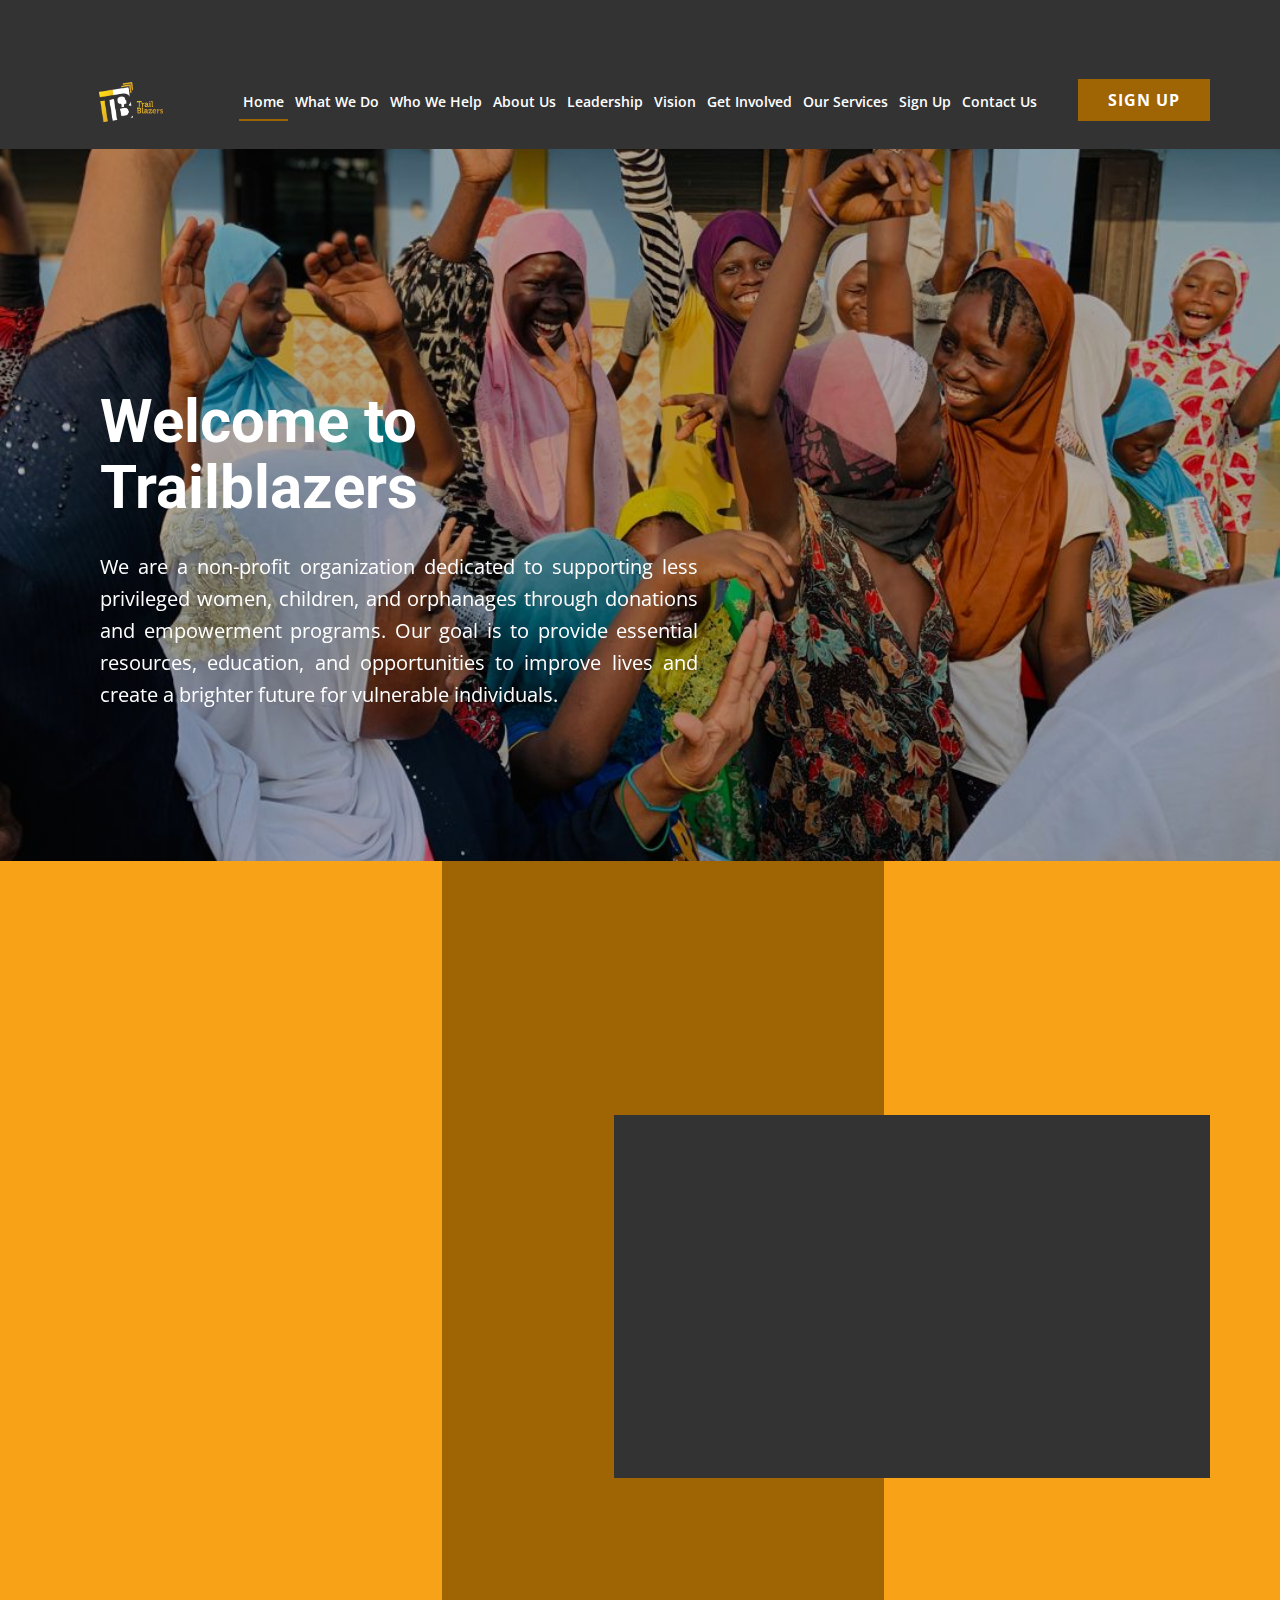
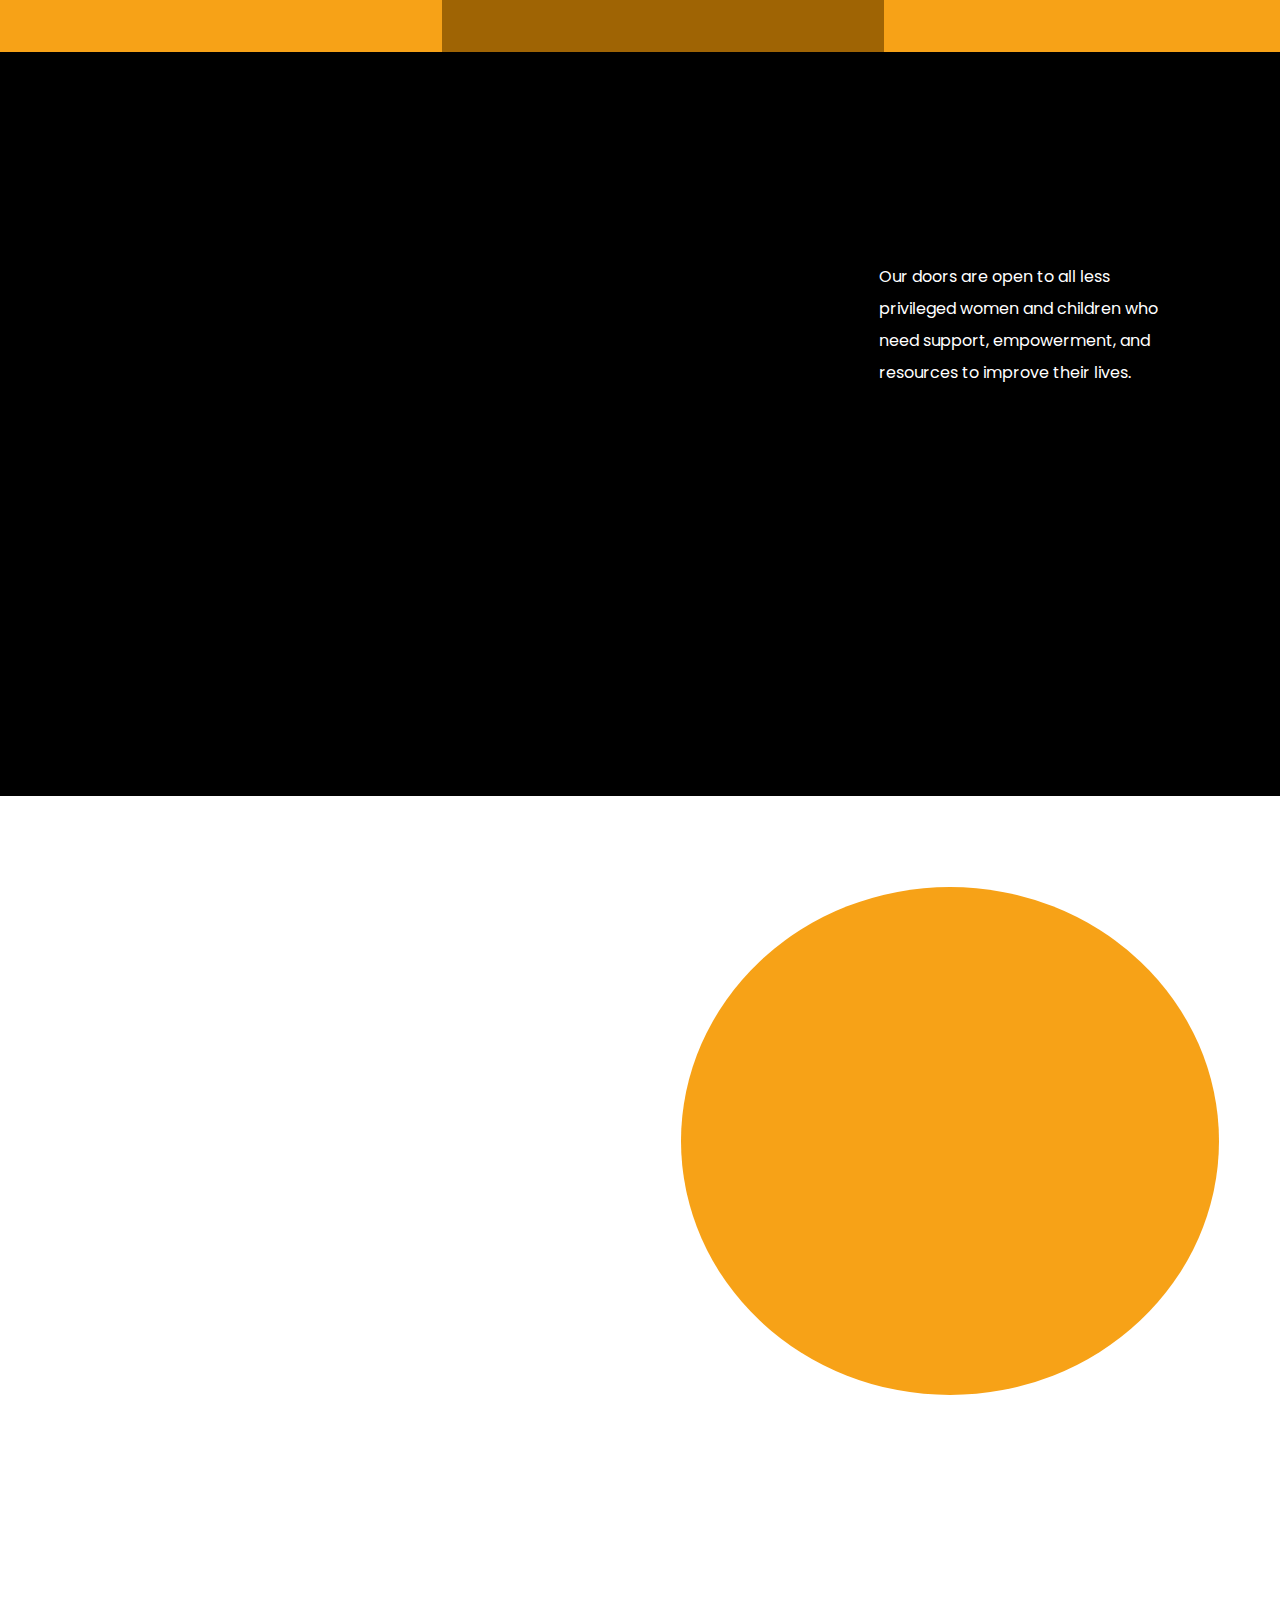
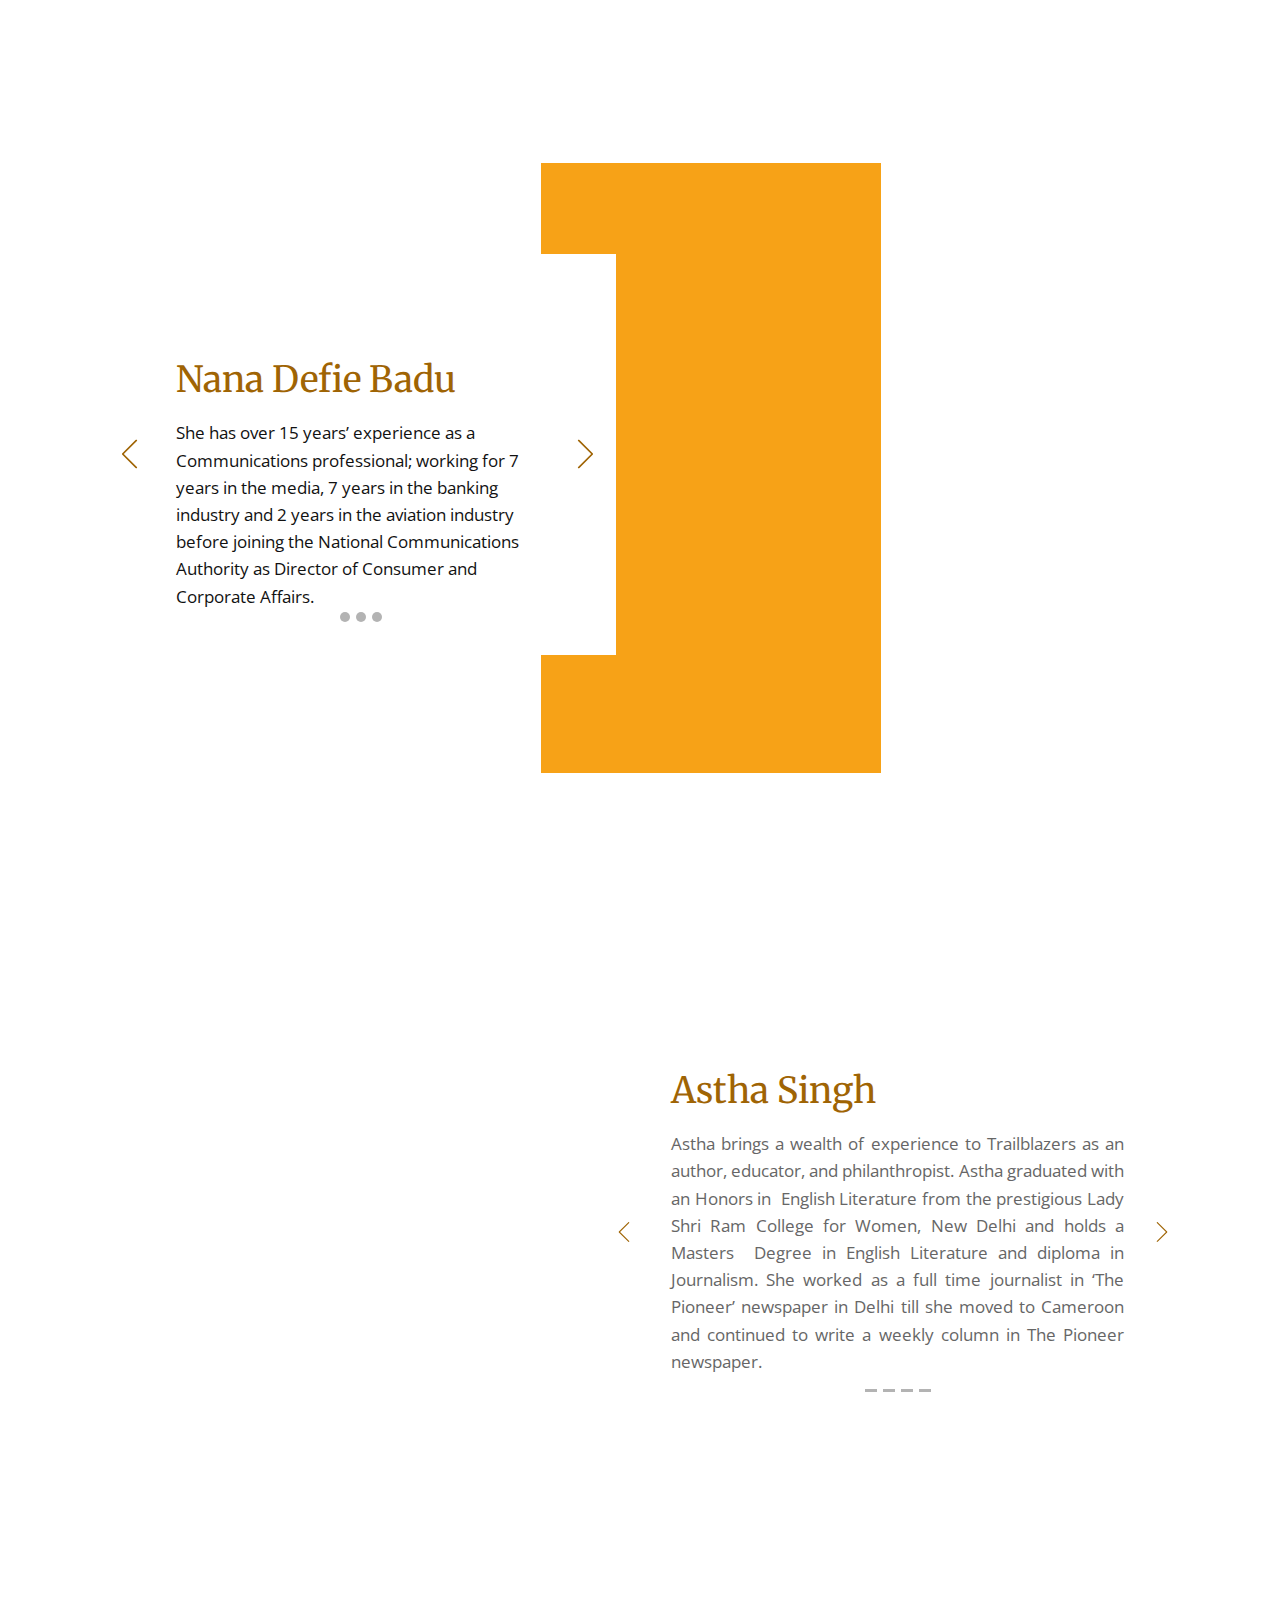
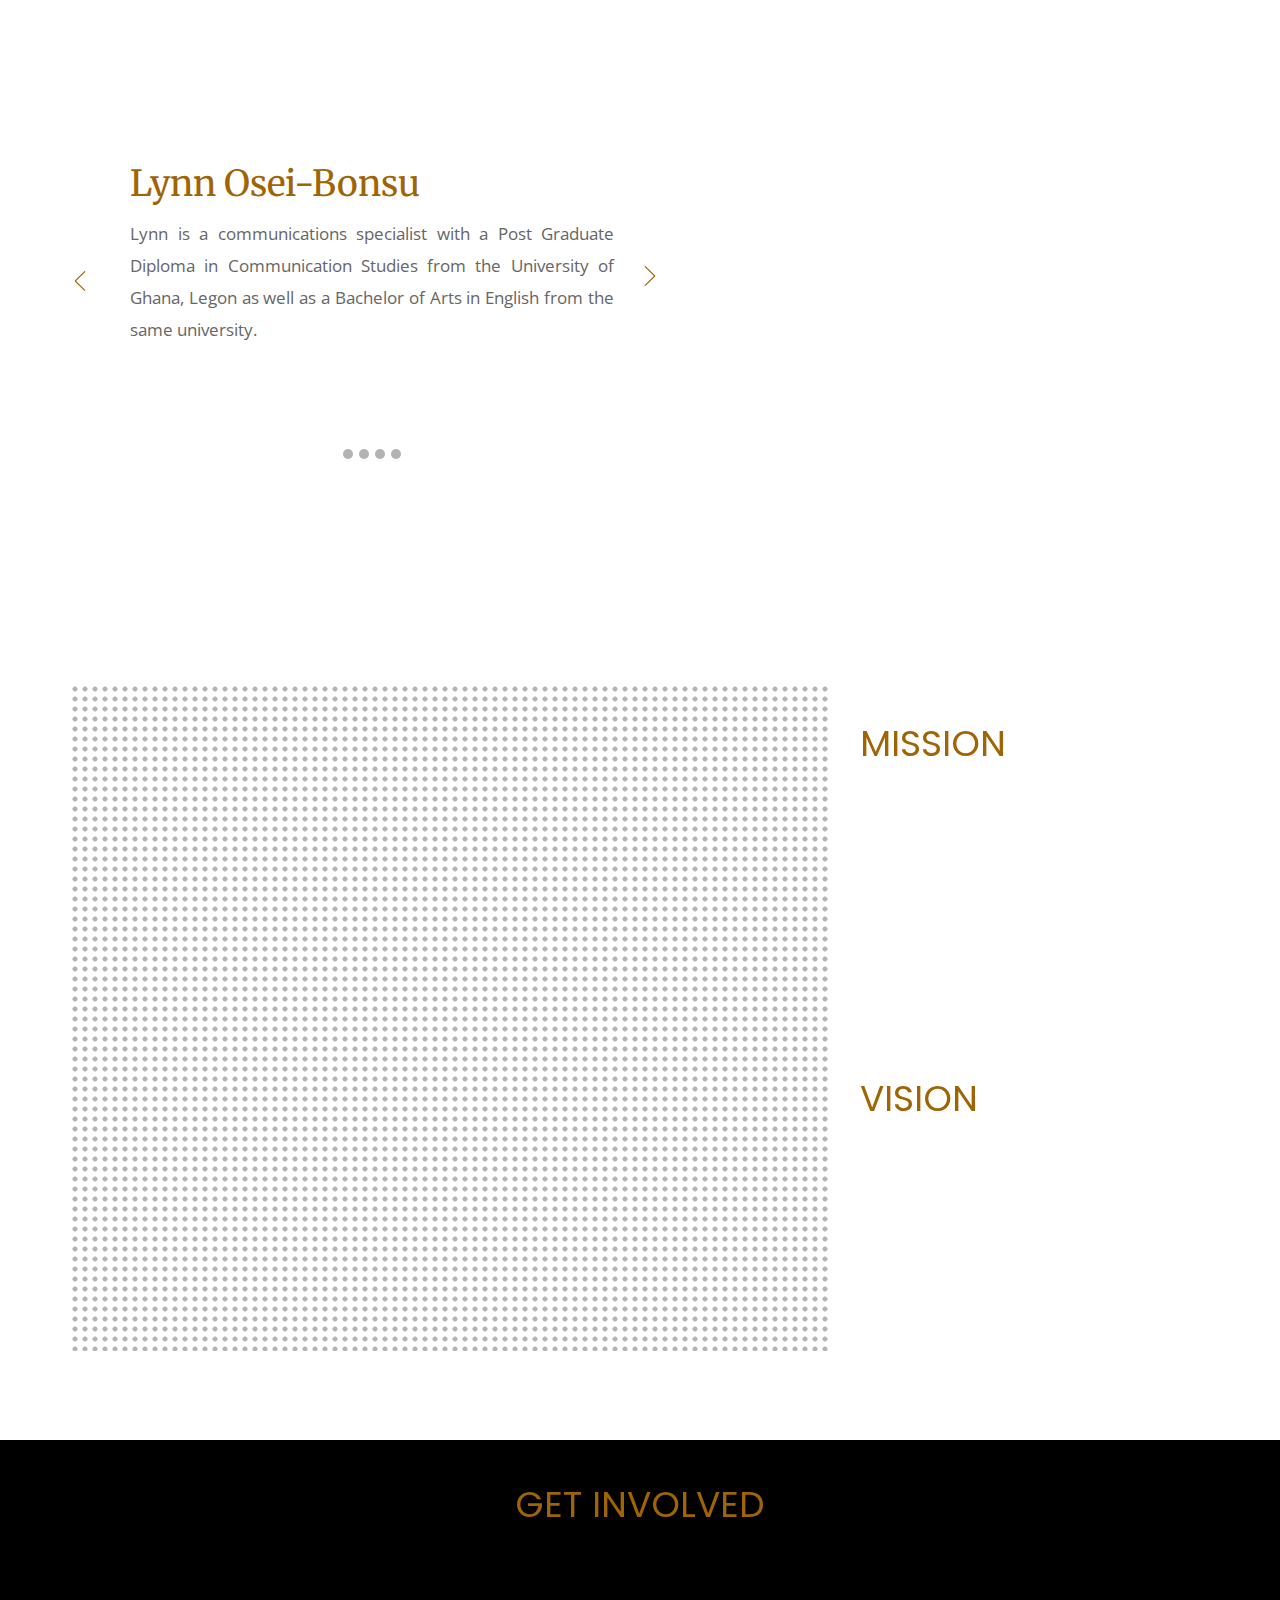
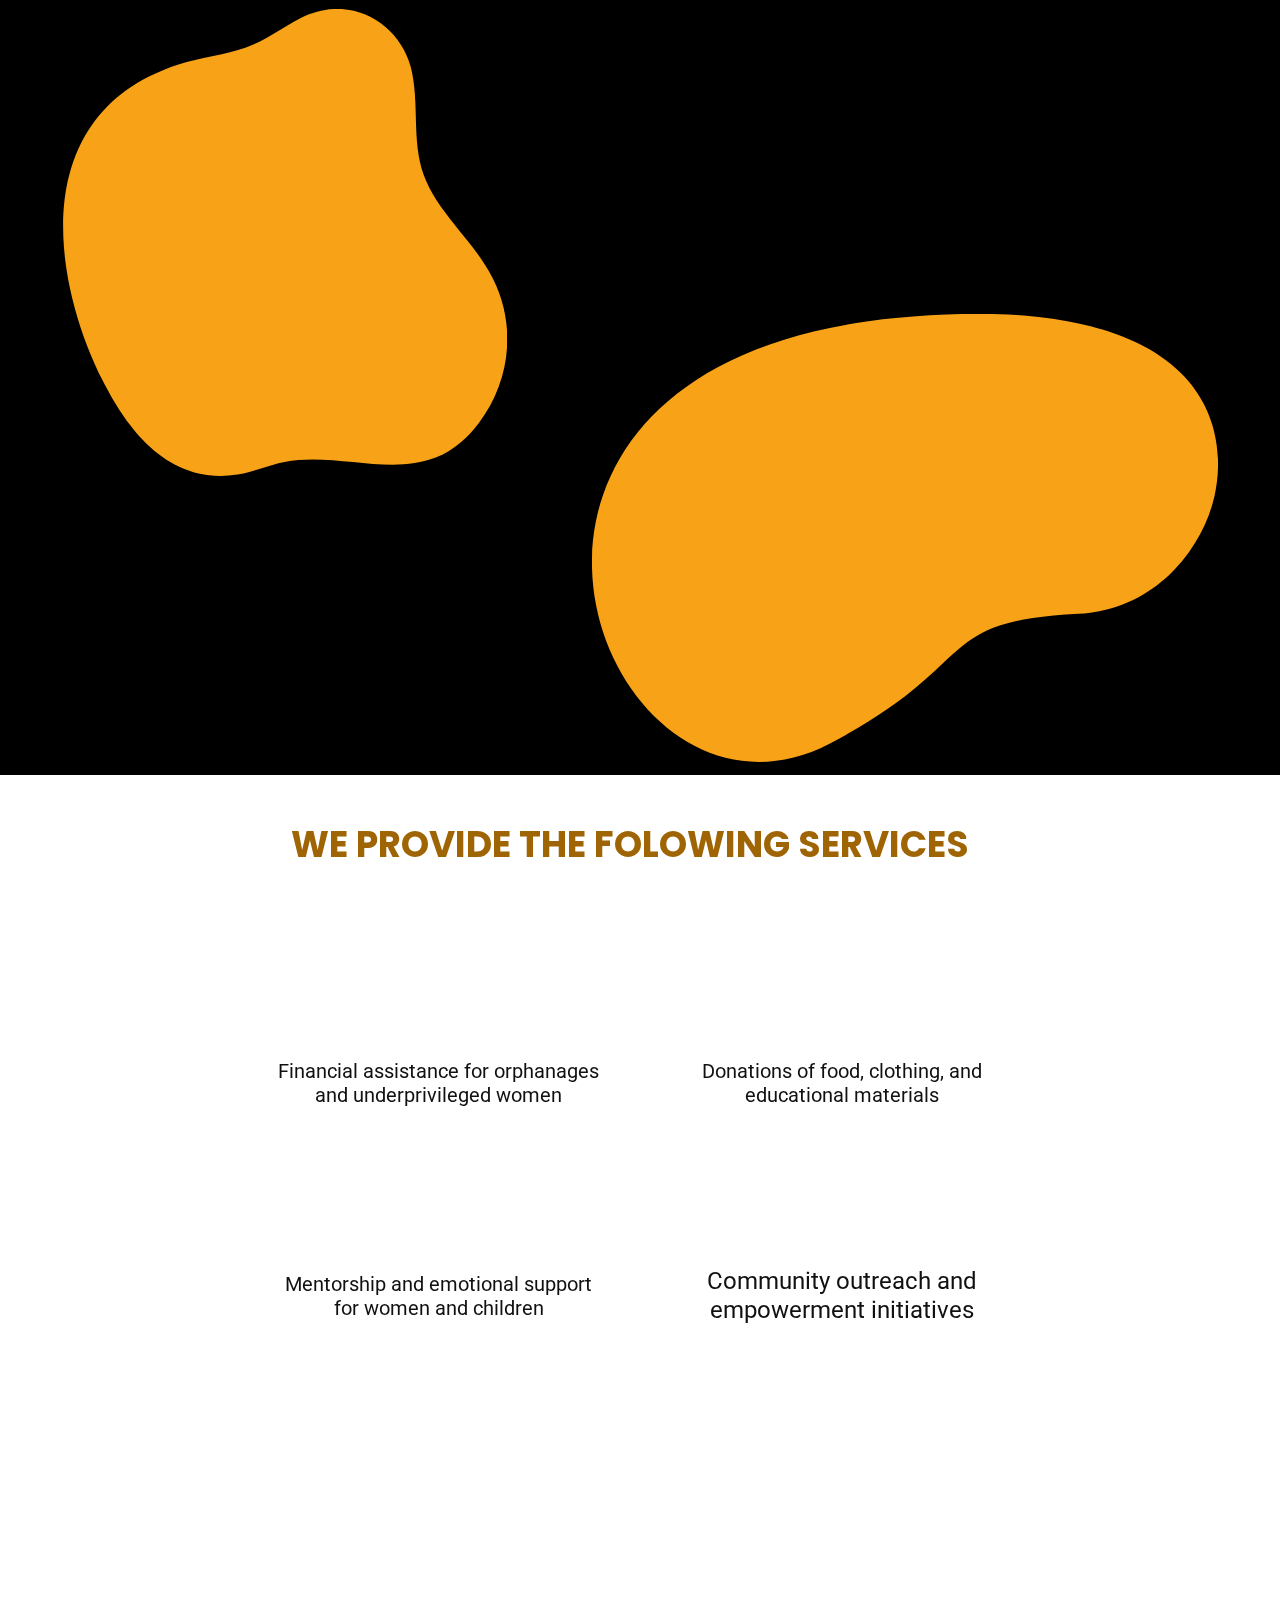
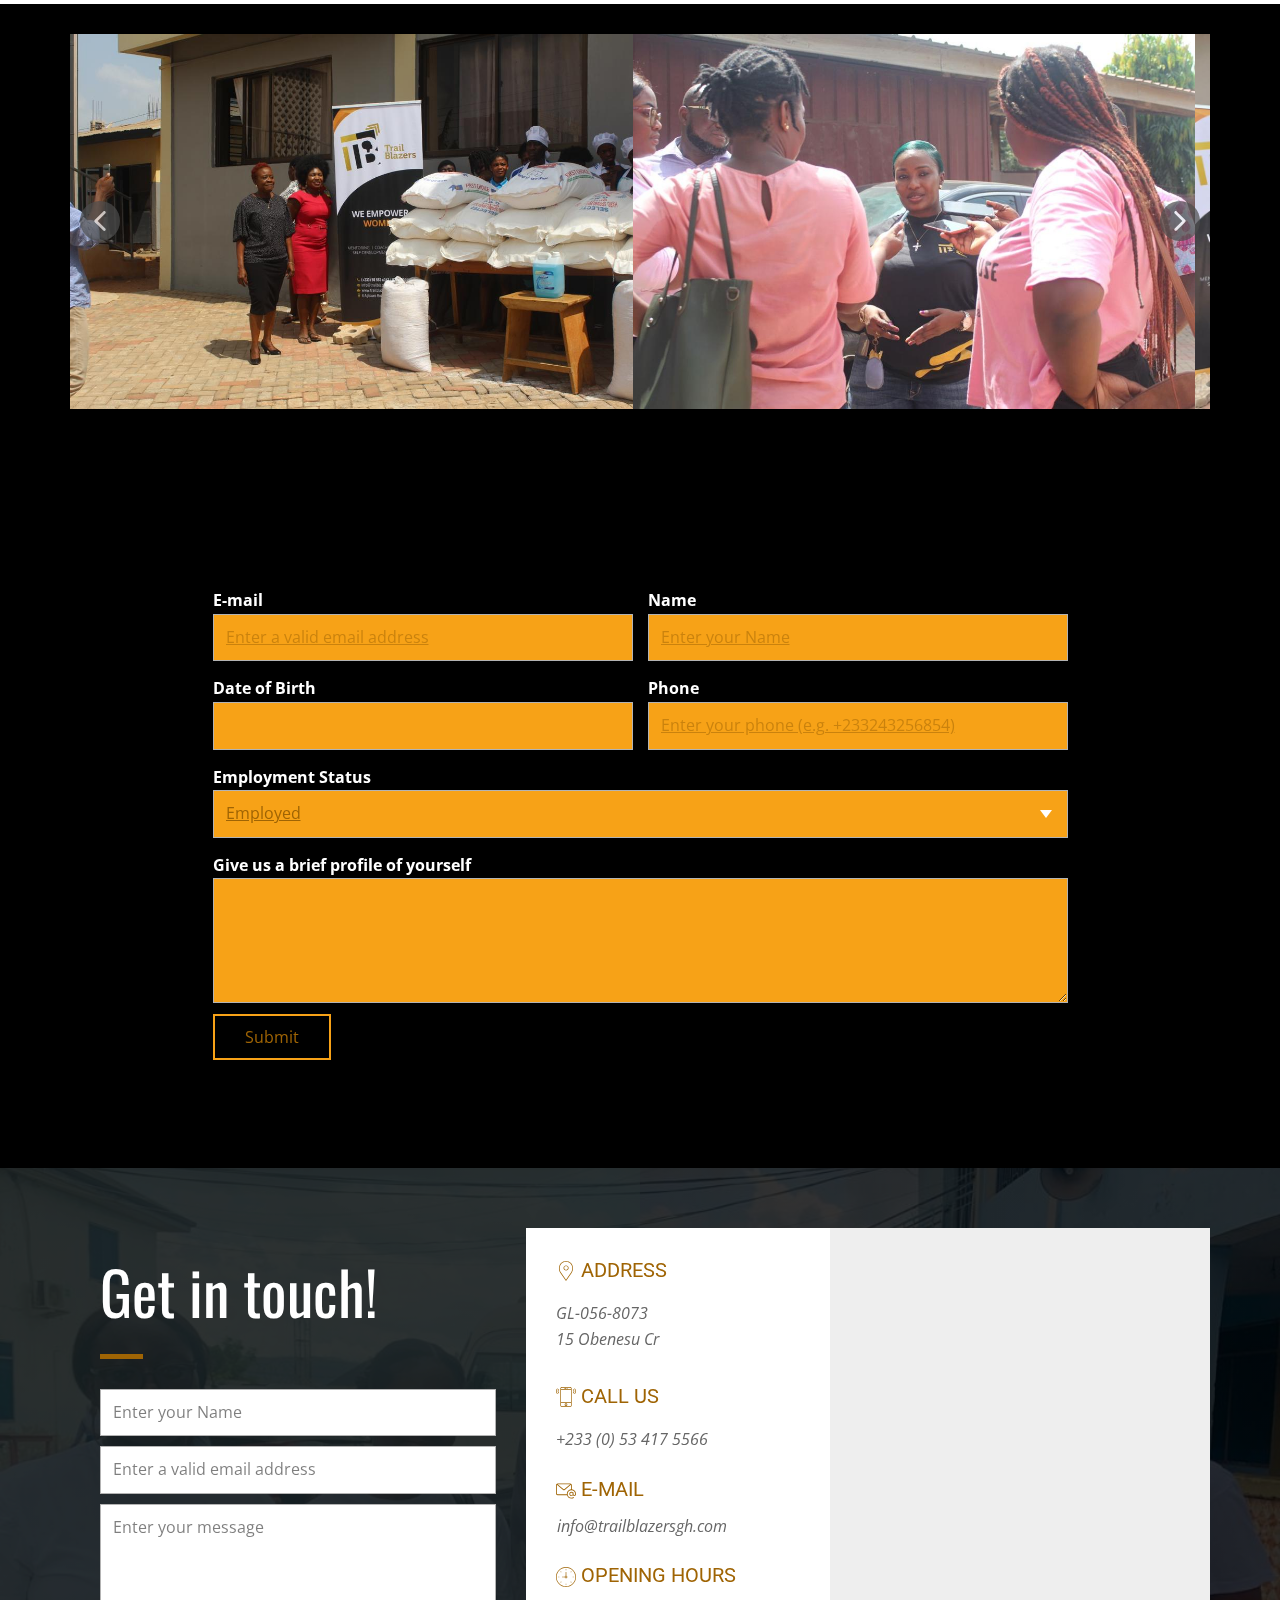
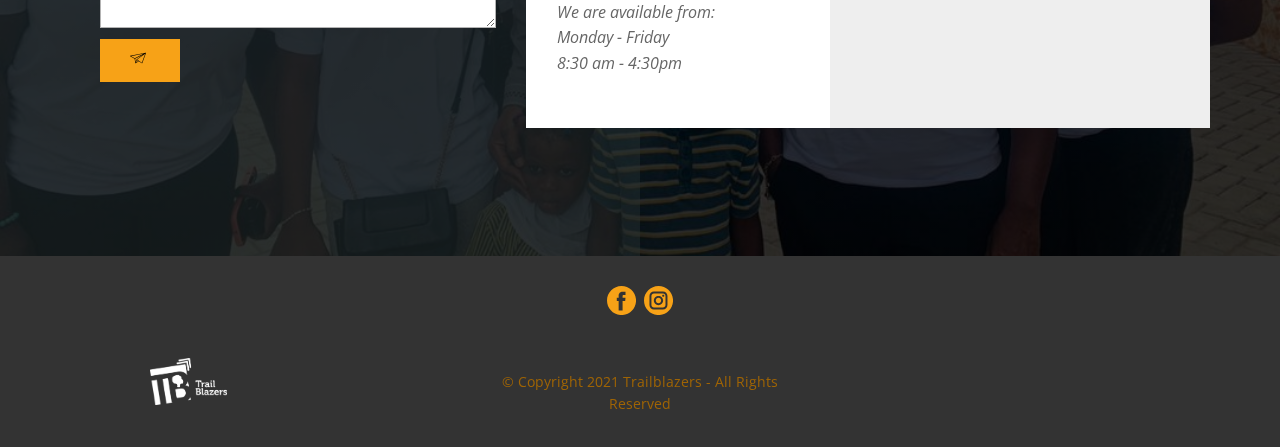
<file: index.html>
<!DOCTYPE html>
<html style="font-size: 16px;" lang="fr"><head>
    <meta name="viewport" content="width=device-width, initial-scale=1.0">
    <meta charset="utf-8">
    <meta name="keywords" content="Welcome toTrailblazers, What we do, Who we help">
    <meta name="description" content="We are a non-profit organization aimed at helping women of various ages join both formal and informal sectors of the workforce.">
    <title>Home</title>
    <link rel="stylesheet" href="nicepage.css" media="screen">
<link rel="stylesheet" href="index.css" media="screen">
    <script class="u-script" type="text/javascript" src="jquery.js" defer=""></script>
    <script class="u-script" type="text/javascript" src="nicepage.js" defer=""></script>
    <meta name="generator" content="Nicepage 7.4.4, nicepage.com">
    <meta name="disable-open-graph" data-value="false">
    <link rel="icon" href="images/favicon.png">
    
    
    
    
    
    
    
    
    
    
    
    
    
    
    
    
    <link id="u-theme-google-font" rel="stylesheet" href="https://fonts.googleapis.com/css?family=Roboto:100,100i,300,300i,400,400i,500,500i,700,700i,900,900i|Open+Sans:300,300i,400,400i,500,500i,600,600i,700,700i,800,800i">
    <link id="u-page-google-font" rel="stylesheet" href="https://fonts.googleapis.com/css?family=Merriweather:300,300i,400,400i,700,700i,900,900i|Oswald:200,300,400,500,600,700|Poppins:100,100i,200,200i,300,300i,400,400i,500,500i,600,600i,700,700i,800,800i,900,900i">
    <script type="application/ld+json">{
		"@context": "http://schema.org",
		"@type": "Organization",
		"name": "Trailblazers",
		"logo": "images/trailblazers-16.png"
}</script>
    <meta name="theme-color" content="#478ac9">
    <meta property="og:title" content="Home">
    <meta property="og:description" content="We are a non-profit organization aimed at helping women of various ages join both formal and informal sectors of the workforce.">
    <meta property="og:type" content="website">
  <script>
    function gdprConfirmed() {
        return true;
    }
    if (gdprConfirmed()) {
    document.write("\
    \
    <!-- Google Analytics -->\
    <gascript async src=\"https://www.googletagmanager.com/gtag/js?id=TrailBlazers Ghana\"></gascript>\
    <gascript>\
        window.dataLayer = window.dataLayer || [];\
        function gtag(){dataLayer.push(arguments);}\
        gtag('js', new Date());\
        gtag('config', 'TrailBlazers Ghana');\
    </gascript>\
    <!-- End Google Analytics -->\
    ".replace(/gascript/g, 'script'));
    }
    </script><meta data-intl-tel-input-cdn-path="intlTelInput/"></head>
  <body data-home-page="Home.html" data-home-page-title="Home" data-path-to-root="./" data-include-products="false" class="u-body u-overlap u-overlap-contrast u-xl-mode"><header class="u-clearfix u-grey-75 u-header u-sticky u-header" id="sec-cd11"><div class="u-clearfix u-sheet u-sheet-1">
        <a href="./#carousel_7601" data-page-id="893026574" class="u-btn u-button-style u-custom-color-2 u-hover-custom-color-1 u-btn-1">sign up</a>
        <a href="./#carousel_733c" data-page-id="893026574" class="u-image u-logo u-image-1" data-image-width="1646" data-image-height="1007" title="Home">
          <img src="images/trailblazers-16.png" class="u-logo-image u-logo-image-1" data-image-width="64">
        </a>
        <nav class="u-menu u-menu-dropdown u-offcanvas u-menu-1">
          <div class="menu-collapse" style="font-size: 0.875rem; letter-spacing: 0px; font-weight: 600;">
            <a class="u-button-style u-custom-active-border-color u-custom-border u-custom-border-color u-custom-borders u-custom-hover-border-color u-custom-left-right-menu-spacing u-custom-padding-bottom u-custom-text-active-color u-custom-text-color u-custom-text-hover-color u-custom-top-bottom-menu-spacing u-hamburger-link u-nav-link u-text-active-palette-1-base u-text-hover-palette-2-base" href="#">
              <svg class="u-svg-link" viewBox="0 0 24 24"><use xlink:href="#menu-hamburger"></use></svg>
              <svg class="u-svg-content" version="1.1" id="menu-hamburger" viewBox="0 0 16 16" x="0px" y="0px" xmlns:xlink="http://www.w3.org/1999/xlink" xmlns="http://www.w3.org/2000/svg"><g><rect y="1" width="16" height="2"></rect><rect y="7" width="16" height="2"></rect><rect y="13" width="16" height="2"></rect>
</g></svg>
            </a>
          </div>
          <div class="u-custom-menu u-nav-container">
            <ul class="u-nav u-spacing-3 u-unstyled u-nav-1"><li class="u-nav-item"><a class="u-border-2 u-border-active-custom-color-2 u-border-hover-custom-color-1 u-border-no-left u-border-no-right u-border-no-top u-button-style u-nav-link u-text-active-white u-text-hover-white u-text-white" href="./#carousel_733c" data-page-id="893026574" style="padding: 10px 4px;">Home</a>
</li><li class="u-nav-item"><a class="u-border-2 u-border-active-custom-color-2 u-border-hover-custom-color-1 u-border-no-left u-border-no-right u-border-no-top u-button-style u-nav-link u-text-active-white u-text-hover-white u-text-white" href="./#carousel_fbc9" data-page-id="893026574" style="padding: 10px 4px;">What We Do</a>
</li><li class="u-nav-item"><a class="u-border-2 u-border-active-custom-color-2 u-border-hover-custom-color-1 u-border-no-left u-border-no-right u-border-no-top u-button-style u-nav-link u-text-active-white u-text-hover-white u-text-white" href="./#carousel_e9ac" data-page-id="893026574" style="padding: 10px 4px;">Who We Help</a>
</li><li class="u-nav-item"><a class="u-border-2 u-border-active-custom-color-2 u-border-hover-custom-color-1 u-border-no-left u-border-no-right u-border-no-top u-button-style u-nav-link u-text-active-white u-text-hover-white u-text-white" href="./#carousel_d5a2" data-page-id="893026574" style="padding: 10px 4px;">About Us</a>
</li><li class="u-nav-item"><a class="u-border-2 u-border-active-custom-color-2 u-border-hover-custom-color-1 u-border-no-left u-border-no-right u-border-no-top u-button-style u-nav-link u-text-active-white u-text-hover-white u-text-white" href="./#carousel_fad0" data-page-id="893026574" style="padding: 10px 4px;">Leadership</a>
</li><li class="u-nav-item"><a class="u-border-2 u-border-active-custom-color-2 u-border-hover-custom-color-1 u-border-no-left u-border-no-right u-border-no-top u-button-style u-nav-link u-text-active-white u-text-hover-white u-text-white" href="./#carousel_6e7f" data-page-id="893026574" style="padding: 10px 4px;">Vision</a>
</li><li class="u-nav-item"><a class="u-border-2 u-border-active-custom-color-2 u-border-hover-custom-color-1 u-border-no-left u-border-no-right u-border-no-top u-button-style u-nav-link u-text-active-white u-text-hover-white u-text-white" href="./#carousel_5d02" data-page-id="893026574" style="padding: 10px 4px;">Get Involved</a>
</li><li class="u-nav-item"><a class="u-border-2 u-border-active-custom-color-2 u-border-hover-custom-color-1 u-border-no-left u-border-no-right u-border-no-top u-button-style u-nav-link u-text-active-white u-text-hover-white u-text-white" href="./#carousel_1b43" data-page-id="893026574" style="padding: 10px 4px;">Our Services</a>
</li><li class="u-nav-item"><a class="u-border-2 u-border-active-custom-color-2 u-border-hover-custom-color-1 u-border-no-left u-border-no-right u-border-no-top u-button-style u-nav-link u-text-active-white u-text-hover-white u-text-white" href="./#carousel_7601" data-page-id="893026574" style="padding: 10px 4px;">Sign Up</a>
</li><li class="u-nav-item"><a class="u-border-2 u-border-active-custom-color-2 u-border-hover-custom-color-1 u-border-no-left u-border-no-right u-border-no-top u-button-style u-nav-link u-text-active-white u-text-hover-white u-text-white" href="./#carousel_3b33" data-page-id="893026574" style="padding: 10px 4px;">Contact Us</a>
</li></ul>
          </div>
          <div class="u-custom-menu u-nav-container-collapse">
            <div class="u-black u-container-style u-inner-container-layout u-opacity u-opacity-95 u-sidenav">
              <div class="u-inner-container-layout u-sidenav-overflow">
                <div class="u-menu-close"></div>
                <ul class="u-align-center u-nav u-popupmenu-items u-unstyled u-nav-2"><li class="u-nav-item"><a class="u-button-style u-nav-link" href="./#carousel_733c" data-page-id="893026574" style="padding: 10px 0px;">Home</a>
</li><li class="u-nav-item"><a class="u-button-style u-nav-link" href="./#carousel_fbc9" data-page-id="893026574" style="padding: 10px 0px;">What We Do</a>
</li><li class="u-nav-item"><a class="u-button-style u-nav-link" href="./#carousel_e9ac" data-page-id="893026574" style="padding: 10px 0px;">Who We Help</a>
</li><li class="u-nav-item"><a class="u-button-style u-nav-link" href="./#carousel_d5a2" data-page-id="893026574" style="padding: 10px 0px;">About Us</a>
</li><li class="u-nav-item"><a class="u-button-style u-nav-link" href="./#carousel_fad0" data-page-id="893026574" style="padding: 10px 0px;">Leadership</a>
</li><li class="u-nav-item"><a class="u-button-style u-nav-link" href="./#carousel_6e7f" data-page-id="893026574" style="padding: 10px 0px;">Vision</a>
</li><li class="u-nav-item"><a class="u-button-style u-nav-link" href="./#carousel_5d02" data-page-id="893026574" style="padding: 10px 0px;">Get Involved</a>
</li><li class="u-nav-item"><a class="u-button-style u-nav-link" href="./#carousel_1b43" data-page-id="893026574" style="padding: 10px 0px;">Our Services</a>
</li><li class="u-nav-item"><a class="u-button-style u-nav-link" href="./#carousel_7601" data-page-id="893026574" style="padding: 10px 0px;">Sign Up</a>
</li><li class="u-nav-item"><a class="u-button-style u-nav-link" href="./#carousel_3b33" data-page-id="893026574" style="padding: 10px 0px;">Contact Us</a>
</li></ul>
              </div>
            </div>
            <div class="u-black u-menu-overlay u-opacity u-opacity-70"></div>
          </div>
        </nav>
      </div></header>
    <section class="skrollable u-clearfix u-image u-parallax u-shading u-section-1" id="carousel_733c" data-image-width="1080" data-image-height="810">
      <div class="u-clearfix u-sheet u-valign-bottom-xs u-sheet-1">
        <div class="data-layout-selected u-clearfix u-expanded-width-xs u-layout-wrap u-layout-wrap-1">
          <div class="u-layout">
            <div class="u-layout-row">
              <div class="u-align-center-sm u-align-left-xs u-container-style u-layout-cell u-left-cell u-size-60 u-layout-cell-1">
                <div class="u-container-layout u-container-layout-1">
                  <h1 class="u-align-left-lg u-align-left-md u-align-left-sm u-align-left-xl u-text u-text-1" data-animation-name="zoomIn" data-animation-duration="2250" data-animation-delay="0" data-animation-direction="">Welcome to<br>Trailblazers
                  </h1>
                  <p class="u-align-justify-lg u-align-justify-md u-align-justify-sm u-align-justify-xl u-large-text u-text u-text-variant u-text-2" data-animation-name="slideIn" data-animation-duration="2000" data-animation-delay="0" data-animation-direction="Down"> We are a non-profit organization dedicated to supporting less privileged women, children, and orphanages through donations and empowerment programs. Our goal is to provide essential resources, education, and opportunities to improve lives and create a brighter future for vulnerable individuals.</p>
                </div>
              </div>
            </div>
          </div>
        </div>
      </div>
    </section>
    <section class="u-clearfix u-custom-color-1 u-section-2" id="carousel_fbc9">
      <div class="u-clearfix u-sheet u-sheet-1">
        <div class="u-custom-color-2 u-expanded-height-lg u-expanded-height-sm u-expanded-height-xs u-shape u-shape-rectangle u-shape-1"></div>
        <img class="u-align-left u-image u-image-round u-image-1" alt="What we do Trail Blazers" data-animation-name="fadeIn" data-animation-duration="2000" data-animation-delay="0" data-animation-direction="" src="images/IMG-20250224-WA0101.jpg" data-image-width="1080" data-image-height="810">
        <div class="u-align-left u-container-align-left u-container-style u-grey-80 u-group u-group-1">
          <div class="u-container-layout u-container-layout-1">
            <h2 class="u-custom-font u-text u-text-custom-color-2 u-text-1" data-animation-name="slideIn" data-animation-duration="1000" data-animation-delay="0" data-animation-direction="Down">What we do</h2>
            <p class="u-custom-font u-text u-text-2" data-animation-name="bounceIn" data-animation-duration="1000" data-animation-delay="0" data-animation-direction="">We empower communities by :&nbsp;<!--[if !supportLists]-->
              <br>
              <span style="font-weight: 700;" class="u-text-custom-color-1"></span>Supplying food, clothing, and educational materials to orphanages and underprivileged women.
            </p>
          </div>
        </div>
      </div>
    </section>
    <section class="skrollable u-clearfix u-image u-shading u-section-3" id="carousel_e9ac" data-image-width="1080" data-image-height="810">
      <div class="u-clearfix u-sheet u-valign-middle-lg u-valign-middle-md u-valign-middle-xl u-sheet-1">
        <div class="data-layout-selected u-clearfix u-expanded-width u-gutter-0 u-layout-wrap u-layout-wrap-1">
          <div class="u-gutter-0 u-layout">
            <div class="u-layout-row">
              <div class="u-align-left u-container-align-left u-container-style u-effect-hover-zoom u-layout-cell u-size-41 u-layout-cell-1" data-animation-name="slideIn" data-animation-duration="1000" data-animation-delay="0" data-animation-direction="Left">
                <div class="u-background-effect u-expanded">
                  <div class="u-background-effect-image u-expanded u-image u-image-1" data-image-width="1080" data-image-height="810"></div>
                </div>
                <div class="u-container-layout u-container-layout-1"></div>
              </div>
              <div class="u-container-style u-layout-cell u-size-19 u-layout-cell-2">
                <div class="u-container-layout u-container-layout-2">
                  <h2 class="u-custom-font u-text u-text-custom-color-2 u-text-1" data-animation-name="slideIn" data-animation-duration="1000" data-animation-delay="0" data-animation-direction="Down">Who we help</h2>
                  <p class="u-custom-font u-text u-text-2"> Our doors are open to all less privileged women and children who need support, empowerment, and resources to improve their lives.</p>
                </div>
              </div>
            </div>
          </div>
        </div>
      </div>
    </section>
    <section class="skrollable u-align-center u-clearfix u-container-align-center u-image u-parallax u-shading u-section-4" id="carousel_d5a2" data-image-width="1080" data-image-height="810">
      <div class="u-clearfix u-sheet u-valign-bottom u-sheet-1">
        <div class="data-layout-selected u-clearfix u-expanded-width u-gutter-0 u-layout-wrap u-layout-wrap-1">
          <div class="u-gutter-0 u-layout">
            <div class="u-layout-row">
              <div class="u-size-30 u-size-60-md">
                <div class="u-layout-col">
                  <div class="u-container-style u-layout-cell u-left-cell u-shape-rectangle u-size-60 u-white u-layout-cell-1" data-animation-name="fadeIn" data-animation-duration="1000" data-animation-delay="0">
                    <div class="u-container-layout u-valign-top-md u-valign-top-sm u-valign-top-xs u-container-layout-1">
                      <h1 class="u-custom-font u-text u-text-custom-color-2 u-text-1">About Us</h1>
                      <p class="u-align-justify u-custom-font u-text u-text-grey-60 u-text-2"> Trailblazers is a non-profit organization dedicated to empowering women and children in underserved communities. We focus on resourcing schools and orphanages in need, ensuring access to education and essential support. Our mission extends to equipping women with the skills and tools necessary to reach their full potential, fostering independence and self-reliance. We believe that every woman, whether in the formal or informal sector, deserves the opportunity to grow, thrive, and contribute meaningfully to society. Through collaboration with like-minded individuals and organizations, Trailblazers creates an enabling environment where women can access the resources they need to build their capacity and make a lasting impact in their&nbsp;communities.</p>
                    </div>
                  </div>
                </div>
              </div>
              <div class="u-size-30 u-size-60-md">
                <div class="u-layout-row">
                  <div class="u-container-style u-layout-cell u-right-cell u-size-60 u-layout-cell-2">
                    <div class="u-container-layout u-container-layout-2">
                      <div class="u-align-center-sm u-align-center-xs u-custom-color-1 u-expanded-width-lg u-expanded-width-md u-shape u-shape-circle u-shape-1"></div>
                      <div class="u-align-center-sm u-align-center-xs u-expanded-width-lg u-expanded-width-md u-image u-image-circle u-image-1" data-animation-name="slideIn" data-animation-duration="1750" data-animation-delay="0" data-animation-direction="Up" data-image-width="1080" data-image-height="810"></div>
                    </div>
                  </div>
                </div>
              </div>
            </div>
          </div>
        </div>
      </div>
    </section>
    <section class="skrollable u-clearfix u-image u-parallax u-shading u-section-5" id="carousel_fad0" data-image-width="1080" data-image-height="720">
      <div class="u-clearfix u-sheet u-sheet-1">
        <h1 class="u-align-center-xs u-align-right-lg u-align-right-md u-align-right-sm u-align-right-xl u-custom-font u-font-merriweather u-text u-text-1">LEADERSHIP</h1>
        <h3 class="u-custom-font u-text u-text-custom-color-1 u-text-2" data-animation-name="fadeIn" data-animation-duration="1000" data-animation-delay="0" data-animation-direction=""> We proudly present the team behind Trailblazers</h3>
        <div class="u-custom-color-1 u-shape u-shape-rectangle u-shape-1" data-animation-name="zoomIn" data-animation-duration="1000" data-animation-delay="0" data-animation-direction="Left"></div>
        <img class="u-expanded-width-xs u-image u-image-1" src="images/WhatsAppImage2021-02-13at20.28.20.jpeg" data-animation-name="slideIn" data-animation-duration="2000" data-animation-delay="0" data-animation-direction="Right" data-image-width="678" data-image-height="1024">
        <div id="carousel-cba5" data-interval="5000" data-u-ride="carousel" class="u-carousel u-slider u-slider-1">
          <ol class="u-absolute-hcenter u-carousel-indicators u-carousel-indicators-1">
            <li data-u-target="#carousel-cba5" class="u-active u-grey-30 u-shape-circle" data-u-slide-to="0" style="width: 10px; height: 10px;"></li>
            <li data-u-target="#carousel-cba5" class="u-grey-30 u-shape-circle" data-u-slide-to="1" style="width: 10px; height: 10px;"></li>
            <li data-u-target="#carousel-cba5" class="u-grey-30 u-shape-circle" data-u-slide-to="2" style="width: 10px; height: 10px;"></li>
          </ol>
          <div class="u-carousel-inner" role="listbox">
            <div class="u-active u-align-left u-carousel-item u-container-align-left u-container-style u-slide u-white u-carousel-item-1">
              <div class="u-container-layout u-valign-middle-xl u-valign-top-md u-valign-top-sm u-valign-top-xs u-container-layout-1">
                <h2 class="u-custom-font u-font-merriweather u-text u-text-3">
                  <span class="u-text-custom-color-2">Nana Defie Badu</span>&nbsp;&nbsp;
                </h2>
                <p class="u-large-text u-text u-text-variant u-text-4">She has over 15 years’
experience as a Communications professional; working for 7 years in the media,
7 years in the banking industry and 2 years in the aviation industry before
joining the National Communications Authority as Director of Consumer and
Corporate Affairs.</p>
              </div>
            </div>
            <div class="custom-expanded u-align-left u-carousel-item u-container-align-left u-container-style u-slide u-white u-carousel-item-2">
              <div class="u-container-layout u-valign-top-sm u-valign-top-xs u-container-layout-2">
                <h2 class="u-custom-font u-font-merriweather u-text u-text-5">
                  <span class="u-text-custom-color-2">Nana Defie Badu&nbsp;</span>&nbsp;
                </h2>
                <p class="u-large-text u-text u-text-grey-60 u-text-variant u-text-6">Nana Defie graduated
from the Kwame Nkrumah University of Science and Technology, with a BA in Arts.
She gained post graduate qualifications in Communication Studies and Organizational
Development from the University of Ghana and University of Cape Coast
respectively.</p>
              </div>
            </div>
            <div class="test-slide u-carousel-item u-container-style u-slide u-white">
              <div class="u-container-layout u-container-layout-3">
                <h2 class="u-custom-font u-font-merriweather u-text u-text-7">
                  <span class="u-text-custom-color-2" style="">Nana Defie Badu&nbsp;</span>&nbsp;
                </h2>
                <p class="u-large-text u-text u-text-grey-60 u-text-variant u-text-8">Her extensive
professional experience in the fields of Communications and Organizational
Development places Mrs. Badu in a unique position to provide valuable input in
the areas of training, mentoring, and coaching of Trailblazer mentees.&nbsp;</p>
              </div>
            </div>
          </div>
          <a class="u-absolute-vcenter u-carousel-control u-carousel-control-prev u-icon-circle u-text-custom-color-2 u-text-hover-grey-70 u-carousel-control-1" href="#carousel-cba5" role="button" data-u-slide="prev">
            <span aria-hidden="true">
              <svg viewBox="0 0 477.175 477.175"><path d="M145.188,238.575l215.5-215.5c5.3-5.3,5.3-13.8,0-19.1s-13.8-5.3-19.1,0l-225.1,225.1c-5.3,5.3-5.3,13.8,0,19.1l225.1,225
		c2.6,2.6,6.1,4,9.5,4s6.9-1.3,9.5-4c5.3-5.3,5.3-13.8,0-19.1L145.188,238.575z"></path></svg>
            </span>
            <span class="sr-only">
              <svg viewBox="0 0 477.175 477.175"><path d="M145.188,238.575l215.5-215.5c5.3-5.3,5.3-13.8,0-19.1s-13.8-5.3-19.1,0l-225.1,225.1c-5.3,5.3-5.3,13.8,0,19.1l225.1,225
		c2.6,2.6,6.1,4,9.5,4s6.9-1.3,9.5-4c5.3-5.3,5.3-13.8,0-19.1L145.188,238.575z"></path></svg>
            </span>
          </a>
          <a class="u-absolute-vcenter u-carousel-control u-carousel-control-next u-icon-circle u-text-custom-color-2 u-text-hover-grey-70 u-carousel-control-2" href="#carousel-cba5" role="button" data-u-slide="next">
            <span aria-hidden="true">
              <svg viewBox="0 0 477.175 477.175"><path d="M360.731,229.075l-225.1-225.1c-5.3-5.3-13.8-5.3-19.1,0s-5.3,13.8,0,19.1l215.5,215.5l-215.5,215.5
		c-5.3,5.3-5.3,13.8,0,19.1c2.6,2.6,6.1,4,9.5,4c3.4,0,6.9-1.3,9.5-4l225.1-225.1C365.931,242.875,365.931,234.275,360.731,229.075z"></path></svg>
            </span>
            <span class="sr-only">
              <svg viewBox="0 0 477.175 477.175"><path d="M360.731,229.075l-225.1-225.1c-5.3-5.3-13.8-5.3-19.1,0s-5.3,13.8,0,19.1l215.5,215.5l-215.5,215.5
		c-5.3,5.3-5.3,13.8,0,19.1c2.6,2.6,6.1,4,9.5,4c3.4,0,6.9-1.3,9.5-4l225.1-225.1C365.931,242.875,365.931,234.275,360.731,229.075z"></path></svg>
            </span>
          </a>
        </div>
      </div>
    </section>
    <section class="skrollable u-clearfix u-image u-parallax u-shading u-section-6" id="carousel_a81d" data-image-width="1080" data-image-height="720">
      <div class="u-custom-color-1 u-expanded-width u-shape u-shape-rectangle u-shape-1" data-animation-name="slideIn" data-animation-duration="1000" data-animation-delay="0" data-animation-direction="Up"></div>
      <div alt="" class="u-align-center-sm u-align-center-xs u-image u-image-circle u-image-1" data-animation-name="fadeIn" data-animation-duration="2250" data-animation-delay="0" data-animation-direction="Right" data-image-width="849" data-image-height="1080"></div>
      <div id="carousel-0e3f" data-interval="5000" data-u-ride="carousel" class="u-carousel u-slider u-slider-1">
        <ol class="u-absolute-hcenter u-carousel-indicators u-carousel-indicators-1">
          <li data-u-target="#carousel-0e3f" class="u-active u-grey-30 u-shape-rectangle" data-u-slide-to="0" style="width: 30px; height: 3px;"></li>
          <li data-u-target="#carousel-0e3f" class="u-grey-30 u-shape-rectangle" data-u-slide-to="1" style="width: 30px; height: 3px;"></li>
          <li data-u-target="#carousel-0e3f" class="u-grey-30" data-u-slide-to="2"></li>
          <li data-u-target="#carousel-0e3f" class="u-grey-30" data-u-slide-to="3"></li>
        </ol>
        <div class="u-carousel-inner" role="listbox">
          <div class="u-active u-carousel-item u-container-style u-slide u-white u-carousel-item-1">
            <div class="u-container-layout u-valign-top u-container-layout-1">
              <h1 class="u-custom-font u-font-merriweather u-text u-text-custom-color-2 u-text-1">Astha Singh&nbsp;</h1>
              <p class="u-align-justify u-large-text u-text u-text-grey-60 u-text-variant u-text-2">Astha brings a wealth of experience to
Trailblazers as an author, educator,
and philanthropist.
Astha graduated with an Honors in&nbsp; English Literature from the prestigious Lady
Shri Ram College for Women, New Delhi and holds a Masters&nbsp; Degree in English Literature and diploma in
Journalism. She worked as a full time journalist in ‘The Pioneer’ newspaper in
Delhi till she moved to Cameroon and continued to write a weekly column in The
Pioneer newspaper.&nbsp;&nbsp;<br>
              </p>
            </div>
          </div>
          <div class="u-carousel-item u-container-style u-slide u-white u-carousel-item-2">
            <div class="u-container-layout u-valign-bottom-xs u-container-layout-2">
              <h1 class="u-custom-font u-font-merriweather u-text u-text-custom-color-2 u-text-3">Astha Singh&nbsp;</h1>
              <p class="u-large-text u-text u-text-grey-60 u-text-variant u-text-4">She is the author of bestselling
novel, <b><i>Congo - A journey</i></b>, and a former High School teacher at
JISK Kinshasa, American School, Abidjan and Lincoln Community School, Accra. Astha
has been the Parent-Teacher Organization President of Lincoln Community School
for the last five years, a testament to her love and continued involvement in
the education of others. &nbsp;
              </p>
            </div>
          </div>
          <div class="test-slide u-carousel-item u-container-style u-slide u-white u-carousel-item-3">
            <div class="u-container-layout u-container-layout-3">
              <h1 class="u-custom-font u-font-merriweather u-text u-text-custom-color-2 u-text-5">Astha Singh&nbsp;</h1>
              <p class="u-large-text u-text u-text-grey-60 u-text-variant u-text-6">An active advocate of women’s rights
and children’s rights to education, Astha is involved in many charities. She is
the founder of ‘City of Joy’ Charity in Kinshasa and one of the pioneers of
Operation Smile, Congo.<br>
                <br>Currently, she is the Regional Family Officer, Africa for Young Presidents Organization (YPO) and also part of the Executive Committee Parenting Network of YPO.<br>
              </p>
            </div>
          </div>
          <div class="test-slide u-carousel-item u-container-style u-slide u-white">
            <div class="u-container-layout u-container-layout-4">
              <h1 class="u-custom-font u-font-merriweather u-text u-text-custom-color-2 u-text-7">Astha Singh&nbsp;</h1>
              <p class="u-large-text u-text u-text-grey-60 u-text-variant u-text-8">Astha is committed to empowering and supporting women to find their place in today’s ever-changing world. Trailblazers is her commitment to provide professional tools and skills to help women enter mainstream workforce and contribute to their homes and economy.<br>
              </p>
            </div>
          </div>
        </div>
        <a class="u-absolute-vcenter-md u-absolute-vcenter-sm u-absolute-vcenter-xl u-absolute-vcenter-xs u-carousel-control u-carousel-control-prev u-icon-circle u-text-custom-color-2 u-text-hover-grey-80 u-carousel-control-1" href="#carousel-0e3f" role="button" data-u-slide="prev">
          <span aria-hidden="true">
            <svg viewBox="0 0 477.175 477.175"><path d="M145.188,238.575l215.5-215.5c5.3-5.3,5.3-13.8,0-19.1s-13.8-5.3-19.1,0l-225.1,225.1c-5.3,5.3-5.3,13.8,0,19.1l225.1,225
                    c2.6,2.6,6.1,4,9.5,4s6.9-1.3,9.5-4c5.3-5.3,5.3-13.8,0-19.1L145.188,238.575z"></path></svg>
          </span>
          <span class="sr-only">Previous</span>
        </a>
        <a class="u-absolute-vcenter-md u-absolute-vcenter-sm u-absolute-vcenter-xl u-absolute-vcenter-xs u-carousel-control u-carousel-control-next u-icon-circle u-text-custom-color-2 u-text-hover-grey-80 u-carousel-control-2" href="#carousel-0e3f" role="button" data-u-slide="next">
          <span aria-hidden="true">
            <svg viewBox="0 0 477.175 477.175"><path d="M360.731,229.075l-225.1-225.1c-5.3-5.3-13.8-5.3-19.1,0s-5.3,13.8,0,19.1l215.5,215.5l-215.5,215.5
                    c-5.3,5.3-5.3,13.8,0,19.1c2.6,2.6,6.1,4,9.5,4c3.4,0,6.9-1.3,9.5-4l225.1-225.1C365.931,242.875,365.931,234.275,360.731,229.075z"></path></svg>
          </span>
          <span class="sr-only">Next</span>
        </a>
      </div>
    </section>
    <section class="skrollable u-clearfix u-image u-parallax u-shading u-valign-middle-md u-valign-middle-sm u-section-7" id="carousel_82ff" data-image-width="1080" data-image-height="720">
      <div class="u-align-left u-custom-color-1 u-expanded-height-xs u-left-0 u-shape u-shape-1" data-animation-name="slideIn" data-animation-duration="2000" data-animation-delay="0" data-animation-direction="Left"></div>
      <img alt="" class="u-image u-image-default u-image-1" data-animation-name="fadeIn" data-animation-duration="2250" data-animation-delay="0" data-animation-direction="Right" data-image-width="881" data-image-height="1080" src="images/be2c753106f4443b8e65b5255147d6c2.jpg">
      <div id="carousel-8ad8" data-interval="5000" data-u-ride="carousel" class="u-carousel u-slider u-slider-1">
        <ol class="u-absolute-hcenter u-carousel-indicators u-carousel-indicators-1">
          <li data-u-target="#carousel-8ad8" class="u-active u-grey-30 u-shape-circle" data-u-slide-to="0" style="width: 10px; height: 10px;"></li>
          <li data-u-target="#carousel-8ad8" class="u-grey-30 u-shape-circle" data-u-slide-to="1" style="width: 10px; height: 10px;"></li>
          <li data-u-target="#carousel-8ad8" class="u-grey-30 u-shape-circle" data-u-slide-to="2" style="width: 10px; height: 10px;"></li>
          <li data-u-target="#carousel-8ad8" class="u-grey-30 u-shape-circle" data-u-slide-to="3" style="width: 10px; height: 10px;"></li>
        </ol>
        <div class="u-carousel-inner" role="listbox">
          <div class="u-active u-carousel-item u-container-style u-slide u-white u-carousel-item-1">
            <div class="u-container-layout u-container-layout-1">
              <h1 class="u-custom-font u-font-merriweather u-text u-text-custom-color-2 u-text-1">Lynn Osei-Bonsu</h1>
              <p class="u-align-justify-lg u-align-justify-md u-align-justify-sm u-align-justify-xl u-align-left-xs u-large-text u-text u-text-grey-60 u-text-variant u-text-2">
                <span style="font-size: 1.0625rem;">Lynn
is a communications specialist with a Post Graduate Diploma in Communication
Studies from the University of Ghana, Legon as well as a Bachelor of Arts in
English from the same university.&nbsp;</span>
                <br>
              </p>
            </div>
          </div>
          <div class="u-carousel-item u-container-style u-slide u-white u-carousel-item-2">
            <div class="u-container-layout u-container-layout-2">
              <h1 class="u-custom-font u-font-merriweather u-text u-text-custom-color-2 u-text-3">Lynn Osei-Bonsu</h1>
              <p class="u-large-text u-text u-text-grey-60 u-text-variant u-text-4">Lynn briefly held the position of Head of
Corporate Affairs at Guaranty Trust Bank Limited where she worked
collaboratively with senior management regarding product development, brand
awareness and strategic marketing. Her responsibilities included identifying
key selling propositions with the help of product and sales teams. Prior to
that, she worked for five years as Corporate Relations Manager for Societe
Generale where she developed project plans on communication in line with the bank’s
objectives.</p>
            </div>
          </div>
          <div class="test-slide u-carousel-item u-container-style u-slide u-white">
            <div class="u-container-layout u-container-layout-3">
              <h1 class="u-custom-font u-font-merriweather u-text u-text-custom-color-2 u-text-5">Lynn Osei-Bonsu</h1>
              <p class="u-large-text u-text u-text-grey-60 u-text-variant u-text-6">Her key skills are in the management of
public communication strategies for clients, training clients on communication
systems &amp; management and developing strategic communication materials. She
has a strong passion for mentoring young women in their social and professional
growth and over the years has been instrumental in providing such mentorship to
young women she has worked with.</p>
            </div>
          </div>
          <div class="test-slide u-carousel-item u-container-style u-slide u-white">
            <div class="u-container-layout u-container-layout-4">
              <h1 class="u-custom-font u-font-merriweather u-text u-text-custom-color-2 u-text-7">Lynn Osei-Bonsu</h1>
              <p class="u-large-text u-text u-text-grey-60 u-text-variant u-text-8">She is currently the Managing Director of
Statements Limited, a marketing communications firm in Accra, a position she
has held since 2007.</p>
            </div>
          </div>
        </div>
        <a class="u-absolute-vcenter-xl u-carousel-control u-carousel-control-prev u-icon-circle u-text-custom-color-2 u-text-hover-grey-80 u-carousel-control-1" href="#carousel-8ad8" role="button" data-u-slide="prev">
          <span aria-hidden="true">
            <svg viewBox="0 0 477.175 477.175"><path d="M145.188,238.575l215.5-215.5c5.3-5.3,5.3-13.8,0-19.1s-13.8-5.3-19.1,0l-225.1,225.1c-5.3,5.3-5.3,13.8,0,19.1l225.1,225
                    c2.6,2.6,6.1,4,9.5,4s6.9-1.3,9.5-4c5.3-5.3,5.3-13.8,0-19.1L145.188,238.575z"></path></svg>
          </span>
          <span class="sr-only">Previous</span>
        </a>
        <a class="u-carousel-control u-carousel-control-next u-icon-circle u-text-custom-color-2 u-text-hover-grey-80 u-carousel-control-2" href="#carousel-8ad8" role="button" data-u-slide="next">
          <span aria-hidden="true">
            <svg viewBox="0 0 477.175 477.175"><path d="M360.731,229.075l-225.1-225.1c-5.3-5.3-13.8-5.3-19.1,0s-5.3,13.8,0,19.1l215.5,215.5l-215.5,215.5
                    c-5.3,5.3-5.3,13.8,0,19.1c2.6,2.6,6.1,4,9.5,4c3.4,0,6.9-1.3,9.5-4l225.1-225.1C365.931,242.875,365.931,234.275,360.731,229.075z"></path></svg>
          </span>
          <span class="sr-only">Next</span>
        </a>
      </div>
    </section>
    <section class="skrollable u-clearfix u-image u-parallax u-shading u-valign-middle-xs u-section-8" id="carousel_6e7f" data-image-width="1080" data-image-height="720">
      <div class="u-clearfix u-sheet u-valign-middle u-sheet-1">
        <div class="u-custom-color-1 u-expanded-height-lg u-expanded-height-md u-expanded-height-xl u-shape u-shape-rectangle u-shape-1" data-animation-name="slideIn" data-animation-duration="2000" data-animation-delay="0" data-animation-direction="Left"></div>
        <div class="data-layout-selected u-clearfix u-expanded-width u-layout-wrap u-layout-wrap-1">
          <div class="u-layout">
            <div class="u-layout-row">
              <div class="u-align-center u-container-align-center u-container-style u-image u-image-tiles u-layout-cell u-left-cell u-size-30-md u-size-30-sm u-size-30-xs u-size-40-lg u-size-40-xl u-image-1" data-image-width="100" data-image-height="100">
                <div class="u-container-layout u-valign-bottom-md u-valign-bottom-sm u-valign-bottom-xs u-container-layout-1">
                  <img class="u-expanded-width u-image u-image-2" src="images/IMG-20250224-WA0244.jpg" data-animation-name="fadeIn" data-animation-duration="2000" data-animation-delay="1000" data-animation-direction="" data-image-width="810" data-image-height="1080">
                </div>
              </div>
              <div class="u-align-center-xs u-container-style u-layout-cell u-right-cell u-size-20-lg u-size-20-xl u-size-30-md u-size-30-sm u-size-30-xs u-layout-cell-2">
                <div class="u-container-layout u-container-layout-2">
                  <h1 class="u-align-left u-custom-font u-text u-text-custom-color-2 u-text-default u-text-1">MISSION<br>
                  </h1>
                  <p class="u-align-left u-text u-text-white u-text-2"> To empower women and children in underserved communities by providing access to education, essential resources, and skill development opportunities. We strive to create an environment where women can build their capacity, achieve independence, and contribute meaningfully to society.<br>
                  </p>
                  <h1 class="u-custom-font u-text u-text-custom-color-2 u-text-default u-text-3">VISION<br>
                  </h1>
                  <p class="u-align-left u-text u-text-white u-text-4"> A world where all women and children, regardless of their background, are empowered to reach their full potential, leading to stronger, self-sufficient communities and a more equitable&nbsp;society.</p>
                </div>
              </div>
            </div>
          </div>
        </div>
      </div>
    </section>
    <section class="skrollable u-align-center u-clearfix u-container-align-center u-image u-shading u-section-9" id="carousel_5d02" data-image-width="1600" data-image-height="1068">
      <div class="u-clearfix u-sheet u-sheet-1">
        <h1 class="u-align-center u-custom-font u-text u-text-custom-color-2 u-text-1">GET INVOLVED</h1>
        <div class="u-shape u-shape-svg u-text-custom-color-1 u-shape-1" data-animation-name="rotateIn" data-animation-duration="2000" data-animation-delay="0" data-animation-direction="">
          <svg class="u-svg-link" preserveAspectRatio="none" viewBox="0 0 160 160" style=""><use xmlns:xlink="http://www.w3.org/1999/xlink" xlink:href="#svg-7151"></use></svg>
          <svg xmlns="http://www.w3.org/2000/svg" xmlns:xlink="http://www.w3.org/1999/xlink" version="1.1" xml:space="preserve" class="u-svg-content" viewBox="0 0 160 160" x="0px" y="0px" id="svg-7151" style="enable-background:new 0 0 160 160;"><path d="M10.3,39.9c-18.2,24.9-9.2,62.5,4,87.4c8.2,15.4,23,36.1,48.6,32.2c5.8-0.9,11.1-3.2,16.9-4.3c17.8-3.4,37.9,4.7,54.5-1.5
	c6.6-2.5,11.6-6.9,15.5-11.8c12.2-15.3,13.7-35.6,3.8-51.9c-6.9-11.5-19-20.9-23.6-33.1c-4.5-11.9-1.4-24.9-4.7-37.1
	C121.1,5,103.7-5.6,85.7,3.1c-6.8,3.3-12.6,7.7-20,10.2C58,15.9,49.5,16.6,41.6,19C26.8,23.6,16.7,31,10.3,39.9z"></path></svg>
        </div>
        <div class="u-shape u-shape-svg u-text-custom-color-1 u-shape-2" data-animation-name="rotateIn" data-animation-duration="2000" data-animation-delay="0" data-animation-direction="">
          <svg class="u-svg-link" preserveAspectRatio="none" viewBox="0 0 160 120" style=""><use xmlns:xlink="http://www.w3.org/1999/xlink" xlink:href="#svg-a8bb"></use></svg>
          <svg class="u-svg-content" viewBox="0 0 160 120" x="0px" y="0px" id="svg-a8bb"><path d="M124.3,80.3c20.5-1.1,32-18.4,34.8-31.5c4.7-22.6-6.7-55.4-81.5-47.7c-124.8,12.7-75.1,145.7-16.9,114
	C99.9,93.7,86.4,82.3,124.3,80.3z"></path></svg>
        </div>
        <div class="data-layout-selected u-clearfix u-expanded-width-md u-expanded-width-sm u-expanded-width-xs u-gutter-0 u-layout-wrap u-layout-wrap-1">
          <div class="u-gutter-0 u-layout">
            <div class="u-layout-col">
              <div class="u-size-30">
                <div class="u-layout-row">
                  <div class="u-align-center u-container-align-center u-container-style u-effect-hover-zoom u-layout-cell u-left-cell u-size-20 u-layout-cell-1" data-animation-name="fadeIn" data-animation-duration="2000" data-animation-delay="250" data-animation-direction="Left">
                    <div class="u-background-effect u-expanded">
                      <div class="u-background-effect-image u-expanded u-image u-image-1" data-image-width="810" data-image-height="1080"></div>
                    </div>
                    <div class="u-container-layout u-valign-middle u-container-layout-1"></div>
                  </div>
                  <div class="u-align-center u-container-align-center u-container-style u-layout-cell u-size-20 u-white u-layout-cell-2" data-animation-name="fadeIn" data-animation-duration="2000" data-animation-delay="500" data-animation-direction="Left">
                    <div class="u-container-layout u-container-layout-2">
                      <h4 class="u-align-center u-text u-text-custom-color-2 u-text-2">Volunteer </h4>
                      <p class="u-align-center u-text u-text-3"> Join us in making a difference!&nbsp; Your contribution can bring hope and transform lives.</p>
                    </div>
                  </div>
                  <div class="u-align-center u-container-align-center u-container-style u-effect-hover-zoom u-layout-cell u-right-cell u-size-20 u-layout-cell-3" data-animation-name="fadeIn" data-animation-duration="2000" data-animation-delay="750" data-animation-direction="Left">
                    <div class="u-background-effect u-expanded">
                      <div class="u-background-effect-image u-expanded u-image u-shading u-image-2" data-image-width="1080" data-image-height="810"></div>
                    </div>
                    <div class="u-container-layout u-valign-middle u-container-layout-3"></div>
                  </div>
                </div>
              </div>
              <div class="u-size-30">
                <div class="u-layout-row">
                  <div class="u-align-center u-container-align-center u-container-style u-layout-cell u-left-cell u-size-20 u-white u-layout-cell-4" data-animation-name="fadeIn" data-animation-duration="2000" data-animation-delay="1000" data-animation-direction="Right">
                    <div class="u-container-layout u-container-layout-4">
                      <h4 class="u-align-center u-text u-text-custom-color-2 u-text-4">Donate</h4>
                      <p class="u-align-center u-text u-text-5"> Donate your time, money, clothing, food, or educational materials to support less privileged .Your generosity helps provide essential resources, education, and opportunities for those in need.</p>
                    </div>
                  </div>
                  <div class="u-align-center u-container-align-center u-container-style u-effect-hover-zoom u-layout-cell u-size-20 u-layout-cell-5" data-animation-name="fadeIn" data-animation-duration="2000" data-animation-delay="1250" data-animation-direction="Right">
                    <div class="u-background-effect u-expanded">
                      <div class="u-background-effect-image u-expanded u-image u-image-3" data-image-width="810" data-image-height="1080"></div>
                    </div>
                    <div class="u-container-layout u-valign-middle u-container-layout-5"></div>
                  </div>
                  <div class="u-align-center u-container-align-center u-container-style u-layout-cell u-right-cell u-size-20 u-white u-layout-cell-6" data-animation-name="fadeIn" data-animation-duration="2000" data-animation-delay="1500" data-animation-direction="Right">
                    <div class="u-container-layout u-container-layout-6">
                      <h4 class="u-align-center u-text u-text-custom-color-2 u-text-6">Partner with Us</h4>
                      <p class="u-align-center u-text u-text-7"> Our doors are open to individuals, organizations, and corporate institutions looking to make a meaningful impact. Partner with us through sponsorships, donations, and collaborative programs. Together, we can create lasting change.</p>
                    </div>
                  </div>
                </div>
              </div>
            </div>
          </div>
        </div>
      </div>
    </section>
    <section class="skrollable u-clearfix u-image u-parallax u-shading u-section-10" id="carousel_1b43" data-image-width="1080" data-image-height="810">
      <div class="u-clearfix u-sheet u-sheet-1">
        <h1 class="u-align-center u-custom-font u-text u-text-custom-color-2 u-text-1"><b>WE PROVIDE THE FOLOWING SERVICES</b>&nbsp;&nbsp;
        </h1>
        <p class="u-align-center u-custom-font u-hidden-lg u-hidden-md u-hidden-xl u-hidden-xs u-text u-text-2">We provide coaching, mentoring and training in the following:</p>
        <div class="custom-expanded data-layout-selected u-align-center u-clearfix u-gutter-8 u-layout-wrap u-layout-wrap-1">
          <div class="u-gutter-0 u-layout">
            <div class="u-layout-col">
              <div class="u-size-30">
                <div class="u-layout-row">
                  <div class="u-align-center-md u-align-center-sm u-align-center-xs u-container-style u-layout-cell u-size-30 u-size-30-md u-white u-layout-cell-1">
                    <div class="u-container-layout u-valign-middle u-container-layout-1">
                      <h4 class="u-custom-font u-heading-font u-text u-text-3"> Financial assistance for orphanages and underprivileged women</h4>
                    </div>
                  </div>
                  <div class="u-align-center-md u-align-center-sm u-align-center-xs u-container-style u-layout-cell u-size-30 u-size-30-md u-white u-layout-cell-2">
                    <div class="u-container-layout u-valign-middle u-container-layout-2">
                      <h4 class="u-custom-font u-heading-font u-text u-text-4"> Donations of food, clothing, and educational materials</h4>
                    </div>
                  </div>
                </div>
              </div>
              <div class="u-size-30">
                <div class="u-layout-row">
                  <div class="u-align-center-md u-align-center-sm u-align-center-xs u-container-style u-layout-cell u-size-30 u-size-30-md u-white u-layout-cell-3">
                    <div class="u-container-layout u-valign-middle u-container-layout-3">
                      <h4 class="u-align-center-lg u-custom-font u-heading-font u-text u-text-5"> Mentorship and emotional support for women and children</h4>
                    </div>
                  </div>
                  <div class="u-align-center-md u-align-center-sm u-align-center-xs u-container-style u-layout-cell u-size-30 u-size-30-md u-white u-layout-cell-4">
                    <div class="u-container-layout u-valign-middle u-container-layout-4">
                      <h4 class="u-custom-font u-heading-font u-text u-text-6"> Community outreach and empowerment initiatives</h4>
                    </div>
                  </div>
                </div>
              </div>
            </div>
          </div>
        </div>
      </div>
    </section>
    <section class="u-black u-clearfix u-section-11" id="block-2">
      <div class="u-clearfix u-sheet u-sheet-1">
        <div class="u-expanded-width u-gallery u-layout-horizontal u-lightbox u-no-transition u-show-text-on-hover u-gallery-1" id="carousel-5e6a">
          <div class="u-gallery-inner u-gallery-inner-1" role="listbox"><div class="u-effect-fade u-gallery-item u-gallery-item-1" data-image-width="1080" data-image-height="720"><div class="u-back-slide"><img class="u-back-image" src="images/IMG-20250224-WA0116.jpg">
</div><div class="u-over-slide u-shading u-over-slide-1"></div>
</div><div class="u-effect-fade u-gallery-item u-gallery-item-2" data-image-width="1080" data-image-height="810"><div class="u-back-slide" data-image-width="1080" data-image-height="720"><img class="u-back-image" src="images/IMG-20250224-WA0113.jpg">
</div><div class="u-over-slide u-shading u-over-slide-2"></div>
</div><div class="u-effect-fade u-gallery-item u-gallery-item-3" data-image-width="1080" data-image-height="810"><div class="u-back-slide"><img class="u-back-image" src="images/IMG-20250224-WA0139.jpg">
</div><div class="u-over-slide u-shading u-over-slide-3"></div>
</div><div class="u-effect-fade u-gallery-item u-gallery-item-4" data-image-width="1080" data-image-height="720"><div class="u-back-slide"><img class="u-back-image" src="images/IMG-20250224-WA0120.jpg">
</div><div class="u-over-slide u-shading u-over-slide-4"></div>
</div><div class="u-effect-fade u-gallery-item u-gallery-item-5" data-image-width="1080" data-image-height="720"><div class="u-back-slide"><img class="u-back-image" src="images/IMG-20250224-WA0118.jpg">
</div><div class="u-over-slide u-shading u-over-slide-5"></div>
</div><div class="u-effect-fade u-gallery-item u-gallery-item-6" data-image-width="1080" data-image-height="720"><div class="u-back-slide"><img class="u-back-image" src="images/IMG-20250224-WA0121.jpg">
</div><div class="u-over-slide u-shading u-over-slide-6"></div>
</div><div class="u-effect-fade u-gallery-item u-gallery-item-7"><div class="u-back-slide" data-image-width="810" data-image-height="1080"><img class="u-back-image" src="images/IMG-20250224-WA0145.jpg">
</div><div class="u-over-slide u-shading u-over-slide-7"></div>
</div><div class="u-effect-fade u-gallery-item u-gallery-item-8"><div class="u-back-slide" data-image-width="1080" data-image-height="810"><img class="u-back-image" src="images/IMG-20250224-WA0175.jpg">
</div><div class="u-over-slide u-shading u-over-slide-8"></div>
</div><div class="u-effect-fade u-gallery-item u-gallery-item-9"><div class="u-back-slide" data-image-width="1080" data-image-height="810"><img class="u-back-image" src="images/IMG-20250224-WA0164.jpg">
</div><div class="u-over-slide u-shading u-over-slide-9"></div>
</div><div class="u-effect-fade u-gallery-item u-gallery-item-10"><div class="u-back-slide" data-image-width="810" data-image-height="1080"><img class="u-back-image" src="images/IMG-20250224-WA0150.jpg">
</div><div class="u-over-slide u-shading u-over-slide-10"></div>
</div><div class="u-effect-fade u-gallery-item u-gallery-item-11"><div class="u-back-slide" data-image-width="810" data-image-height="1080"><img class="u-back-image" src="images/IMG-20250224-WA0149.jpg">
</div><div class="u-over-slide u-shading u-over-slide-11"></div>
</div><div class="u-effect-fade u-gallery-item u-gallery-item-12"><div class="u-back-slide" data-image-width="1080" data-image-height="810"><img class="u-back-image" src="images/IMG-20250224-WA0182.jpg">
</div><div class="u-over-slide u-shading u-over-slide-12"></div>
</div><div class="u-effect-fade u-gallery-item u-gallery-item-13" data-image-width="1080" data-image-height="810"><div class="u-back-slide"><img class="u-back-image" src="images/IMG-20250224-WA0171.jpg">
</div><div class="u-over-slide u-shading u-over-slide-13"></div>
</div><div class="u-effect-fade u-gallery-item u-gallery-item-14" data-image-width="1080" data-image-height="810"><div class="u-back-slide"><img class="u-back-image" src="images/IMG-20250224-WA0192.jpg">
</div><div class="u-over-slide u-shading u-over-slide-14"></div>
</div><div class="u-effect-fade u-gallery-item u-gallery-item-15" data-image-width="1080" data-image-height="810"><div class="u-back-slide"><img class="u-back-image" src="images/IMG-20250224-WA0202.jpg">
</div><div class="u-over-slide u-shading u-over-slide-15"></div>
</div><div class="u-effect-fade u-gallery-item u-gallery-item-16" data-image-width="1080" data-image-height="810"><div class="u-back-slide"><img class="u-back-image" src="images/IMG-20250224-WA0195.jpg">
</div><div class="u-over-slide u-shading u-over-slide-16"></div>
</div><div class="u-effect-fade u-gallery-item u-gallery-item-17" data-image-width="1080" data-image-height="810"><div class="u-back-slide"><img class="u-back-image" src="images/IMG-20250224-WA0167.jpg">
</div><div class="u-over-slide u-shading u-over-slide-17"></div>
</div><div class="u-effect-fade u-gallery-item u-gallery-item-18" data-image-width="810" data-image-height="1080"><div class="u-back-slide"><img class="u-back-image" src="images/IMG-20250224-WA0185.jpg">
</div><div class="u-over-slide u-shading u-over-slide-18"></div>
</div><div class="u-effect-fade u-gallery-item u-gallery-item-19" data-image-width="1080" data-image-height="607"><div class="u-back-slide"><img class="u-back-image" src="images/IMG-20250224-WA0189.jpg">
</div><div class="u-over-slide u-shading u-over-slide-19"></div>
</div><div class="u-effect-fade u-gallery-item u-gallery-item-20" data-image-width="1080" data-image-height="810"><div class="u-back-slide"><img class="u-back-image" src="images/IMG-20250224-WA0198.jpg">
</div><div class="u-over-slide u-shading u-over-slide-20"></div>
</div><div class="u-effect-fade u-gallery-item u-gallery-item-21" data-image-width="1080" data-image-height="810"><div class="u-back-slide"><img class="u-back-image" src="images/IMG-20250224-WA0211.jpg">
</div><div class="u-over-slide u-shading u-over-slide-21"></div>
</div><div class="u-effect-fade u-gallery-item u-gallery-item-22" data-image-width="1080" data-image-height="810"><div class="u-back-slide"><img class="u-back-image" src="images/IMG-20250224-WA0209.jpg">
</div><div class="u-over-slide u-shading u-over-slide-22"></div>
</div><div class="u-effect-fade u-gallery-item u-gallery-item-23" data-image-width="1080" data-image-height="810"><div class="u-back-slide"><img class="u-back-image" src="images/IMG-20250224-WA0201.jpg">
</div><div class="u-over-slide u-shading u-over-slide-23"></div>
</div><div class="u-effect-fade u-gallery-item u-gallery-item-24" data-image-width="1080" data-image-height="810"><div class="u-back-slide"><img class="u-back-image" src="images/IMG-20250224-WA0213.jpg">
</div><div class="u-over-slide u-shading u-over-slide-24"></div>
</div><div class="u-effect-fade u-gallery-item u-gallery-item-25" data-image-width="1080" data-image-height="810"><div class="u-back-slide"><img class="u-back-image" src="images/IMG-20250224-WA0217.jpg">
</div><div class="u-over-slide u-shading u-over-slide-25"></div>
</div></div>
          <a class="u-absolute-vcenter u-gallery-nav u-gallery-nav-prev u-grey-70 u-icon-circle u-opacity u-opacity-70 u-spacing-10 u-text-white u-gallery-nav-1" href="#" role="button">
            <span aria-hidden="true">
              <svg viewBox="0 0 451.847 451.847"><path d="M97.141,225.92c0-8.095,3.091-16.192,9.259-22.366L300.689,9.27c12.359-12.359,32.397-12.359,44.751,0
c12.354,12.354,12.354,32.388,0,44.748L173.525,225.92l171.903,171.909c12.354,12.354,12.354,32.391,0,44.744
c-12.354,12.365-32.386,12.365-44.745,0l-194.29-194.281C100.226,242.115,97.141,234.018,97.141,225.92z"></path></svg>
            </span>
            <span class="sr-only">
              <svg viewBox="0 0 451.847 451.847"><path d="M97.141,225.92c0-8.095,3.091-16.192,9.259-22.366L300.689,9.27c12.359-12.359,32.397-12.359,44.751,0
c12.354,12.354,12.354,32.388,0,44.748L173.525,225.92l171.903,171.909c12.354,12.354,12.354,32.391,0,44.744
c-12.354,12.365-32.386,12.365-44.745,0l-194.29-194.281C100.226,242.115,97.141,234.018,97.141,225.92z"></path></svg>
            </span>
          </a>
          <a class="u-absolute-vcenter u-gallery-nav u-gallery-nav-next u-grey-70 u-icon-circle u-opacity u-opacity-70 u-spacing-10 u-text-white u-gallery-nav-2" href="#" role="button">
            <span aria-hidden="true">
              <svg viewBox="0 0 451.846 451.847"><path d="M345.441,248.292L151.154,442.573c-12.359,12.365-32.397,12.365-44.75,0c-12.354-12.354-12.354-32.391,0-44.744
L278.318,225.92L106.409,54.017c-12.354-12.359-12.354-32.394,0-44.748c12.354-12.359,32.391-12.359,44.75,0l194.287,194.284
c6.177,6.18,9.262,14.271,9.262,22.366C354.708,234.018,351.617,242.115,345.441,248.292z"></path></svg>
            </span>
            <span class="sr-only">
              <svg viewBox="0 0 451.846 451.847"><path d="M345.441,248.292L151.154,442.573c-12.359,12.365-32.397,12.365-44.75,0c-12.354-12.354-12.354-32.391,0-44.744
L278.318,225.92L106.409,54.017c-12.354-12.359-12.354-32.394,0-44.748c12.354-12.359,32.391-12.359,44.75,0l194.287,194.284
c6.177,6.18,9.262,14.271,9.262,22.366C354.708,234.018,351.617,242.115,345.441,248.292z"></path></svg>
            </span>
          </a>
        </div>
      </div>
    </section>
    <section class="u-align-right u-black u-clearfix u-container-align-right u-section-12" id="carousel_7601">
      <div class="u-clearfix u-sheet u-sheet-1">
        <h2 class="u-align-center-xs u-text u-text-custom-color-2 u-text-1" data-animation-name="fadeIn" data-animation-duration="1000" data-animation-delay="0" data-animation-direction="">Sign Up To Our Program</h2>
        <div class="u-form u-form-1">
          <form action="./scripts/form-3b72-carousel_7601.php" class="u-clearfix u-form-spacing-15 u-form-vertical u-inner-form" style="padding: 0;" source="customphp" name="form">
            <div class="u-form-email u-form-group u-form-partition-factor-2">
              <label for="email-f2a8" class="u-label u-text-white u-label-1">E-mail</label>
              <input type="email" placeholder="Enter a valid email address" id="email-f2a8" name="email" class="u-custom-color-1 u-input u-input-rectangle u-text-custom-color-2 u-input-1" required="">
            </div>
            <div class="u-form-group u-form-name u-form-partition-factor-2">
              <label for="name-f2a8" class="u-label u-text-white u-label-2">Name</label>
              <input type="text" placeholder="Enter your Name" id="name-f2a8" name="name" class="u-custom-color-1 u-input u-input-rectangle u-text-custom-color-2 u-input-2" required="">
            </div>
            <div class="u-form-date u-form-group u-form-partition-factor-2 u-form-group-3">
              <label for="date-4441" class="u-label u-text-white u-label-3">Date of Birth</label>
              <input type="text" id="date-4441" name="date" class="u-custom-color-1 u-input u-input-rectangle u-text-custom-color-2 u-input-3" required="" data-date-format="mm/dd/yyyy">
            </div>
            <div class="u-form-group u-form-partition-factor-2 u-form-phone u-form-group-4">
              <label for="phone-447e" class="u-label u-text-white u-label-4">Phone</label>
              <input type="tel" pattern="\+?\d{0,2}[\s\(\-]?([0-9]{3})[\s\)\-]?([\s\-]?)([0-9]{3})[\s\-]?([0-9]{2})[\s\-]?([0-9]{2})" placeholder="Enter your phone (e.g. +233243256854)" id="phone-447e" name="phone" class="u-custom-color-1 u-input u-input-rectangle u-text-custom-color-2 u-input-4" required="">
            </div>
            <div class="u-form-group u-form-select u-form-group-5">
              <label for="select-8e9d" class="u-label u-text-white u-label-5">Employment Status</label>
              <div class="u-form-select-wrapper">
                <select id="select-8e9d" name="Employment Status" class="u-custom-color-1 u-input u-input-rectangle u-text-custom-color-2 u-input-5">
                  <option value="Employed" data-calc="">Employed</option>
                  <option value="Unemployed" data-calc="">Unemployed</option>
                  <option value="Student" data-calc="">Student</option>
                </select>
                <svg class="u-caret u-caret-svg" version="1.1" id="Layer_1" xmlns="http://www.w3.org/2000/svg" xmlns:xlink="http://www.w3.org/1999/xlink" x="0px" y="0px" width="16px" height="16px" viewBox="0 0 16 16" style="fill:currentColor;" xml:space="preserve"><polygon class="st0" points="8,12 2,4 14,4 "></polygon></svg>
              </div>
            </div>
            <div class="u-form-group u-form-message u-form-group-6">
              <label for="message-f2a8" class="u-label u-text-white u-label-6">Give us a brief profile of yourself</label>
              <textarea rows="4" cols="50" id="message-f2a8" name="message" class="u-custom-color-1 u-input u-input-rectangle u-text-custom-color-2 u-input-6" required=""></textarea>
            </div>
            <div class="u-align-left u-form-group u-form-submit">
              <a href="#" class="u-border-2 u-border-custom-color-1 u-btn u-btn-rectangle u-btn-submit u-button-style u-none u-text-custom-color-2 u-text-hover-white u-btn-1">Submit</a>
              <input type="submit" value="submit" class="u-form-control-hidden">
            </div>
            <div class="u-form-send-message u-form-send-success"> Thank you! Your message has been sent. </div>
            <div class="u-form-send-error u-form-send-message"> Unable to send your message. Please fix errors then try again. </div>
            <input type="hidden" value="" name="recaptchaResponse">
          </form>
        </div>
      </div>
    </section>
    <section class="u-clearfix u-image u-shading u-section-13" id="carousel_3b33" data-image-width="1080" data-image-height="810">
      <div class="u-expanded-height-lg u-expanded-height-md u-expanded-height-xl u-expanded-width-sm u-expanded-width-xs u-opacity u-opacity-45 u-palette-4-dark-3 u-shape u-shape-rectangle u-shape-1"></div>
      <div class="data-layout-selected u-clearfix u-layout-wrap u-layout-wrap-1">
        <div class="u-gutter-0 u-layout">
          <div class="u-layout-row">
            <div class="u-align-left u-container-align-left u-container-style u-layout-cell u-left-cell u-size-24 u-size-60-md u-layout-cell-1">
              <div class="u-container-layout u-valign-top u-container-layout-1">
                <h2 class="u-custom-font u-font-oswald u-text u-text-body-alt-color u-text-1">Get in touch!</h2>
                <div class="u-border-5 u-border-custom-color-2 u-line u-line-horizontal u-line-1"></div>
                <div class="u-form u-form-1">
                  <form action="./scripts/form-04ef-carousel_3b33.php" class="u-clearfix u-form-spacing-10 u-form-vertical u-inner-form" style="padding: 0;" source="customphp" name="form">
                    <div class="u-form-group u-form-name">
                      <label for="name-8db6" class="u-form-control-hidden u-label">Name</label>
                      <input type="text" placeholder="Enter your Name" id="name-8db6" name="name" class="u-input u-input-rectangle" required="">
                    </div>
                    <div class="u-form-email u-form-group">
                      <label for="email-8db6" class="u-form-control-hidden u-label">Email</label>
                      <input type="email" placeholder="Enter a valid email address" id="email-8db6" name="email" class="u-input u-input-rectangle" required="">
                    </div>
                    <div class="u-form-group u-form-message">
                      <label for="message-8db6" class="u-form-control-hidden u-label">Message</label>
                      <textarea placeholder="Enter your message" rows="4" cols="50" id="message-8db6" name="message" class="u-input u-input-rectangle" required=""></textarea>
                    </div>
                    <div class="u-form-group u-form-submit">
                      <a href="#" class="u-active-custom-color-1 u-btn u-btn-rectangle u-btn-submit u-button-style u-custom-color-1 u-hover-custom-color-2 u-btn-1">
                        <svg xmlns="http://www.w3.org/2000/svg" xmlns:xlink="http://www.w3.org/1999/xlink" version="1.1" xml:space="preserve" class="u-svg-content" viewBox="0 0 60.062 60.062" x="0px" y="0px" style="width: 1em; height: 1em;"><path d="M60.046,11.196c0.004-0.024,0.011-0.048,0.013-0.072c0.007-0.074-0.001-0.149-0.01-0.224  c-0.002-0.019,0.001-0.037-0.002-0.056c-0.018-0.099-0.051-0.196-0.1-0.289c-0.008-0.016-0.019-0.031-0.028-0.047  c-0.002-0.002-0.002-0.005-0.003-0.008c-0.001-0.002-0.004-0.003-0.005-0.006c-0.007-0.011-0.013-0.023-0.02-0.033  c-0.062-0.091-0.137-0.166-0.221-0.23c-0.019-0.014-0.041-0.022-0.061-0.035c-0.074-0.049-0.152-0.089-0.236-0.116  c-0.037-0.012-0.074-0.018-0.112-0.025c-0.073-0.015-0.146-0.022-0.222-0.02c-0.04,0.001-0.078,0.003-0.118,0.009  c-0.026,0.004-0.051,0-0.077,0.006L0.798,22.046c-0.413,0.086-0.729,0.421-0.788,0.839s0.15,0.828,0.523,1.025l16.632,8.773  l2.917,16.187c-0.002,0.012,0.001,0.025,0,0.037c-0.01,0.08-0.011,0.158-0.001,0.237c0.005,0.04,0.01,0.078,0.02,0.117  c0.023,0.095,0.06,0.184,0.11,0.268c0.01,0.016,0.01,0.035,0.021,0.051c0.003,0.005,0.008,0.009,0.012,0.013  c0.013,0.019,0.031,0.034,0.046,0.053c0.047,0.058,0.096,0.111,0.152,0.156c0.009,0.007,0.015,0.018,0.025,0.025  c0.015,0.011,0.032,0.014,0.047,0.024c0.061,0.04,0.124,0.073,0.191,0.099c0.027,0.01,0.052,0.022,0.08,0.03  c0.09,0.026,0.183,0.044,0.277,0.044c0.001,0,0.002,0,0.003,0h0c0,0,0,0,0,0c0.004,0,0.008-0.002,0.012-0.002  c0.017,0.001,0.034,0.002,0.051,0.002c0.277,0,0.527-0.124,0.712-0.315l11.079-7.386l11.6,7.54c0.164,0.106,0.354,0.161,0.545,0.161  c0.105,0,0.212-0.017,0.315-0.051c0.288-0.096,0.518-0.318,0.623-0.604l13.996-37.989c0.013-0.034,0.024-0.069,0.033-0.105  c0.004-0.015,0.005-0.03,0.008-0.044C60.042,11.22,60.044,11.208,60.046,11.196z M48.464,17.579L24.471,35.22  c-0.039,0.029-0.07,0.065-0.104,0.099c-0.013,0.012-0.026,0.022-0.037,0.035c-0.021,0.023-0.04,0.046-0.059,0.071  c-0.018,0.024-0.032,0.049-0.048,0.074c-0.037,0.06-0.068,0.122-0.092,0.188c-0.005,0.013-0.013,0.023-0.017,0.036  c-0.001,0.004-0.005,0.006-0.006,0.01l-2.75,8.937l-2.179-12.091L48.464,17.579z M22.908,46.594l2.726-9.004l4.244,2.759  l1.214,0.789l-4.124,2.749L22.908,46.594z M52.044,13.498L18.071,30.899l-14.14-7.458L52.044,13.498z M44.559,47.504L29.154,37.492  l-2.333-1.517l30.154-22.172L44.559,47.504z"></path></svg>
                        <img>
                      </a>
                      <input type="submit" value="submit" class="u-form-control-hidden">
                    </div>
                    <div class="u-form-send-message u-form-send-success"> Thank you! Your message has been sent. </div>
                    <div class="u-form-send-error u-form-send-message"> Unable to send your message. Please fix errors then try again. </div>
                    <input type="hidden" value="" name="recaptchaResponse">
                  </form>
                </div>
              </div>
            </div>
            <div class="u-align-left u-container-align-left u-container-style u-layout-cell u-size-16-xl u-size-19-lg u-size-19-sm u-size-19-xs u-size-60-md u-white u-layout-cell-2">
              <div class="u-container-layout u-container-layout-2">
                <h5 class="u-text u-text-custom-color-2 u-text-2">
                  <span class="u-icon"><svg class="u-svg-content" viewBox="0 0 54.757 54.757" x="0px" y="0px" style="width: 1em; height: 1em;"><g><path d="M27.557,12c-3.859,0-7,3.141-7,7s3.141,7,7,7s7-3.141,7-7S31.416,12,27.557,12z M27.557,24c-2.757,0-5-2.243-5-5
		s2.243-5,5-5s5,2.243,5,5S30.314,24,27.557,24z"></path><path d="M40.94,5.617C37.318,1.995,32.502,0,27.38,0c-5.123,0-9.938,1.995-13.56,5.617c-6.703,6.702-7.536,19.312-1.804,26.952
		L27.38,54.757L42.721,32.6C48.476,24.929,47.643,12.319,40.94,5.617z M41.099,31.431L27.38,51.243L13.639,31.4
		C8.44,24.468,9.185,13.08,15.235,7.031C18.479,3.787,22.792,2,27.38,2s8.901,1.787,12.146,5.031
		C45.576,13.08,46.321,24.468,41.099,31.431z"></path>
</g></svg></span>&nbsp;Address
                </h5>
                <p class="u-text u-text-grey-60 u-text-3"> GL-056-8073<br>15 Obenesu Cr
                </p>
                <h5 class="u-text u-text-custom-color-2 u-text-4">
                  <span class="u-icon"><svg class="u-svg-content" viewBox="0 0 60 60" x="0px" y="0px" style="width: 1em; height: 1em;"><g><path d="M42.595,0H17.405C14.977,0,13,1.977,13,4.405v51.189C13,58.023,14.977,60,17.405,60h25.189C45.023,60,47,58.023,47,55.595
		V4.405C47,1.977,45.023,0,42.595,0z M15,8h30v38H15V8z M17.405,2h25.189C43.921,2,45,3.079,45,4.405V6H15V4.405
		C15,3.079,16.079,2,17.405,2z M42.595,58H17.405C16.079,58,15,56.921,15,55.595V48h30v7.595C45,56.921,43.921,58,42.595,58z"></path><path d="M30,49c-2.206,0-4,1.794-4,4s1.794,4,4,4s4-1.794,4-4S32.206,49,30,49z M30,55c-1.103,0-2-0.897-2-2s0.897-2,2-2
		s2,0.897,2,2S31.103,55,30,55z"></path><path d="M26,5h4c0.553,0,1-0.447,1-1s-0.447-1-1-1h-4c-0.553,0-1,0.447-1,1S25.447,5,26,5z"></path><path d="M33,5h1c0.553,0,1-0.447,1-1s-0.447-1-1-1h-1c-0.553,0-1,0.447-1,1S32.447,5,33,5z"></path><path d="M56.612,4.569c-0.391-0.391-1.023-0.391-1.414,0s-0.391,1.023,0,1.414c3.736,3.736,3.736,9.815,0,13.552
		c-0.391,0.391-0.391,1.023,0,1.414c0.195,0.195,0.451,0.293,0.707,0.293s0.512-0.098,0.707-0.293
		C61.128,16.434,61.128,9.085,56.612,4.569z"></path><path d="M52.401,6.845c-0.391-0.391-1.023-0.391-1.414,0s-0.391,1.023,0,1.414c1.237,1.237,1.918,2.885,1.918,4.639
		s-0.681,3.401-1.918,4.638c-0.391,0.391-0.391,1.023,0,1.414c0.195,0.195,0.451,0.293,0.707,0.293s0.512-0.098,0.707-0.293
		c1.615-1.614,2.504-3.764,2.504-6.052S54.017,8.459,52.401,6.845z"></path><path d="M4.802,5.983c0.391-0.391,0.391-1.023,0-1.414s-1.023-0.391-1.414,0c-4.516,4.516-4.516,11.864,0,16.38
		c0.195,0.195,0.451,0.293,0.707,0.293s0.512-0.098,0.707-0.293c0.391-0.391,0.391-1.023,0-1.414
		C1.065,15.799,1.065,9.72,4.802,5.983z"></path><path d="M9.013,6.569c-0.391-0.391-1.023-0.391-1.414,0c-1.615,1.614-2.504,3.764-2.504,6.052s0.889,4.438,2.504,6.053
		c0.195,0.195,0.451,0.293,0.707,0.293s0.512-0.098,0.707-0.293c0.391-0.391,0.391-1.023,0-1.414
		c-1.237-1.237-1.918-2.885-1.918-4.639S7.775,9.22,9.013,7.983C9.403,7.593,9.403,6.96,9.013,6.569z"></path>
</g></svg></span>&nbsp;Call Us
                </h5>
                <p class="u-text u-text-grey-60 u-text-5">+233 (0) 5​3 417 5566</p>
                <h5 class="u-text u-text-custom-color-2 u-text-6">
                  <span class="u-icon"><svg class="u-svg-content" viewBox="0 0 512 512" x="0px" y="0px" style="width: 1em; height: 1em;"><g><g><path d="M405.333,213.874V106.667c0-23.531-19.135-42.667-42.667-42.667h-320C19.135,64,0,83.135,0,106.667V320    c0,23.531,19.135,42.667,42.667,42.667h239.215C295.858,411.84,341.073,448,394.667,448c20.625,0,40.906-5.427,58.677-15.708    c5.094-2.948,6.844-9.469,3.885-14.573c-2.948-5.104-9.479-6.865-14.573-3.885c-14.521,8.396-31.115,12.833-47.99,12.833    c-52.938,0-96-43.063-96-96s43.063-96,96-96s96,43.063,96,96v10.667c0,11.76-9.573,21.333-21.333,21.333    c-11.76,0-21.333-9.573-21.333-21.333v-42.667c0-5.896-4.771-10.667-10.667-10.667c-2.869,0-5.447,1.161-7.362,3    c-9.428-8.401-21.714-13.667-35.305-13.667c-29.406,0-53.333,23.927-53.333,53.333S365.26,384,394.667,384    c15.896,0,30.03-7.131,39.81-18.202c7.727,10.977,20.44,18.202,34.857,18.202C492.865,384,512,364.865,512,341.333v-10.667    C512,269.569,465.044,219.288,405.333,213.874z M42.667,85.333h320c0.444,0,0.816,0.227,1.254,0.254L211.438,210.75    c-5.427,3.417-13.292,2.708-16.823,0.542L41.426,85.585C41.859,85.559,42.227,85.333,42.667,85.333z M384,213.874    c-59.711,5.414-106.667,55.695-106.667,116.793c0,3.6,0.221,7.148,0.54,10.667H42.667c-11.76,0-21.333-9.573-21.333-21.333    V106.667c0-3.021,0.667-5.874,1.805-8.48l158.883,130.293c6.208,4.052,13.344,6.188,20.646,6.188    c7.021,0,13.885-1.979,19.927-5.729c0.604-0.323,1.177-0.708,1.719-1.156l157.88-129.598c1.139,2.608,1.807,5.461,1.807,8.483    V213.874z M394.667,362.667c-17.646,0-32-14.354-32-32c0-17.646,14.354-32,32-32s32,14.354,32,32    C426.667,348.313,412.313,362.667,394.667,362.667z"></path>
</g>
</g></svg></span>&nbsp;E-mail
                </h5>
                <p class="u-text u-text-grey-60 u-text-7">info@trailblazersgh.com</p>
                <h5 class="u-text u-text-custom-color-2 u-text-8">
                  <span class="u-icon"><svg class="u-svg-content" viewBox="0 0 60 60" x="0px" y="0px" style="width: 1em; height: 1em;"><g><path d="M30,0C13.458,0,0,13.458,0,30s13.458,30,30,30s30-13.458,30-30S46.542,0,30,0z M30,58C14.561,58,2,45.439,2,30
		S14.561,2,30,2s28,12.561,28,28S45.439,58,30,58z"></path><path d="M31,26.021V15.879c0-0.553-0.448-1-1-1s-1,0.447-1,1v10.142c-1.399,0.364-2.494,1.459-2.858,2.858H19c-0.552,0-1,0.447-1,1
		s0.448,1,1,1h7.142c0.447,1.72,2,3,3.858,3c2.206,0,4-1.794,4-4C34,28.02,32.72,26.468,31,26.021z M30,31.879c-1.103,0-2-0.897-2-2
		s0.897-2,2-2s2,0.897,2,2S31.103,31.879,30,31.879z"></path><path d="M30,9.879c0.552,0,1-0.447,1-1v-1c0-0.553-0.448-1-1-1s-1,0.447-1,1v1C29,9.432,29.448,9.879,30,9.879z"></path><path d="M30,49.879c-0.552,0-1,0.447-1,1v1c0,0.553,0.448,1,1,1s1-0.447,1-1v-1C31,50.326,30.552,49.879,30,49.879z"></path><path d="M52,28.879h-1c-0.552,0-1,0.447-1,1s0.448,1,1,1h1c0.552,0,1-0.447,1-1S52.552,28.879,52,28.879z"></path><path d="M9,28.879H8c-0.552,0-1,0.447-1,1s0.448,1,1,1h1c0.552,0,1-0.447,1-1S9.552,28.879,9,28.879z"></path><path d="M44.849,13.615l-0.707,0.707c-0.391,0.391-0.391,1.023,0,1.414c0.195,0.195,0.451,0.293,0.707,0.293
		s0.512-0.098,0.707-0.293l0.707-0.707c0.391-0.391,0.391-1.023,0-1.414S45.24,13.225,44.849,13.615z"></path><path d="M14.444,44.021l-0.707,0.707c-0.391,0.391-0.391,1.023,0,1.414c0.195,0.195,0.451,0.293,0.707,0.293
		s0.512-0.098,0.707-0.293l0.707-0.707c0.391-0.391,0.391-1.023,0-1.414S14.834,43.631,14.444,44.021z"></path><path d="M45.556,44.021c-0.391-0.391-1.023-0.391-1.414,0s-0.391,1.023,0,1.414l0.707,0.707c0.195,0.195,0.451,0.293,0.707,0.293
		s0.512-0.098,0.707-0.293c0.391-0.391,0.391-1.023,0-1.414L45.556,44.021z"></path><path d="M15.151,13.615c-0.391-0.391-1.023-0.391-1.414,0s-0.391,1.023,0,1.414l0.707,0.707c0.195,0.195,0.451,0.293,0.707,0.293
		s0.512-0.098,0.707-0.293c0.391-0.391,0.391-1.023,0-1.414L15.151,13.615z"></path>
</g></svg></span>&nbsp;Opening Hours
                </h5>
                <p class="u-text u-text-grey-60 u-text-9">We are available from:<br>Monday - Friday<br>8:30 am - 4:30pm
                </p>
              </div>
            </div>
            <div class="u-align-left u-container-align-left u-container-style u-layout-cell u-right-cell u-size-17-lg u-size-17-sm u-size-17-xs u-size-20-xl u-size-60-md u-white u-layout-cell-3">
              <div class="u-container-layout u-valign-top u-container-layout-3">
                <div class="u-expanded u-grey-light-2 u-map">
                  <div class="embed-responsive">
                    <iframe class="embed-responsive-item" src="//maps.google.com/maps?output=embed&amp;key=5.555935033029459, -0.1733040320605222&amp;q=Agbawe%20St&amp;z=16&amp;t=m" data-map="[base64]"></iframe>
                  </div>
                </div>
              </div>
            </div>
          </div>
        </div>
      </div>
    </section>
    <section class="u-clearfix u-grey-80 u-section-14" id="carousel_34d5">
      <div class="u-clearfix u-sheet u-valign-middle u-sheet-1">
        <div class="u-align-center u-social-icons u-spacing-8 u-social-icons-1">
          <a class="u-social-url" target="_blank" href="https://www.instagram.com/trailblazers_gh/" title="trailblazers_gh">
            <span class="u-icon u-icon-circle u-social-facebook u-social-icon u-text-custom-color-1 u-icon-1"><svg class="u-svg-link" preserveAspectRatio="xMidYMin slice" viewBox="0 0 112 112" style=""><use xmlns:xlink="http://www.w3.org/1999/xlink" xlink:href="#svg-0fe5"></use></svg><svg class="u-svg-content" viewBox="0 0 112 112" x="0px" y="0px" id="svg-0fe5" style=""><path d="M56.1,0C25.1,0,0,25.1,0,56.1c0,31,25.1,56.1,56.1,56.1c31,0,56.1-25.1,56.1-56.1C112.2,25.1,87.1,0,56.1,0z M71.6,34.3h-8.2c-1.3,0-3.2,0.7-3.2,3.5v7.6h11.3l-1.3,12.9h-10V95H45V58.3h-7.2V45.4H45v-8.3c0-6,2.8-15.3,15.3-15.3l11.2,0V34.3z "></path></svg></span>
          </a>
          <a class="u-social-url" target="_blank" href="https://www.instagram.com/trailblazers_gh/" title="trailblazers_gh">
            <span class="u-icon u-icon-circle u-social-icon u-social-instagram u-text-custom-color-1 u-icon-2"><svg class="u-svg-link" preserveAspectRatio="xMidYMin slice" viewBox="0 0 112 112" style=""><use xmlns:xlink="http://www.w3.org/1999/xlink" xlink:href="#svg-5c9f"></use></svg><svg class="u-svg-content" viewBox="0 0 112 112" x="0px" y="0px" id="svg-5c9f" style=""><path d="M56.1,0C25.1,0,0,25.1,0,56.1c0,31,25.1,56.1,56.1,56.1c31,0,56.1-25.1,56.1-56.1C112.2,25.1,87.1,0,56.1,0z M90.6,73.4c0,9.6-7.8,17.5-17.5,17.5H38.6c-9.6,0-17.5-7.9-17.5-17.6V38.8c0-9.6,7.8-17.5,17.5-17.5h34.5c9.6,0,17.5,7.8,17.5,17.5 V73.4z"></path><path d="M73.1,28.9H38.6c-5.4,0-9.9,4.4-9.9,9.9v34.5c0,5.4,4.4,9.9,9.9,9.9h34.5c5.4,0,9.9-4.4,9.9-9.9V38.8 C83,33.4,78.6,28.9,73.1,28.9z M55.9,74C46,74,38,66,38,56.1c0-9.9,8-17.9,17.9-17.9c9.9,0,17.9,8,17.9,17.9 C73.8,66,65.8,74,55.9,74z M74.3,41.9c-2.3,0-4.2-1.9-4.2-4.2s1.9-4.2,4.2-4.2c2.3,0,4.2,1.9,4.2,4.2S76.6,41.9,74.3,41.9z"></path><path d="M55.9,45.8c-5.7,0-10.4,4.6-10.3,10.3c0,5.7,4.6,10.3,10.3,10.3s10.3-4.6,10.3-10.3 C66.2,50.4,61.6,45.8,55.9,45.8z"></path></svg></span>
          </a>
        </div>
      </div>
    </section>
    <style class="u-overlap-style">.u-overlap:not(.u-sticky-scroll) .u-header {
background-color: #333333 !important
}</style>
    
    
    
    <footer class="u-align-center u-clearfix u-container-align-center u-footer u-grey-80 u-footer" id="sec-cd8f"><div class="u-clearfix u-sheet u-sheet-1">
        <img src="images/trailblazers-18.png" alt="" class="u-image u-image-default u-image-1" data-image-width="1646" data-image-height="1007">
        <p class="u-align-center u-small-text u-text u-text-custom-color-2 u-text-variant u-text-1">© Copyright 2021 Trailblazers - All Rights Reserved</p>
      </div></footer>
    <span style="height: 64px; width: 64px; margin-left: 0px; margin-right: auto; margin-top: 0px; background-image: none; right: 20px; bottom: 20px; padding: 15px;" class="u-back-to-top u-custom-color-1 u-icon u-icon-circle u-opacity u-opacity-85 u-spacing-15" data-href="#"><svg class="u-svg-link" preserveAspectRatio="xMidYMin slice" viewBox="0 0 551.13 551.13" style=""><use xmlns:xlink="http://www.w3.org/1999/xlink" xlink:href="#svg-257b"></use></svg><svg xmlns="http://www.w3.org/2000/svg" xmlns:xlink="http://www.w3.org/1999/xlink" version="1.1" xml:space="preserve" class="u-svg-content" viewBox="0 0 551.13 551.13" id="svg-257b"><path d="m275.565 189.451 223.897 223.897h51.668l-275.565-275.565-275.565 275.565h51.668z"></path></svg></span>
  
</body></html>
</file>
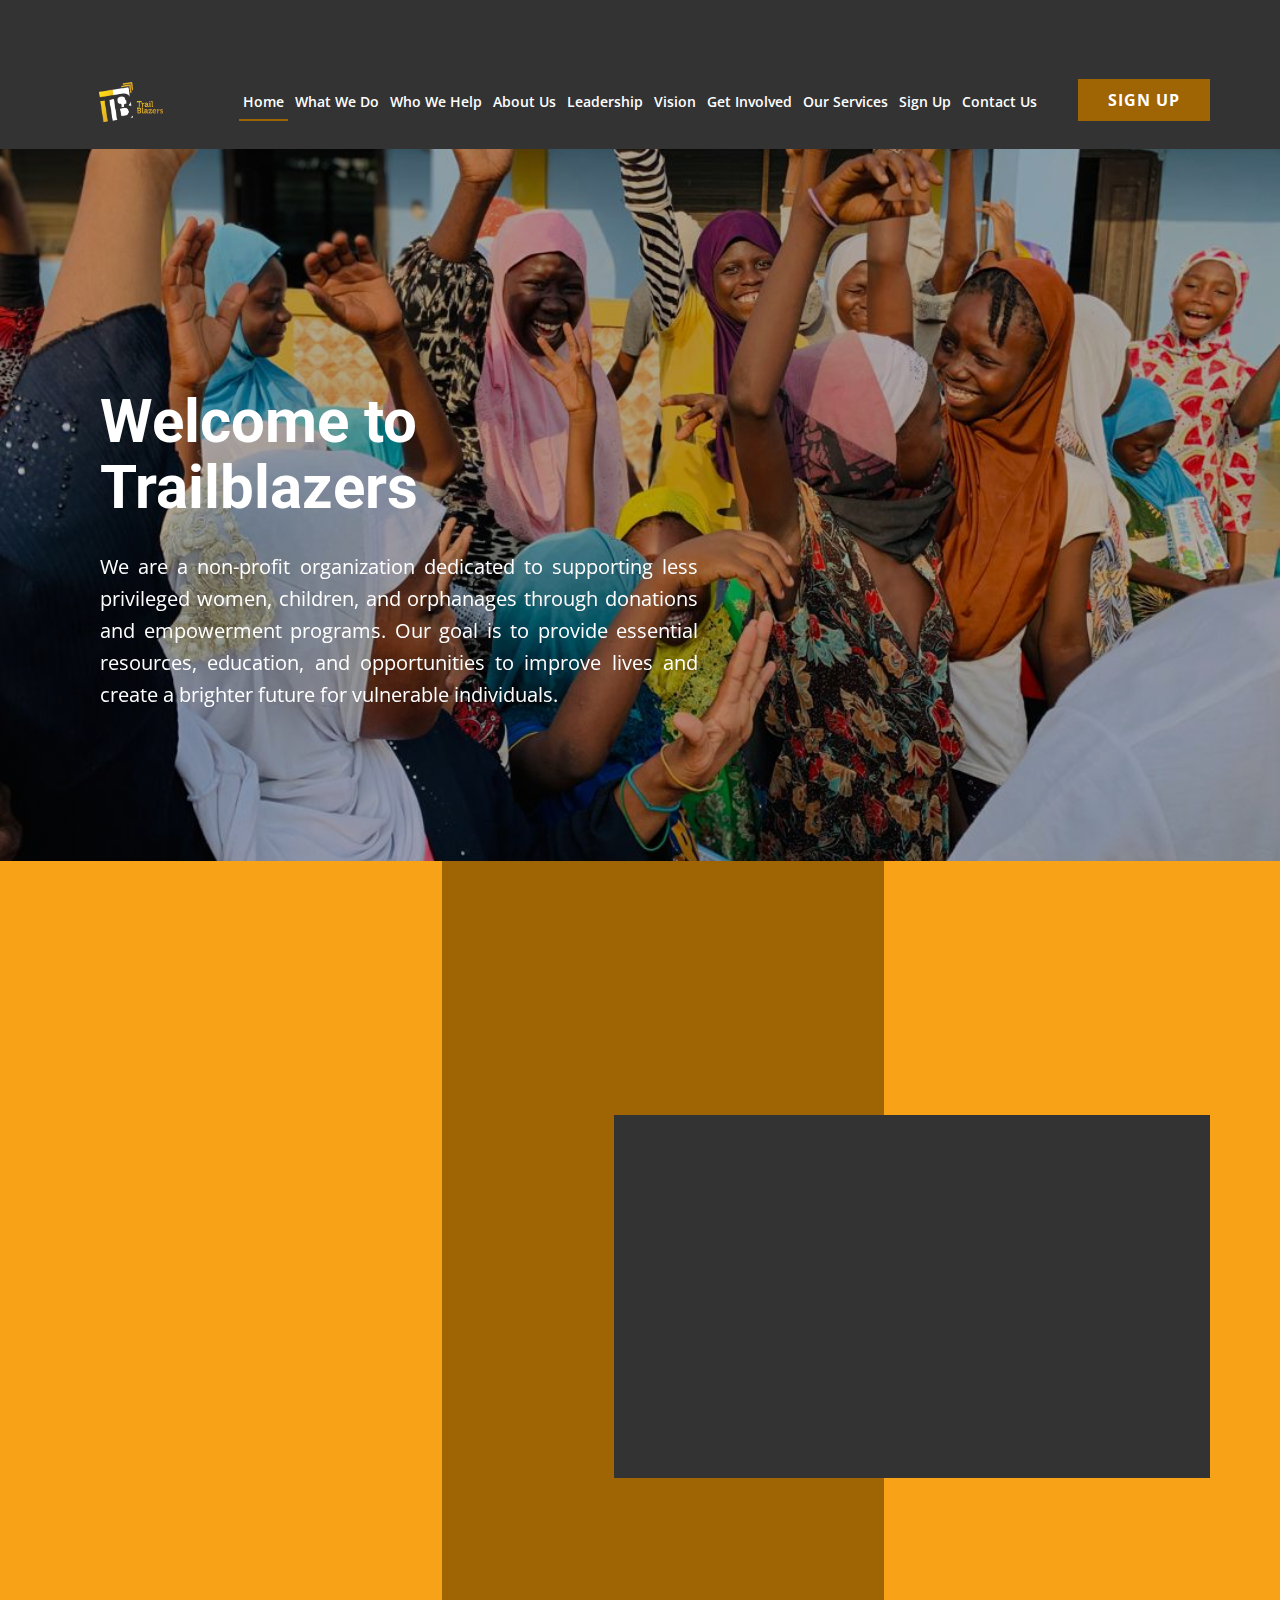
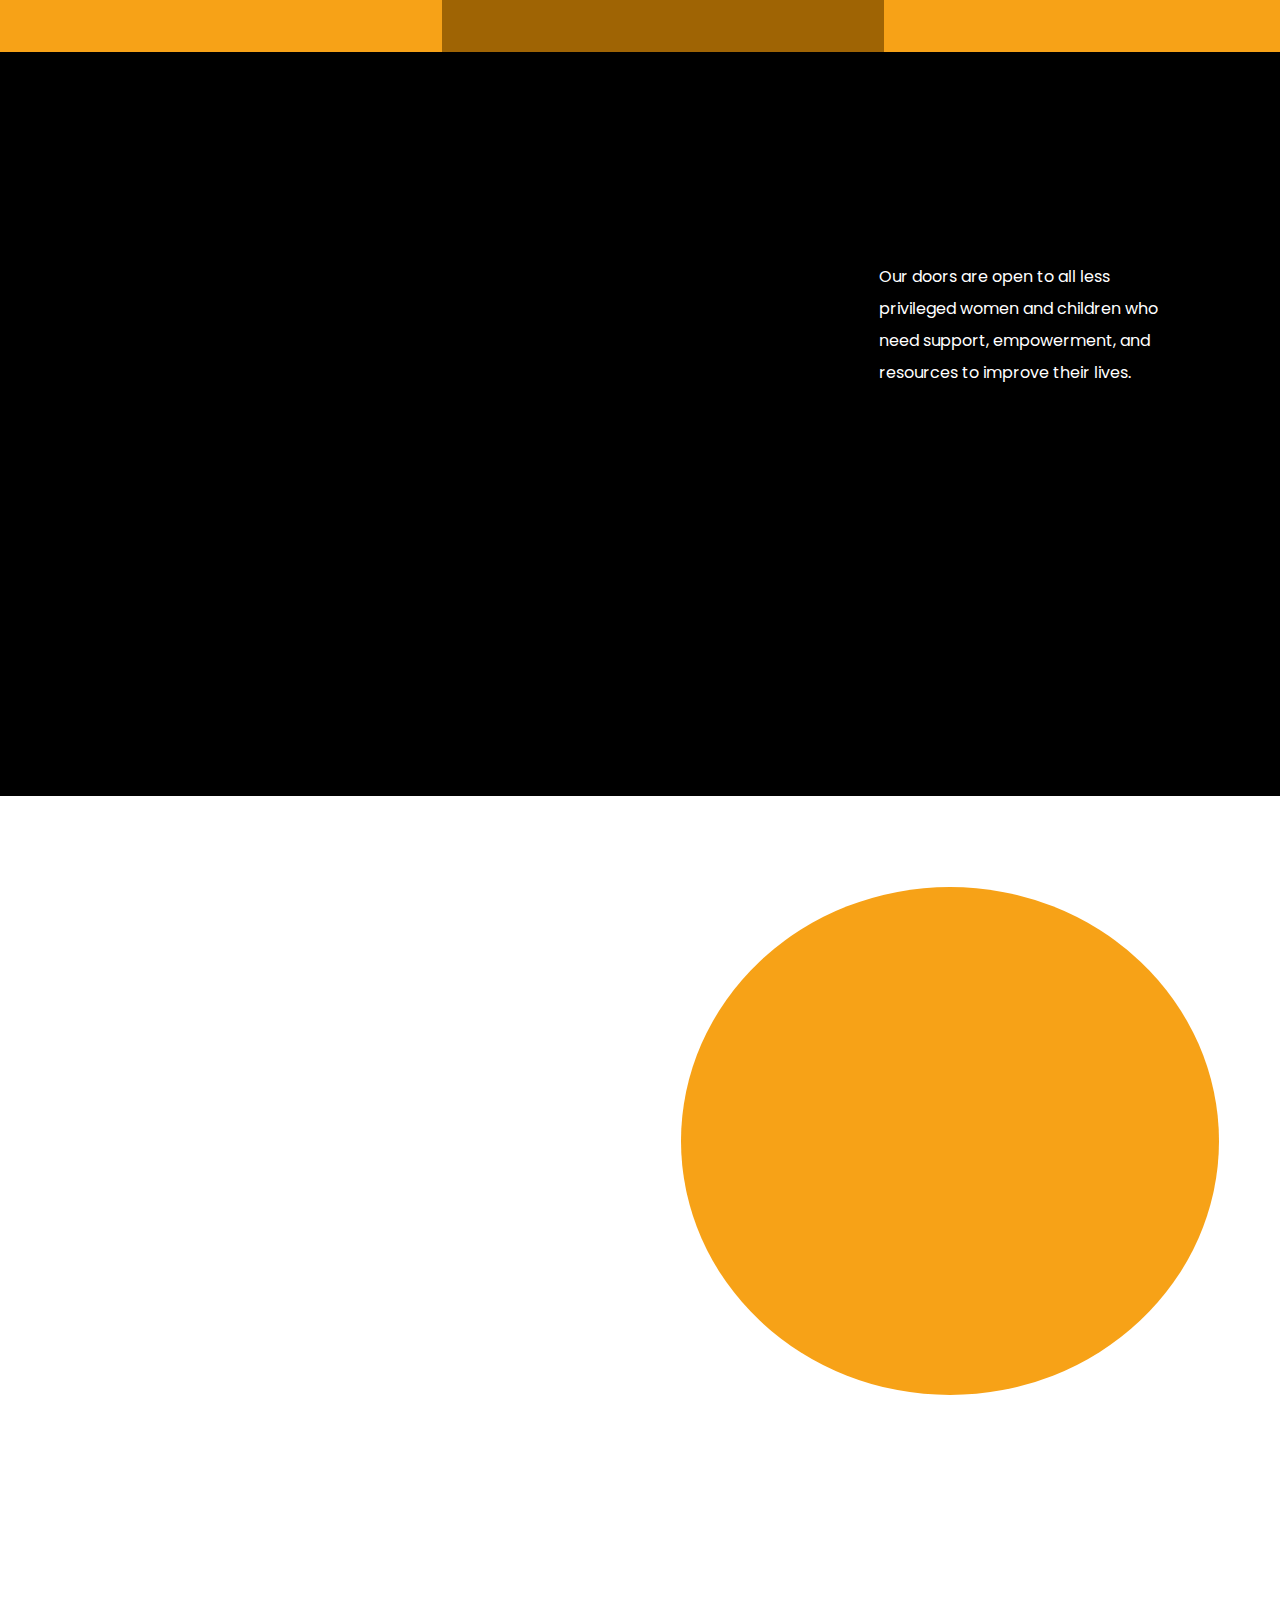
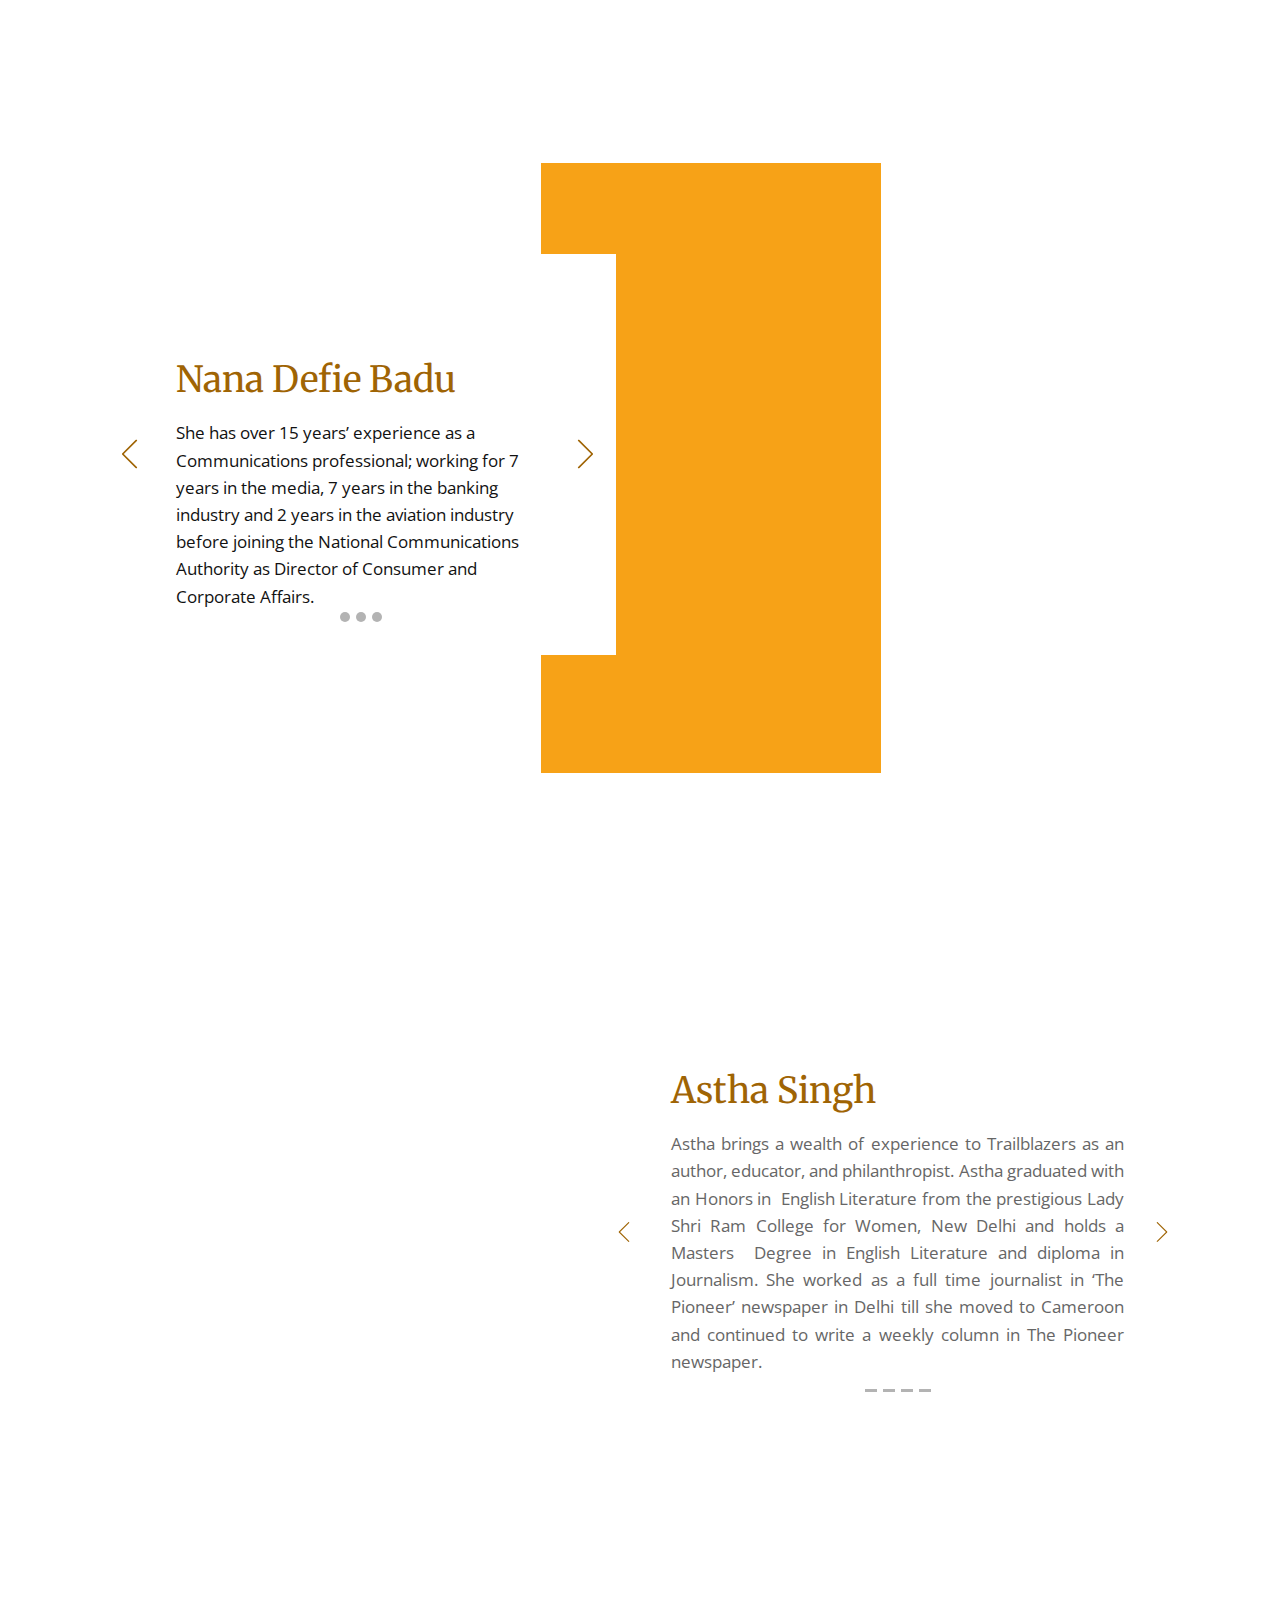
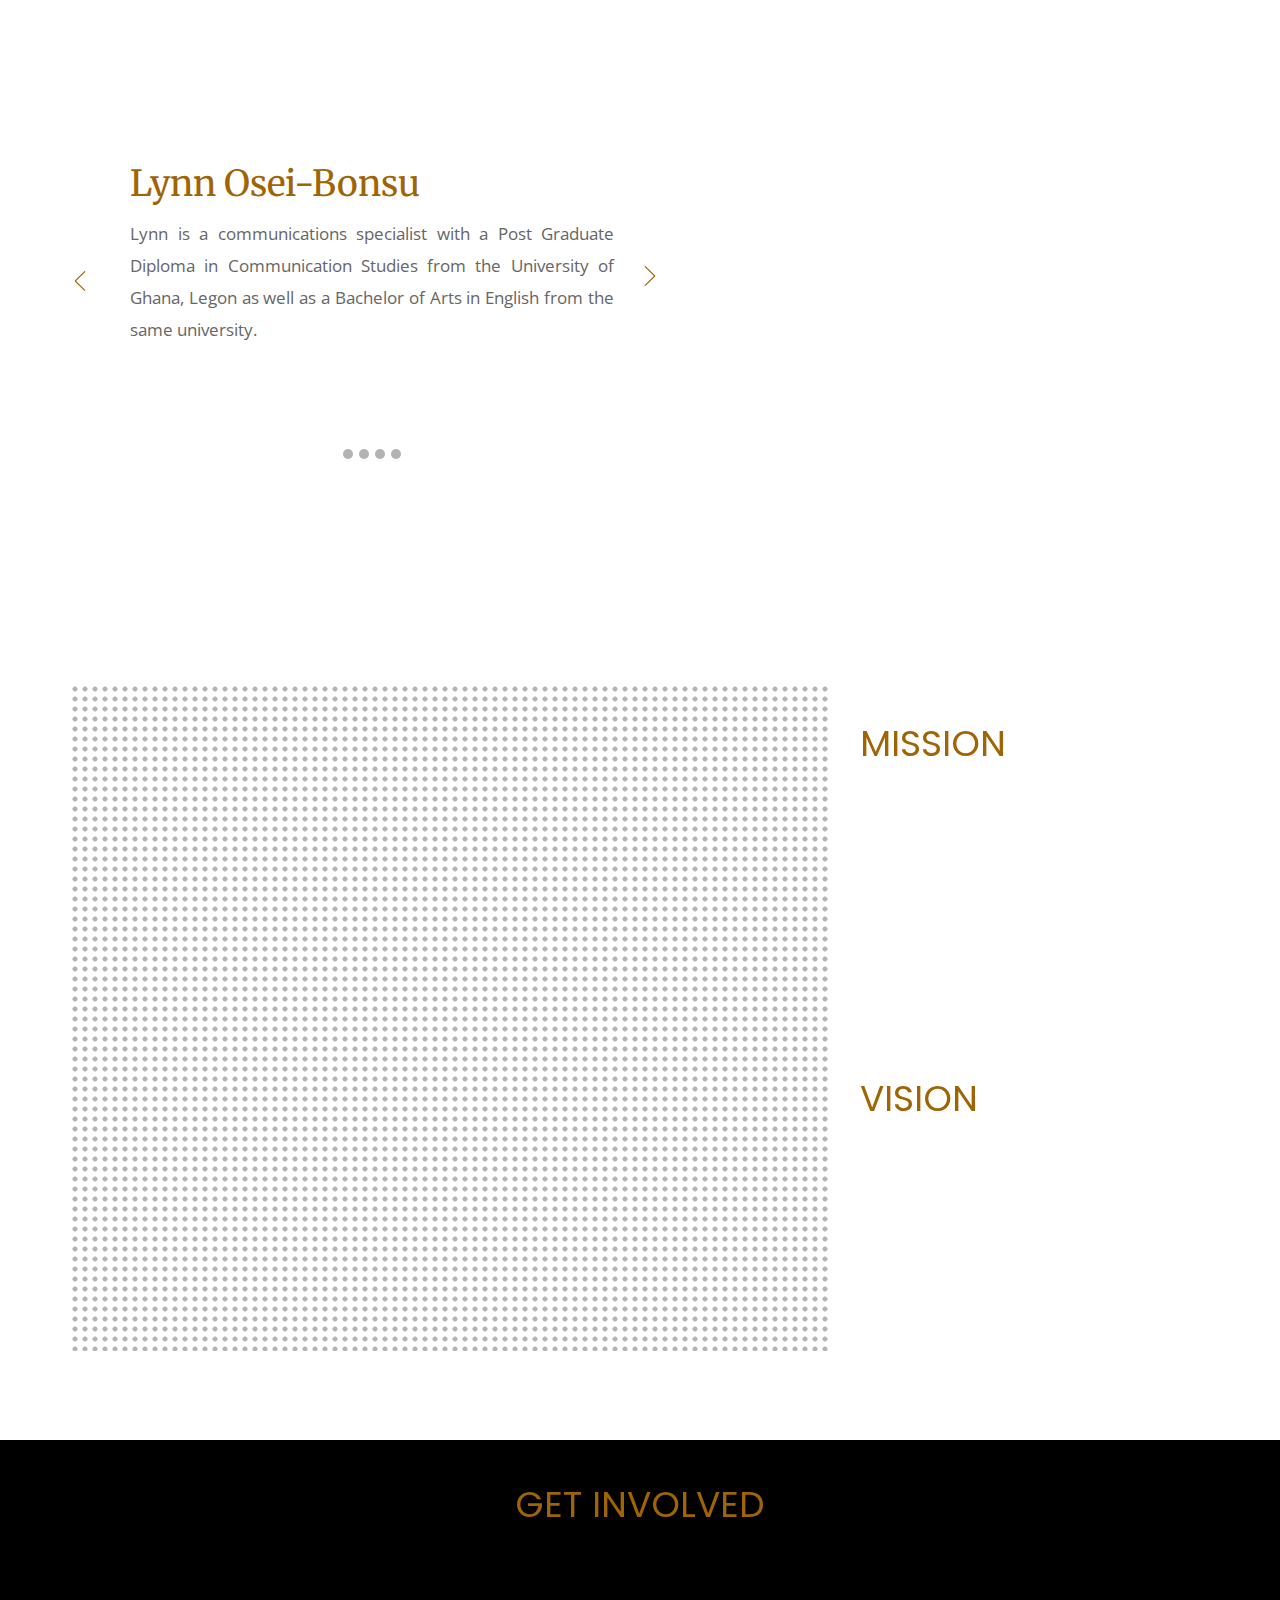
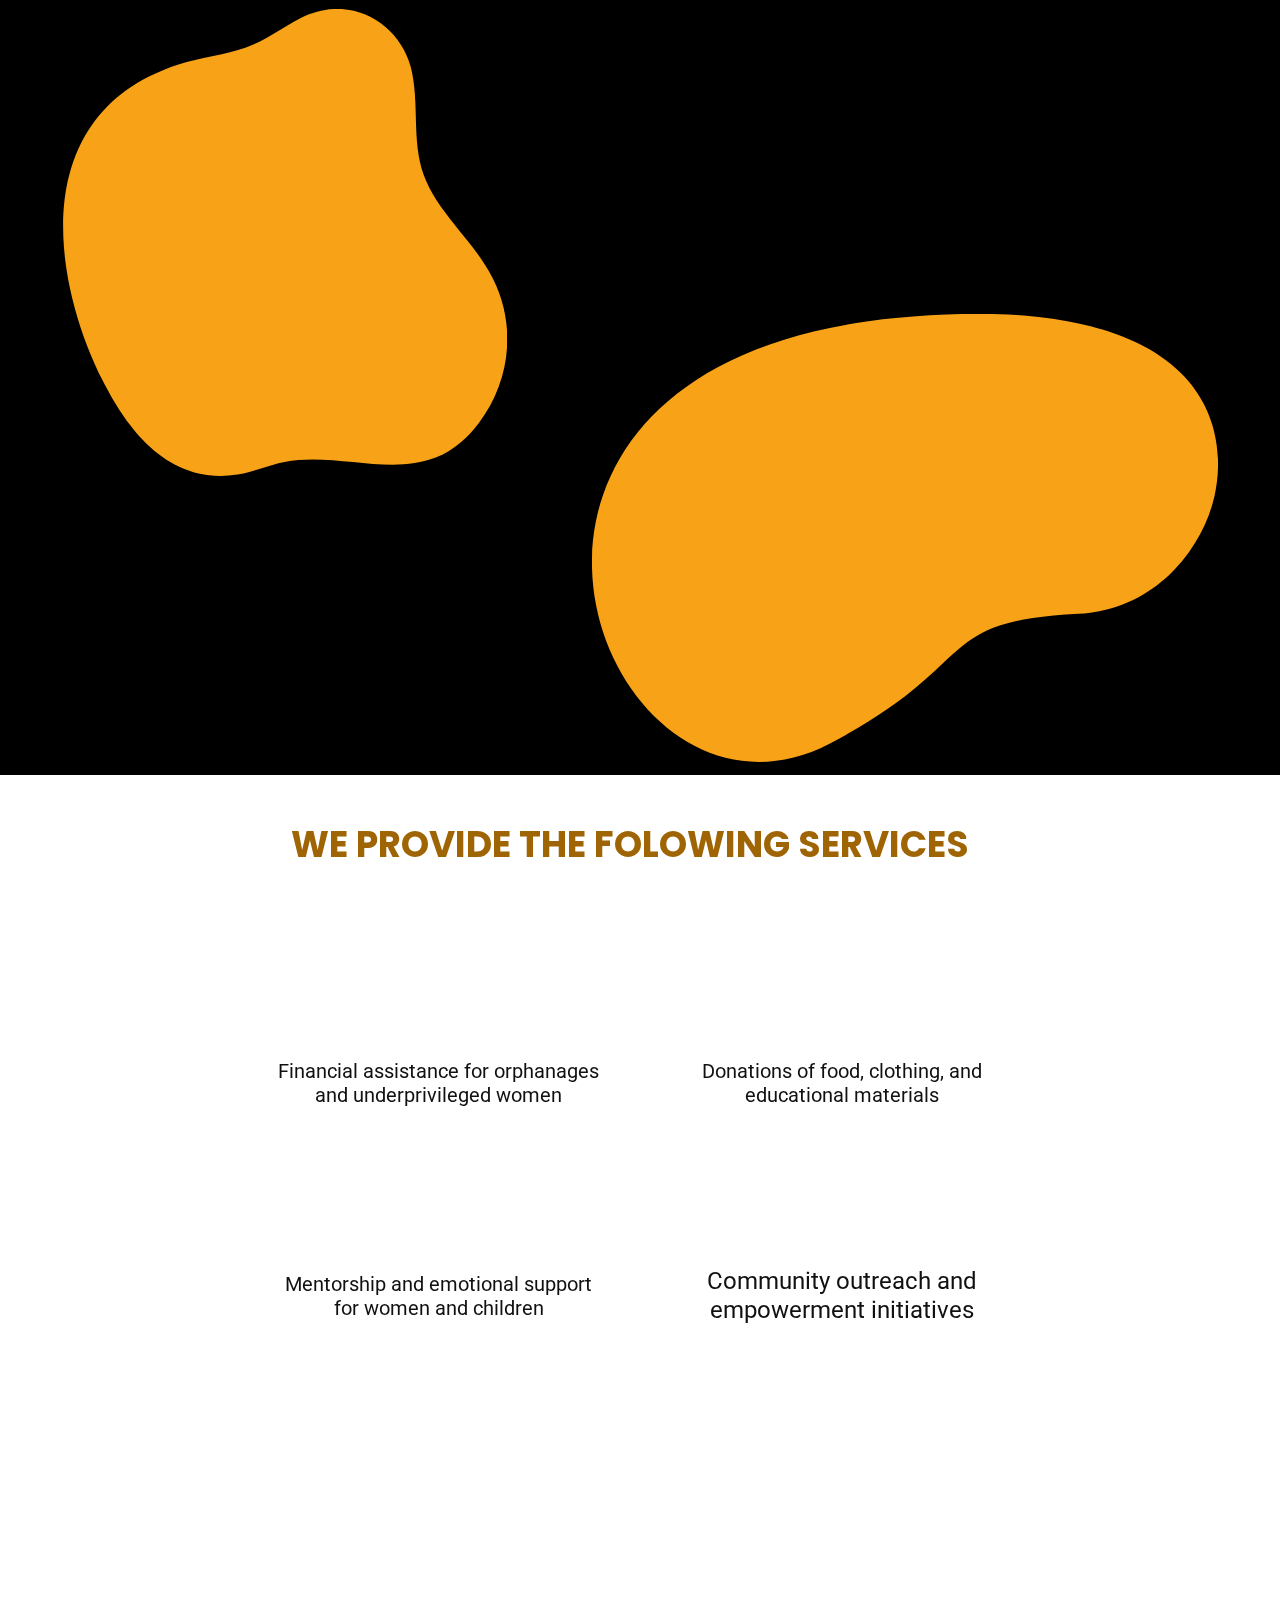
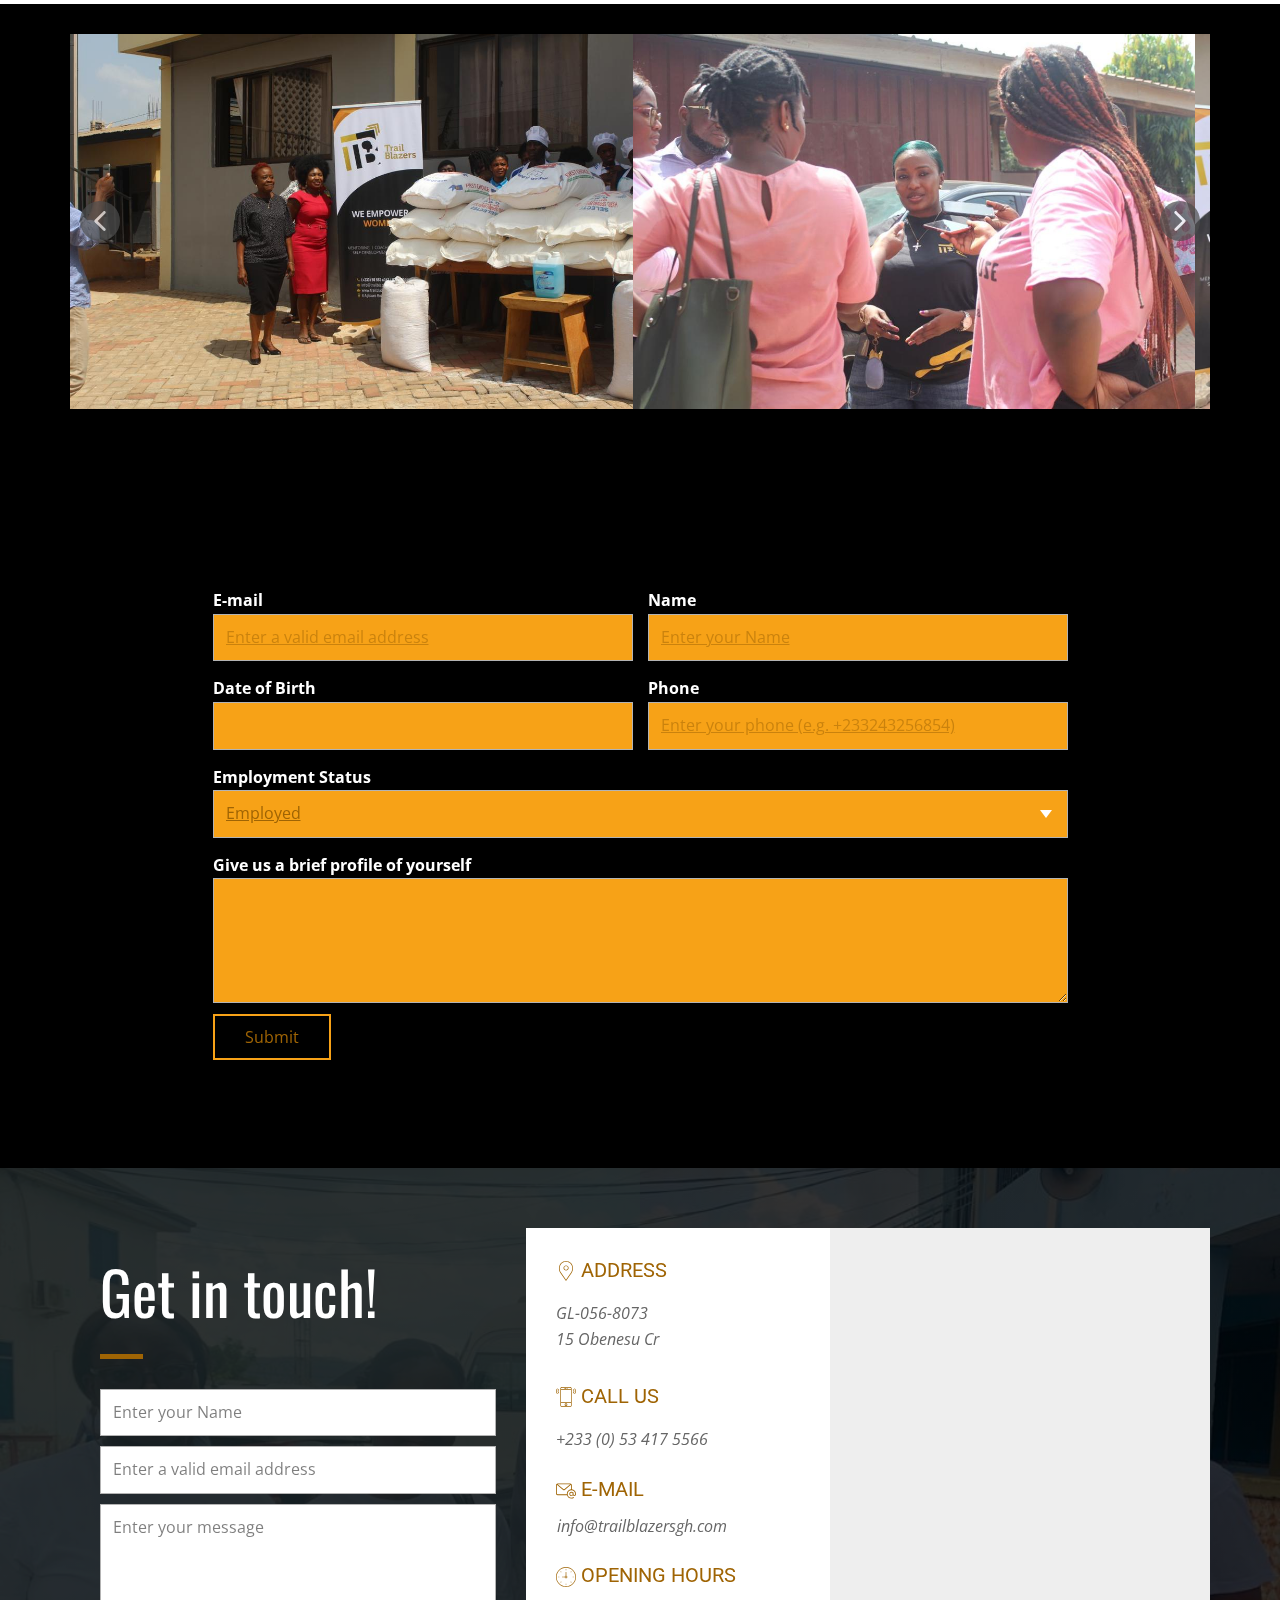
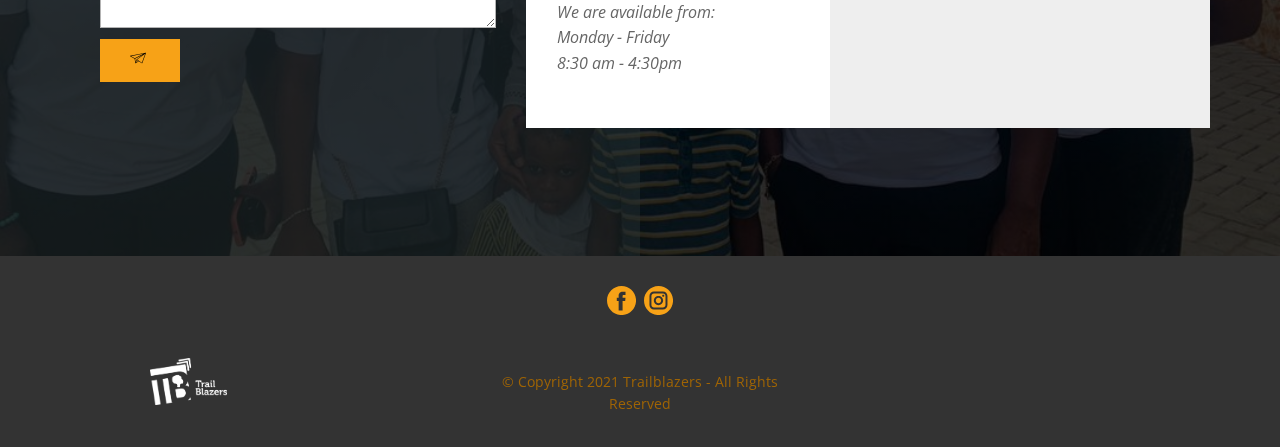
<file: en/index.html>
<!DOCTYPE html>
<html style="font-size: 16px;" lang="en"><head>
    <meta name="viewport" content="width=device-width, initial-scale=1.0">
    <meta charset="utf-8">
    <meta name="keywords" content="Welcome toTrailblazers, What we do, Who we help">
    <meta name="description" content="We are a non-profit organization aimed at helping women of various ages join both formal and informal sectors of the workforce.">
    <title>Home</title>
    <link rel="stylesheet" href="../nicepage.css" media="screen">
<link rel="stylesheet" href="../index.css" media="screen">
    <script class="u-script" type="text/javascript" src="../jquery.js" defer=""></script>
    <script class="u-script" type="text/javascript" src="../nicepage.js" defer=""></script>
    <meta name="generator" content="Nicepage 7.4.4, nicepage.com">
    <meta name="disable-open-graph" data-value="false">
    <link rel="icon" href="../images/favicon.png">
    
    
    
    
    
    
    
    
    
    
    
    
    
    
    
    
    <link id="u-theme-google-font" rel="stylesheet" href="https://fonts.googleapis.com/css?family=Roboto:100,100i,300,300i,400,400i,500,500i,700,700i,900,900i|Open+Sans:300,300i,400,400i,500,500i,600,600i,700,700i,800,800i">
    <link id="u-page-google-font" rel="stylesheet" href="https://fonts.googleapis.com/css?family=Merriweather:300,300i,400,400i,700,700i,900,900i|Oswald:200,300,400,500,600,700|Poppins:100,100i,200,200i,300,300i,400,400i,500,500i,600,600i,700,700i,800,800i,900,900i">
    <script type="application/ld+json">{
		"@context": "http://schema.org",
		"@type": "Organization",
		"name": "Trailblazers",
		"logo": "../images/trailblazers-16.png"
}</script>
    <meta name="theme-color" content="#478ac9">
    <meta property="og:title" content="Home">
    <meta property="og:description" content="We are a non-profit organization aimed at helping women of various ages join both formal and informal sectors of the workforce.">
    <meta property="og:type" content="website">
  <script>
    function gdprConfirmed() {
        return true;
    }
    if (gdprConfirmed()) {
    document.write("\
    \
    <!-- Google Analytics -->\
    <gascript async src=\"https://www.googletagmanager.com/gtag/js?id=TrailBlazers Ghana\"></gascript>\
    <gascript>\
        window.dataLayer = window.dataLayer || [];\
        function gtag(){dataLayer.push(arguments);}\
        gtag('js', new Date());\
        gtag('config', 'TrailBlazers Ghana');\
    </gascript>\
    <!-- End Google Analytics -->\
    ".replace(/gascript/g, 'script'));
    }
    </script></head>
  <body data-home-page="Home.html" data-home-page-title="Home" data-path-to-root="../" data-include-products="false" class="u-body u-overlap u-overlap-contrast u-xl-mode" data-lang="en"><header class="u-clearfix u-grey-75 u-header u-sticky u-header" id="sec-cd11"><div class="u-clearfix u-sheet u-sheet-1">
        <a href="./#carousel_7601" data-page-id="893026574" class="u-btn u-button-style u-custom-color-2 u-hover-custom-color-1 u-btn-1">sign up</a>
        <a href="./#carousel_733c" data-page-id="893026574" class="u-image u-logo u-image-1" data-image-width="1646" data-image-height="1007" title="Home">
          <img src="../images/trailblazers-16.png" class="u-logo-image u-logo-image-1" data-image-width="64">
        </a>
        <nav class="u-menu u-menu-dropdown u-offcanvas u-menu-1">
          <div class="menu-collapse" style="font-size: 0.875rem; letter-spacing: 0px; font-weight: 600;">
            <a class="u-button-style u-custom-active-border-color u-custom-border u-custom-border-color u-custom-borders u-custom-hover-border-color u-custom-left-right-menu-spacing u-custom-padding-bottom u-custom-text-active-color u-custom-text-color u-custom-text-hover-color u-custom-top-bottom-menu-spacing u-hamburger-link u-nav-link u-text-active-palette-1-base u-text-hover-palette-2-base" href="#">
              <svg class="u-svg-link" viewBox="0 0 24 24"><use xlink:href="#menu-hamburger"></use></svg>
              <svg class="u-svg-content" version="1.1" id="menu-hamburger" viewBox="0 0 16 16" x="0px" y="0px" xmlns:xlink="http://www.w3.org/1999/xlink" xmlns="http://www.w3.org/2000/svg"><g><rect y="1" width="16" height="2"></rect><rect y="7" width="16" height="2"></rect><rect y="13" width="16" height="2"></rect>
</g></svg>
            </a>
          </div>
          <div class="u-custom-menu u-nav-container">
            <ul class="u-nav u-spacing-3 u-unstyled u-nav-1"><li class="u-nav-item"><a class="u-border-2 u-border-active-custom-color-2 u-border-hover-custom-color-1 u-border-no-left u-border-no-right u-border-no-top u-button-style u-nav-link u-text-active-white u-text-hover-white u-text-white" href="./#carousel_733c" data-page-id="893026574" style="padding: 10px 4px;">Home</a>
</li><li class="u-nav-item"><a class="u-border-2 u-border-active-custom-color-2 u-border-hover-custom-color-1 u-border-no-left u-border-no-right u-border-no-top u-button-style u-nav-link u-text-active-white u-text-hover-white u-text-white" href="./#carousel_fbc9" data-page-id="893026574" style="padding: 10px 4px;">What We Do</a>
</li><li class="u-nav-item"><a class="u-border-2 u-border-active-custom-color-2 u-border-hover-custom-color-1 u-border-no-left u-border-no-right u-border-no-top u-button-style u-nav-link u-text-active-white u-text-hover-white u-text-white" href="./#carousel_e9ac" data-page-id="893026574" style="padding: 10px 4px;">Who We Help</a>
</li><li class="u-nav-item"><a class="u-border-2 u-border-active-custom-color-2 u-border-hover-custom-color-1 u-border-no-left u-border-no-right u-border-no-top u-button-style u-nav-link u-text-active-white u-text-hover-white u-text-white" href="./#carousel_d5a2" data-page-id="893026574" style="padding: 10px 4px;">About Us</a>
</li><li class="u-nav-item"><a class="u-border-2 u-border-active-custom-color-2 u-border-hover-custom-color-1 u-border-no-left u-border-no-right u-border-no-top u-button-style u-nav-link u-text-active-white u-text-hover-white u-text-white" href="./#carousel_fad0" data-page-id="893026574" style="padding: 10px 4px;">Leadership</a>
</li><li class="u-nav-item"><a class="u-border-2 u-border-active-custom-color-2 u-border-hover-custom-color-1 u-border-no-left u-border-no-right u-border-no-top u-button-style u-nav-link u-text-active-white u-text-hover-white u-text-white" href="./#carousel_6e7f" data-page-id="893026574" style="padding: 10px 4px;">Vision</a>
</li><li class="u-nav-item"><a class="u-border-2 u-border-active-custom-color-2 u-border-hover-custom-color-1 u-border-no-left u-border-no-right u-border-no-top u-button-style u-nav-link u-text-active-white u-text-hover-white u-text-white" href="./#carousel_5d02" data-page-id="893026574" style="padding: 10px 4px;">Get Involved</a>
</li><li class="u-nav-item"><a class="u-border-2 u-border-active-custom-color-2 u-border-hover-custom-color-1 u-border-no-left u-border-no-right u-border-no-top u-button-style u-nav-link u-text-active-white u-text-hover-white u-text-white" href="./#carousel_1b43" data-page-id="893026574" style="padding: 10px 4px;">Our Services</a>
</li><li class="u-nav-item"><a class="u-border-2 u-border-active-custom-color-2 u-border-hover-custom-color-1 u-border-no-left u-border-no-right u-border-no-top u-button-style u-nav-link u-text-active-white u-text-hover-white u-text-white" href="./#carousel_7601" data-page-id="893026574" style="padding: 10px 4px;">Sign Up</a>
</li><li class="u-nav-item"><a class="u-border-2 u-border-active-custom-color-2 u-border-hover-custom-color-1 u-border-no-left u-border-no-right u-border-no-top u-button-style u-nav-link u-text-active-white u-text-hover-white u-text-white" href="./#carousel_3b33" data-page-id="893026574" style="padding: 10px 4px;">Contact Us</a>
</li></ul>
          </div>
          <div class="u-custom-menu u-nav-container-collapse">
            <div class="u-black u-container-style u-inner-container-layout u-opacity u-opacity-95 u-sidenav">
              <div class="u-inner-container-layout u-sidenav-overflow">
                <div class="u-menu-close"></div>
                <ul class="u-align-center u-nav u-popupmenu-items u-unstyled u-nav-2"><li class="u-nav-item"><a class="u-button-style u-nav-link" href="./#carousel_733c" data-page-id="893026574" style="padding: 10px 0px;">Home</a>
</li><li class="u-nav-item"><a class="u-button-style u-nav-link" href="./#carousel_fbc9" data-page-id="893026574" style="padding: 10px 0px;">What We Do</a>
</li><li class="u-nav-item"><a class="u-button-style u-nav-link" href="./#carousel_e9ac" data-page-id="893026574" style="padding: 10px 0px;">Who We Help</a>
</li><li class="u-nav-item"><a class="u-button-style u-nav-link" href="./#carousel_d5a2" data-page-id="893026574" style="padding: 10px 0px;">About Us</a>
</li><li class="u-nav-item"><a class="u-button-style u-nav-link" href="./#carousel_fad0" data-page-id="893026574" style="padding: 10px 0px;">Leadership</a>
</li><li class="u-nav-item"><a class="u-button-style u-nav-link" href="./#carousel_6e7f" data-page-id="893026574" style="padding: 10px 0px;">Vision</a>
</li><li class="u-nav-item"><a class="u-button-style u-nav-link" href="./#carousel_5d02" data-page-id="893026574" style="padding: 10px 0px;">Get Involved</a>
</li><li class="u-nav-item"><a class="u-button-style u-nav-link" href="./#carousel_1b43" data-page-id="893026574" style="padding: 10px 0px;">Our Services</a>
</li><li class="u-nav-item"><a class="u-button-style u-nav-link" href="./#carousel_7601" data-page-id="893026574" style="padding: 10px 0px;">Sign Up</a>
</li><li class="u-nav-item"><a class="u-button-style u-nav-link" href="./#carousel_3b33" data-page-id="893026574" style="padding: 10px 0px;">Contact Us</a>
</li></ul>
              </div>
            </div>
            <div class="u-black u-menu-overlay u-opacity u-opacity-70"></div>
          </div>
        </nav>
      </div></header>
    <section class="skrollable u-clearfix u-image u-parallax u-shading u-section-1" id="carousel_733c" data-image-width="1080" data-image-height="810">
      <div class="u-clearfix u-sheet u-valign-bottom-xs u-sheet-1">
        <div class="data-layout-selected u-clearfix u-expanded-width-xs u-layout-wrap u-layout-wrap-1">
          <div class="u-layout">
            <div class="u-layout-row">
              <div class="u-align-center-sm u-align-left-xs u-container-style u-layout-cell u-left-cell u-size-60 u-layout-cell-1">
                <div class="u-container-layout u-container-layout-1">
                  <h1 class="u-align-left-lg u-align-left-md u-align-left-sm u-align-left-xl u-text u-text-1" data-animation-name="zoomIn" data-animation-duration="2250" data-animation-delay="0" data-animation-direction="">Welcome to<br>Trailblazers
                  </h1>
                  <p class="u-align-justify-lg u-align-justify-md u-align-justify-sm u-align-justify-xl u-large-text u-text u-text-variant u-text-2" data-animation-name="slideIn" data-animation-duration="2000" data-animation-delay="0" data-animation-direction="Down"> We are a non-profit organization dedicated to supporting less privileged women, children, and orphanages through donations and empowerment programs. Our goal is to provide essential resources, education, and opportunities to improve lives and create a brighter future for vulnerable individuals.</p>
                </div>
              </div>
            </div>
          </div>
        </div>
      </div>
    </section>
    <section class="u-clearfix u-custom-color-1 u-section-2" id="carousel_fbc9">
      <div class="u-clearfix u-sheet u-sheet-1">
        <div class="u-custom-color-2 u-expanded-height-lg u-expanded-height-sm u-expanded-height-xs u-shape u-shape-rectangle u-shape-1"></div>
        <img class="u-align-left u-image u-image-round u-image-1" alt="What we do Trail Blazers" data-animation-name="fadeIn" data-animation-duration="2000" data-animation-delay="0" data-animation-direction="" src="../images/IMG-20250224-WA0101.jpg" data-image-width="1080" data-image-height="810">
        <div class="u-align-left u-container-align-left u-container-style u-grey-80 u-group u-group-1">
          <div class="u-container-layout u-container-layout-1">
            <h2 class="u-custom-font u-text u-text-custom-color-2 u-text-1" data-animation-name="slideIn" data-animation-duration="1000" data-animation-delay="0" data-animation-direction="Down">What we do</h2>
            <p class="u-custom-font u-text u-text-2" data-animation-name="bounceIn" data-animation-duration="1000" data-animation-delay="0" data-animation-direction="">We empower communities by :&nbsp;<!--[if !supportLists]-->
              <br>
              <span style="font-weight: 700;" class="u-text-custom-color-1"></span>Supplying food, clothing, and educational materials to orphanages and underprivileged women.
            </p>
          </div>
        </div>
      </div>
    </section>
    <section class="skrollable u-clearfix u-image u-shading u-section-3" id="carousel_e9ac" data-image-width="1080" data-image-height="810">
      <div class="u-clearfix u-sheet u-valign-middle-lg u-valign-middle-md u-valign-middle-xl u-sheet-1">
        <div class="data-layout-selected u-clearfix u-expanded-width u-gutter-0 u-layout-wrap u-layout-wrap-1">
          <div class="u-gutter-0 u-layout">
            <div class="u-layout-row">
              <div class="u-align-left u-container-align-left u-container-style u-effect-hover-zoom u-layout-cell u-size-41 u-layout-cell-1" data-animation-name="slideIn" data-animation-duration="1000" data-animation-delay="0" data-animation-direction="Left">
                <div class="u-background-effect u-expanded">
                  <div class="u-background-effect-image u-expanded u-image u-image-1" data-image-width="1080" data-image-height="810"></div>
                </div>
                <div class="u-container-layout u-container-layout-1"></div>
              </div>
              <div class="u-container-style u-layout-cell u-size-19 u-layout-cell-2">
                <div class="u-container-layout u-container-layout-2">
                  <h2 class="u-custom-font u-text u-text-custom-color-2 u-text-1" data-animation-name="slideIn" data-animation-duration="1000" data-animation-delay="0" data-animation-direction="Down">Who we help</h2>
                  <p class="u-custom-font u-text u-text-2"> Our doors are open to all less privileged women and children who need support, empowerment, and resources to improve their lives.</p>
                </div>
              </div>
            </div>
          </div>
        </div>
      </div>
    </section>
    <section class="skrollable u-align-center u-clearfix u-container-align-center u-image u-parallax u-shading u-section-4" id="carousel_d5a2" data-image-width="1080" data-image-height="810">
      <div class="u-clearfix u-sheet u-valign-bottom u-sheet-1">
        <div class="data-layout-selected u-clearfix u-expanded-width u-gutter-0 u-layout-wrap u-layout-wrap-1">
          <div class="u-gutter-0 u-layout">
            <div class="u-layout-row">
              <div class="u-size-30 u-size-60-md">
                <div class="u-layout-col">
                  <div class="u-container-style u-layout-cell u-left-cell u-shape-rectangle u-size-60 u-white u-layout-cell-1" data-animation-name="fadeIn" data-animation-duration="1000" data-animation-delay="0">
                    <div class="u-container-layout u-valign-top-md u-valign-top-sm u-valign-top-xs u-container-layout-1">
                      <h1 class="u-custom-font u-text u-text-custom-color-2 u-text-1">About Us</h1>
                      <p class="u-align-justify u-custom-font u-text u-text-grey-60 u-text-2"> Trailblazers is a non-profit organization dedicated to empowering women and children in underserved communities. We focus on resourcing schools and orphanages in need, ensuring access to education and essential support. Our mission extends to equipping women with the skills and tools necessary to reach their full potential, fostering independence and self-reliance. We believe that every woman, whether in the formal or informal sector, deserves the opportunity to grow, thrive, and contribute meaningfully to society. Through collaboration with like-minded individuals and organizations, Trailblazers creates an enabling environment where women can access the resources they need to build their capacity and make a lasting impact in their&nbsp;communities.</p>
                    </div>
                  </div>
                </div>
              </div>
              <div class="u-size-30 u-size-60-md">
                <div class="u-layout-row">
                  <div class="u-container-style u-layout-cell u-right-cell u-size-60 u-layout-cell-2">
                    <div class="u-container-layout u-container-layout-2">
                      <div class="u-align-center-sm u-align-center-xs u-custom-color-1 u-expanded-width-lg u-expanded-width-md u-shape u-shape-circle u-shape-1"></div>
                      <div class="u-align-center-sm u-align-center-xs u-expanded-width-lg u-expanded-width-md u-image u-image-circle u-image-1" data-animation-name="slideIn" data-animation-duration="1750" data-animation-delay="0" data-animation-direction="Up" data-image-width="1080" data-image-height="810"></div>
                    </div>
                  </div>
                </div>
              </div>
            </div>
          </div>
        </div>
      </div>
    </section>
    <section class="skrollable u-clearfix u-image u-parallax u-shading u-section-5" id="carousel_fad0" data-image-width="1080" data-image-height="720">
      <div class="u-clearfix u-sheet u-sheet-1">
        <h1 class="u-align-center-xs u-align-right-lg u-align-right-md u-align-right-sm u-align-right-xl u-custom-font u-font-merriweather u-text u-text-1">LEADERSHIP</h1>
        <h3 class="u-custom-font u-text u-text-custom-color-1 u-text-2" data-animation-name="fadeIn" data-animation-duration="1000" data-animation-delay="0" data-animation-direction=""> We proudly present the team behind Trailblazers</h3>
        <div class="u-custom-color-1 u-shape u-shape-rectangle u-shape-1" data-animation-name="zoomIn" data-animation-duration="1000" data-animation-delay="0" data-animation-direction="Left"></div>
        <img class="u-expanded-width-xs u-image u-image-1" src="../images/WhatsAppImage2021-02-13at20.28.20.jpeg" data-animation-name="slideIn" data-animation-duration="2000" data-animation-delay="0" data-animation-direction="Right" data-image-width="678" data-image-height="1024">
        <div id="carousel-cba5" data-interval="5000" data-u-ride="carousel" class="u-carousel u-slider u-slider-1">
          <ol class="u-absolute-hcenter u-carousel-indicators u-carousel-indicators-1">
            <li data-u-target="#carousel-cba5" class="u-active u-grey-30 u-shape-circle" data-u-slide-to="0" style="width: 10px; height: 10px;"></li>
            <li data-u-target="#carousel-cba5" class="u-grey-30 u-shape-circle" data-u-slide-to="1" style="width: 10px; height: 10px;"></li>
            <li data-u-target="#carousel-cba5" class="u-grey-30 u-shape-circle" data-u-slide-to="2" style="width: 10px; height: 10px;"></li>
          </ol>
          <div class="u-carousel-inner" role="listbox">
            <div class="u-active u-align-left u-carousel-item u-container-align-left u-container-style u-slide u-white u-carousel-item-1">
              <div class="u-container-layout u-valign-middle-xl u-valign-top-md u-valign-top-sm u-valign-top-xs u-container-layout-1">
                <h2 class="u-custom-font u-font-merriweather u-text u-text-3">
                  <span class="u-text-custom-color-2">Nana Defie Badu</span>&nbsp;&nbsp;
                </h2>
                <p class="u-large-text u-text u-text-variant u-text-4">She has over 15 years’
experience as a Communications professional; working for 7 years in the media,
7 years in the banking industry and 2 years in the aviation industry before
joining the National Communications Authority as Director of Consumer and
Corporate Affairs.</p>
              </div>
            </div>
            <div class="custom-expanded u-align-left u-carousel-item u-container-align-left u-container-style u-slide u-white u-carousel-item-2">
              <div class="u-container-layout u-valign-top-sm u-valign-top-xs u-container-layout-2">
                <h2 class="u-custom-font u-font-merriweather u-text u-text-5">
                  <span class="u-text-custom-color-2">Nana Defie Badu&nbsp;</span>&nbsp;
                </h2>
                <p class="u-large-text u-text u-text-grey-60 u-text-variant u-text-6">Nana Defie graduated
from the Kwame Nkrumah University of Science and Technology, with a BA in Arts.
She gained post graduate qualifications in Communication Studies and Organizational
Development from the University of Ghana and University of Cape Coast
respectively.</p>
              </div>
            </div>
            <div class="test-slide u-carousel-item u-container-style u-slide u-white">
              <div class="u-container-layout u-container-layout-3">
                <h2 class="u-custom-font u-font-merriweather u-text u-text-7">
                  <span class="u-text-custom-color-2" style="">Nana Defie Badu&nbsp;</span>&nbsp;
                </h2>
                <p class="u-large-text u-text u-text-grey-60 u-text-variant u-text-8">Her extensive
professional experience in the fields of Communications and Organizational
Development places Mrs. Badu in a unique position to provide valuable input in
the areas of training, mentoring, and coaching of Trailblazer mentees.&nbsp;</p>
              </div>
            </div>
          </div>
          <a class="u-absolute-vcenter u-carousel-control u-carousel-control-prev u-icon-circle u-text-custom-color-2 u-text-hover-grey-70 u-carousel-control-1" href="#carousel-cba5" role="button" data-u-slide="prev">
            <span aria-hidden="true">
              <svg viewBox="0 0 477.175 477.175"><path d="M145.188,238.575l215.5-215.5c5.3-5.3,5.3-13.8,0-19.1s-13.8-5.3-19.1,0l-225.1,225.1c-5.3,5.3-5.3,13.8,0,19.1l225.1,225
		c2.6,2.6,6.1,4,9.5,4s6.9-1.3,9.5-4c5.3-5.3,5.3-13.8,0-19.1L145.188,238.575z"></path></svg>
            </span>
            <span class="sr-only">
              <svg viewBox="0 0 477.175 477.175"><path d="M145.188,238.575l215.5-215.5c5.3-5.3,5.3-13.8,0-19.1s-13.8-5.3-19.1,0l-225.1,225.1c-5.3,5.3-5.3,13.8,0,19.1l225.1,225
		c2.6,2.6,6.1,4,9.5,4s6.9-1.3,9.5-4c5.3-5.3,5.3-13.8,0-19.1L145.188,238.575z"></path></svg>
            </span>
          </a>
          <a class="u-absolute-vcenter u-carousel-control u-carousel-control-next u-icon-circle u-text-custom-color-2 u-text-hover-grey-70 u-carousel-control-2" href="#carousel-cba5" role="button" data-u-slide="next">
            <span aria-hidden="true">
              <svg viewBox="0 0 477.175 477.175"><path d="M360.731,229.075l-225.1-225.1c-5.3-5.3-13.8-5.3-19.1,0s-5.3,13.8,0,19.1l215.5,215.5l-215.5,215.5
		c-5.3,5.3-5.3,13.8,0,19.1c2.6,2.6,6.1,4,9.5,4c3.4,0,6.9-1.3,9.5-4l225.1-225.1C365.931,242.875,365.931,234.275,360.731,229.075z"></path></svg>
            </span>
            <span class="sr-only">
              <svg viewBox="0 0 477.175 477.175"><path d="M360.731,229.075l-225.1-225.1c-5.3-5.3-13.8-5.3-19.1,0s-5.3,13.8,0,19.1l215.5,215.5l-215.5,215.5
		c-5.3,5.3-5.3,13.8,0,19.1c2.6,2.6,6.1,4,9.5,4c3.4,0,6.9-1.3,9.5-4l225.1-225.1C365.931,242.875,365.931,234.275,360.731,229.075z"></path></svg>
            </span>
          </a>
        </div>
      </div>
    </section>
    <section class="skrollable u-clearfix u-image u-parallax u-shading u-section-6" id="carousel_a81d" data-image-width="1080" data-image-height="720">
      <div class="u-custom-color-1 u-expanded-width u-shape u-shape-rectangle u-shape-1" data-animation-name="slideIn" data-animation-duration="1000" data-animation-delay="0" data-animation-direction="Up"></div>
      <div alt="" class="u-align-center-sm u-align-center-xs u-image u-image-circle u-image-1" data-animation-name="fadeIn" data-animation-duration="2250" data-animation-delay="0" data-animation-direction="Right" data-image-width="849" data-image-height="1080"></div>
      <div id="carousel-0e3f" data-interval="5000" data-u-ride="carousel" class="u-carousel u-slider u-slider-1">
        <ol class="u-absolute-hcenter u-carousel-indicators u-carousel-indicators-1">
          <li data-u-target="#carousel-0e3f" class="u-active u-grey-30 u-shape-rectangle" data-u-slide-to="0" style="width: 30px; height: 3px;"></li>
          <li data-u-target="#carousel-0e3f" class="u-grey-30 u-shape-rectangle" data-u-slide-to="1" style="width: 30px; height: 3px;"></li>
          <li data-u-target="#carousel-0e3f" class="u-grey-30" data-u-slide-to="2"></li>
          <li data-u-target="#carousel-0e3f" class="u-grey-30" data-u-slide-to="3"></li>
        </ol>
        <div class="u-carousel-inner" role="listbox">
          <div class="u-active u-carousel-item u-container-style u-slide u-white u-carousel-item-1">
            <div class="u-container-layout u-valign-top u-container-layout-1">
              <h1 class="u-custom-font u-font-merriweather u-text u-text-custom-color-2 u-text-1">Astha Singh&nbsp;</h1>
              <p class="u-align-justify u-large-text u-text u-text-grey-60 u-text-variant u-text-2">Astha brings a wealth of experience to
Trailblazers as an author, educator,
and philanthropist.
Astha graduated with an Honors in&nbsp; English Literature from the prestigious Lady
Shri Ram College for Women, New Delhi and holds a Masters&nbsp; Degree in English Literature and diploma in
Journalism. She worked as a full time journalist in ‘The Pioneer’ newspaper in
Delhi till she moved to Cameroon and continued to write a weekly column in The
Pioneer newspaper.&nbsp;&nbsp;<br>
              </p>
            </div>
          </div>
          <div class="u-carousel-item u-container-style u-slide u-white u-carousel-item-2">
            <div class="u-container-layout u-valign-bottom-xs u-container-layout-2">
              <h1 class="u-custom-font u-font-merriweather u-text u-text-custom-color-2 u-text-3">Astha Singh&nbsp;</h1>
              <p class="u-large-text u-text u-text-grey-60 u-text-variant u-text-4">She is the author of bestselling
novel, <b><i>Congo - A journey</i></b>, and a former High School teacher at
JISK Kinshasa, American School, Abidjan and Lincoln Community School, Accra. Astha
has been the Parent-Teacher Organization President of Lincoln Community School
for the last five years, a testament to her love and continued involvement in
the education of others. &nbsp;
              </p>
            </div>
          </div>
          <div class="test-slide u-carousel-item u-container-style u-slide u-white u-carousel-item-3">
            <div class="u-container-layout u-container-layout-3">
              <h1 class="u-custom-font u-font-merriweather u-text u-text-custom-color-2 u-text-5">Astha Singh&nbsp;</h1>
              <p class="u-large-text u-text u-text-grey-60 u-text-variant u-text-6">An active advocate of women’s rights
and children’s rights to education, Astha is involved in many charities. She is
the founder of ‘City of Joy’ Charity in Kinshasa and one of the pioneers of
Operation Smile, Congo.<br>
                <br>Currently, she is the Regional Family Officer, Africa for Young Presidents Organization (YPO) and also part of the Executive Committee Parenting Network of YPO.<br>
              </p>
            </div>
          </div>
          <div class="test-slide u-carousel-item u-container-style u-slide u-white">
            <div class="u-container-layout u-container-layout-4">
              <h1 class="u-custom-font u-font-merriweather u-text u-text-custom-color-2 u-text-7">Astha Singh&nbsp;</h1>
              <p class="u-large-text u-text u-text-grey-60 u-text-variant u-text-8">Astha is committed to empowering and supporting women to find their place in today’s ever-changing world. Trailblazers is her commitment to provide professional tools and skills to help women enter mainstream workforce and contribute to their homes and economy.<br>
              </p>
            </div>
          </div>
        </div>
        <a class="u-absolute-vcenter-md u-absolute-vcenter-sm u-absolute-vcenter-xl u-absolute-vcenter-xs u-carousel-control u-carousel-control-prev u-icon-circle u-text-custom-color-2 u-text-hover-grey-80 u-carousel-control-1" href="#carousel-0e3f" role="button" data-u-slide="prev">
          <span aria-hidden="true">
            <svg viewBox="0 0 477.175 477.175"><path d="M145.188,238.575l215.5-215.5c5.3-5.3,5.3-13.8,0-19.1s-13.8-5.3-19.1,0l-225.1,225.1c-5.3,5.3-5.3,13.8,0,19.1l225.1,225
                    c2.6,2.6,6.1,4,9.5,4s6.9-1.3,9.5-4c5.3-5.3,5.3-13.8,0-19.1L145.188,238.575z"></path></svg>
          </span>
          <span class="sr-only">Previous</span>
        </a>
        <a class="u-absolute-vcenter-md u-absolute-vcenter-sm u-absolute-vcenter-xl u-absolute-vcenter-xs u-carousel-control u-carousel-control-next u-icon-circle u-text-custom-color-2 u-text-hover-grey-80 u-carousel-control-2" href="#carousel-0e3f" role="button" data-u-slide="next">
          <span aria-hidden="true">
            <svg viewBox="0 0 477.175 477.175"><path d="M360.731,229.075l-225.1-225.1c-5.3-5.3-13.8-5.3-19.1,0s-5.3,13.8,0,19.1l215.5,215.5l-215.5,215.5
                    c-5.3,5.3-5.3,13.8,0,19.1c2.6,2.6,6.1,4,9.5,4c3.4,0,6.9-1.3,9.5-4l225.1-225.1C365.931,242.875,365.931,234.275,360.731,229.075z"></path></svg>
          </span>
          <span class="sr-only">Next</span>
        </a>
      </div>
    </section>
    <section class="skrollable u-clearfix u-image u-parallax u-shading u-valign-middle-md u-valign-middle-sm u-section-7" id="carousel_82ff" data-image-width="1080" data-image-height="720">
      <div class="u-align-left u-custom-color-1 u-expanded-height-xs u-left-0 u-shape u-shape-1" data-animation-name="slideIn" data-animation-duration="2000" data-animation-delay="0" data-animation-direction="Left"></div>
      <img alt="" class="u-image u-image-default u-image-1" data-animation-name="fadeIn" data-animation-duration="2250" data-animation-delay="0" data-animation-direction="Right" data-image-width="881" data-image-height="1080" src="../images/be2c753106f4443b8e65b5255147d6c2.jpg">
      <div id="carousel-8ad8" data-interval="5000" data-u-ride="carousel" class="u-carousel u-slider u-slider-1">
        <ol class="u-absolute-hcenter u-carousel-indicators u-carousel-indicators-1">
          <li data-u-target="#carousel-8ad8" class="u-active u-grey-30 u-shape-circle" data-u-slide-to="0" style="width: 10px; height: 10px;"></li>
          <li data-u-target="#carousel-8ad8" class="u-grey-30 u-shape-circle" data-u-slide-to="1" style="width: 10px; height: 10px;"></li>
          <li data-u-target="#carousel-8ad8" class="u-grey-30 u-shape-circle" data-u-slide-to="2" style="width: 10px; height: 10px;"></li>
          <li data-u-target="#carousel-8ad8" class="u-grey-30 u-shape-circle" data-u-slide-to="3" style="width: 10px; height: 10px;"></li>
        </ol>
        <div class="u-carousel-inner" role="listbox">
          <div class="u-active u-carousel-item u-container-style u-slide u-white u-carousel-item-1">
            <div class="u-container-layout u-container-layout-1">
              <h1 class="u-custom-font u-font-merriweather u-text u-text-custom-color-2 u-text-1">Lynn Osei-Bonsu</h1>
              <p class="u-align-justify-lg u-align-justify-md u-align-justify-sm u-align-justify-xl u-align-left-xs u-large-text u-text u-text-grey-60 u-text-variant u-text-2">
                <span style="font-size: 1.0625rem;">Lynn
is a communications specialist with a Post Graduate Diploma in Communication
Studies from the University of Ghana, Legon as well as a Bachelor of Arts in
English from the same university.&nbsp;</span>
                <br>
              </p>
            </div>
          </div>
          <div class="u-carousel-item u-container-style u-slide u-white u-carousel-item-2">
            <div class="u-container-layout u-container-layout-2">
              <h1 class="u-custom-font u-font-merriweather u-text u-text-custom-color-2 u-text-3">Lynn Osei-Bonsu</h1>
              <p class="u-large-text u-text u-text-grey-60 u-text-variant u-text-4">Lynn briefly held the position of Head of
Corporate Affairs at Guaranty Trust Bank Limited where she worked
collaboratively with senior management regarding product development, brand
awareness and strategic marketing. Her responsibilities included identifying
key selling propositions with the help of product and sales teams. Prior to
that, she worked for five years as Corporate Relations Manager for Societe
Generale where she developed project plans on communication in line with the bank’s
objectives.</p>
            </div>
          </div>
          <div class="test-slide u-carousel-item u-container-style u-slide u-white">
            <div class="u-container-layout u-container-layout-3">
              <h1 class="u-custom-font u-font-merriweather u-text u-text-custom-color-2 u-text-5">Lynn Osei-Bonsu</h1>
              <p class="u-large-text u-text u-text-grey-60 u-text-variant u-text-6">Her key skills are in the management of
public communication strategies for clients, training clients on communication
systems &amp; management and developing strategic communication materials. She
has a strong passion for mentoring young women in their social and professional
growth and over the years has been instrumental in providing such mentorship to
young women she has worked with.</p>
            </div>
          </div>
          <div class="test-slide u-carousel-item u-container-style u-slide u-white">
            <div class="u-container-layout u-container-layout-4">
              <h1 class="u-custom-font u-font-merriweather u-text u-text-custom-color-2 u-text-7">Lynn Osei-Bonsu</h1>
              <p class="u-large-text u-text u-text-grey-60 u-text-variant u-text-8">She is currently the Managing Director of
Statements Limited, a marketing communications firm in Accra, a position she
has held since 2007.</p>
            </div>
          </div>
        </div>
        <a class="u-absolute-vcenter-xl u-carousel-control u-carousel-control-prev u-icon-circle u-text-custom-color-2 u-text-hover-grey-80 u-carousel-control-1" href="#carousel-8ad8" role="button" data-u-slide="prev">
          <span aria-hidden="true">
            <svg viewBox="0 0 477.175 477.175"><path d="M145.188,238.575l215.5-215.5c5.3-5.3,5.3-13.8,0-19.1s-13.8-5.3-19.1,0l-225.1,225.1c-5.3,5.3-5.3,13.8,0,19.1l225.1,225
                    c2.6,2.6,6.1,4,9.5,4s6.9-1.3,9.5-4c5.3-5.3,5.3-13.8,0-19.1L145.188,238.575z"></path></svg>
          </span>
          <span class="sr-only">Previous</span>
        </a>
        <a class="u-carousel-control u-carousel-control-next u-icon-circle u-text-custom-color-2 u-text-hover-grey-80 u-carousel-control-2" href="#carousel-8ad8" role="button" data-u-slide="next">
          <span aria-hidden="true">
            <svg viewBox="0 0 477.175 477.175"><path d="M360.731,229.075l-225.1-225.1c-5.3-5.3-13.8-5.3-19.1,0s-5.3,13.8,0,19.1l215.5,215.5l-215.5,215.5
                    c-5.3,5.3-5.3,13.8,0,19.1c2.6,2.6,6.1,4,9.5,4c3.4,0,6.9-1.3,9.5-4l225.1-225.1C365.931,242.875,365.931,234.275,360.731,229.075z"></path></svg>
          </span>
          <span class="sr-only">Next</span>
        </a>
      </div>
    </section>
    <section class="skrollable u-clearfix u-image u-parallax u-shading u-valign-middle-xs u-section-8" id="carousel_6e7f" data-image-width="1080" data-image-height="720">
      <div class="u-clearfix u-sheet u-valign-middle u-sheet-1">
        <div class="u-custom-color-1 u-expanded-height-lg u-expanded-height-md u-expanded-height-xl u-shape u-shape-rectangle u-shape-1" data-animation-name="slideIn" data-animation-duration="2000" data-animation-delay="0" data-animation-direction="Left"></div>
        <div class="data-layout-selected u-clearfix u-expanded-width u-layout-wrap u-layout-wrap-1">
          <div class="u-layout">
            <div class="u-layout-row">
              <div class="u-align-center u-container-align-center u-container-style u-image u-image-tiles u-layout-cell u-left-cell u-size-30-md u-size-30-sm u-size-30-xs u-size-40-lg u-size-40-xl u-image-1" data-image-width="100" data-image-height="100">
                <div class="u-container-layout u-valign-bottom-md u-valign-bottom-sm u-valign-bottom-xs u-container-layout-1">
                  <img class="u-expanded-width u-image u-image-2" src="../images/IMG-20250224-WA0244.jpg" data-animation-name="fadeIn" data-animation-duration="2000" data-animation-delay="1000" data-animation-direction="" data-image-width="810" data-image-height="1080">
                </div>
              </div>
              <div class="u-align-center-xs u-container-style u-layout-cell u-right-cell u-size-20-lg u-size-20-xl u-size-30-md u-size-30-sm u-size-30-xs u-layout-cell-2">
                <div class="u-container-layout u-container-layout-2">
                  <h1 class="u-align-left u-custom-font u-text u-text-custom-color-2 u-text-default u-text-1">MISSION<br>
                  </h1>
                  <p class="u-align-left u-text u-text-white u-text-2"> To empower women and children in underserved communities by providing access to education, essential resources, and skill development opportunities. We strive to create an environment where women can build their capacity, achieve independence, and contribute meaningfully to society.<br>
                  </p>
                  <h1 class="u-custom-font u-text u-text-custom-color-2 u-text-default u-text-3">VISION<br>
                  </h1>
                  <p class="u-align-left u-text u-text-white u-text-4"> A world where all women and children, regardless of their background, are empowered to reach their full potential, leading to stronger, self-sufficient communities and a more equitable&nbsp;society.</p>
                </div>
              </div>
            </div>
          </div>
        </div>
      </div>
    </section>
    <section class="skrollable u-align-center u-clearfix u-container-align-center u-image u-shading u-section-9" id="carousel_5d02" data-image-width="1600" data-image-height="1068">
      <div class="u-clearfix u-sheet u-sheet-1">
        <h1 class="u-align-center u-custom-font u-text u-text-custom-color-2 u-text-1">GET INVOLVED</h1>
        <div class="u-shape u-shape-svg u-text-custom-color-1 u-shape-1" data-animation-name="rotateIn" data-animation-duration="2000" data-animation-delay="0" data-animation-direction="">
          <svg class="u-svg-link" preserveAspectRatio="none" viewBox="0 0 160 160" style=""><use xmlns:xlink="http://www.w3.org/1999/xlink" xlink:href="#svg-7151"></use></svg>
          <svg xmlns="http://www.w3.org/2000/svg" xmlns:xlink="http://www.w3.org/1999/xlink" version="1.1" xml:space="preserve" class="u-svg-content" viewBox="0 0 160 160" x="0px" y="0px" id="svg-7151" style="enable-background:new 0 0 160 160;"><path d="M10.3,39.9c-18.2,24.9-9.2,62.5,4,87.4c8.2,15.4,23,36.1,48.6,32.2c5.8-0.9,11.1-3.2,16.9-4.3c17.8-3.4,37.9,4.7,54.5-1.5
	c6.6-2.5,11.6-6.9,15.5-11.8c12.2-15.3,13.7-35.6,3.8-51.9c-6.9-11.5-19-20.9-23.6-33.1c-4.5-11.9-1.4-24.9-4.7-37.1
	C121.1,5,103.7-5.6,85.7,3.1c-6.8,3.3-12.6,7.7-20,10.2C58,15.9,49.5,16.6,41.6,19C26.8,23.6,16.7,31,10.3,39.9z"></path></svg>
        </div>
        <div class="u-shape u-shape-svg u-text-custom-color-1 u-shape-2" data-animation-name="rotateIn" data-animation-duration="2000" data-animation-delay="0" data-animation-direction="">
          <svg class="u-svg-link" preserveAspectRatio="none" viewBox="0 0 160 120" style=""><use xmlns:xlink="http://www.w3.org/1999/xlink" xlink:href="#svg-a8bb"></use></svg>
          <svg class="u-svg-content" viewBox="0 0 160 120" x="0px" y="0px" id="svg-a8bb"><path d="M124.3,80.3c20.5-1.1,32-18.4,34.8-31.5c4.7-22.6-6.7-55.4-81.5-47.7c-124.8,12.7-75.1,145.7-16.9,114
	C99.9,93.7,86.4,82.3,124.3,80.3z"></path></svg>
        </div>
        <div class="data-layout-selected u-clearfix u-expanded-width-md u-expanded-width-sm u-expanded-width-xs u-gutter-0 u-layout-wrap u-layout-wrap-1">
          <div class="u-gutter-0 u-layout">
            <div class="u-layout-col">
              <div class="u-size-30">
                <div class="u-layout-row">
                  <div class="u-align-center u-container-align-center u-container-style u-effect-hover-zoom u-layout-cell u-left-cell u-size-20 u-layout-cell-1" data-animation-name="fadeIn" data-animation-duration="2000" data-animation-delay="250" data-animation-direction="Left">
                    <div class="u-background-effect u-expanded">
                      <div class="u-background-effect-image u-expanded u-image u-image-1" data-image-width="810" data-image-height="1080"></div>
                    </div>
                    <div class="u-container-layout u-valign-middle u-container-layout-1"></div>
                  </div>
                  <div class="u-align-center u-container-align-center u-container-style u-layout-cell u-size-20 u-white u-layout-cell-2" data-animation-name="fadeIn" data-animation-duration="2000" data-animation-delay="500" data-animation-direction="Left">
                    <div class="u-container-layout u-container-layout-2">
                      <h4 class="u-align-center u-text u-text-custom-color-2 u-text-2">Volunteer </h4>
                      <p class="u-align-center u-text u-text-3"> Join us in making a difference!&nbsp; Your contribution can bring hope and transform lives.</p>
                    </div>
                  </div>
                  <div class="u-align-center u-container-align-center u-container-style u-effect-hover-zoom u-layout-cell u-right-cell u-size-20 u-layout-cell-3" data-animation-name="fadeIn" data-animation-duration="2000" data-animation-delay="750" data-animation-direction="Left">
                    <div class="u-background-effect u-expanded">
                      <div class="u-background-effect-image u-expanded u-image u-shading u-image-2" data-image-width="1080" data-image-height="810"></div>
                    </div>
                    <div class="u-container-layout u-valign-middle u-container-layout-3"></div>
                  </div>
                </div>
              </div>
              <div class="u-size-30">
                <div class="u-layout-row">
                  <div class="u-align-center u-container-align-center u-container-style u-layout-cell u-left-cell u-size-20 u-white u-layout-cell-4" data-animation-name="fadeIn" data-animation-duration="2000" data-animation-delay="1000" data-animation-direction="Right">
                    <div class="u-container-layout u-container-layout-4">
                      <h4 class="u-align-center u-text u-text-custom-color-2 u-text-4">Donate</h4>
                      <p class="u-align-center u-text u-text-5"> Donate your time, money, clothing, food, or educational materials to support less privileged .Your generosity helps provide essential resources, education, and opportunities for those in need.</p>
                    </div>
                  </div>
                  <div class="u-align-center u-container-align-center u-container-style u-effect-hover-zoom u-layout-cell u-size-20 u-layout-cell-5" data-animation-name="fadeIn" data-animation-duration="2000" data-animation-delay="1250" data-animation-direction="Right">
                    <div class="u-background-effect u-expanded">
                      <div class="u-background-effect-image u-expanded u-image u-image-3" data-image-width="810" data-image-height="1080"></div>
                    </div>
                    <div class="u-container-layout u-valign-middle u-container-layout-5"></div>
                  </div>
                  <div class="u-align-center u-container-align-center u-container-style u-layout-cell u-right-cell u-size-20 u-white u-layout-cell-6" data-animation-name="fadeIn" data-animation-duration="2000" data-animation-delay="1500" data-animation-direction="Right">
                    <div class="u-container-layout u-container-layout-6">
                      <h4 class="u-align-center u-text u-text-custom-color-2 u-text-6">Partner with Us</h4>
                      <p class="u-align-center u-text u-text-7"> Our doors are open to individuals, organizations, and corporate institutions looking to make a meaningful impact. Partner with us through sponsorships, donations, and collaborative programs. Together, we can create lasting change.</p>
                    </div>
                  </div>
                </div>
              </div>
            </div>
          </div>
        </div>
      </div>
    </section>
    <section class="skrollable u-clearfix u-image u-parallax u-shading u-section-10" id="carousel_1b43" data-image-width="1080" data-image-height="810">
      <div class="u-clearfix u-sheet u-sheet-1">
        <h1 class="u-align-center u-custom-font u-text u-text-custom-color-2 u-text-1"><b>WE PROVIDE THE FOLOWING SERVICES</b>&nbsp;&nbsp;
        </h1>
        <p class="u-align-center u-custom-font u-hidden-lg u-hidden-md u-hidden-xl u-hidden-xs u-text u-text-2">We provide coaching, mentoring and training in the following:</p>
        <div class="custom-expanded data-layout-selected u-align-center u-clearfix u-gutter-8 u-layout-wrap u-layout-wrap-1">
          <div class="u-gutter-0 u-layout">
            <div class="u-layout-col">
              <div class="u-size-30">
                <div class="u-layout-row">
                  <div class="u-align-center-md u-align-center-sm u-align-center-xs u-container-style u-layout-cell u-size-30 u-size-30-md u-white u-layout-cell-1">
                    <div class="u-container-layout u-valign-middle u-container-layout-1">
                      <h4 class="u-custom-font u-heading-font u-text u-text-3"> Financial assistance for orphanages and underprivileged women</h4>
                    </div>
                  </div>
                  <div class="u-align-center-md u-align-center-sm u-align-center-xs u-container-style u-layout-cell u-size-30 u-size-30-md u-white u-layout-cell-2">
                    <div class="u-container-layout u-valign-middle u-container-layout-2">
                      <h4 class="u-custom-font u-heading-font u-text u-text-4"> Donations of food, clothing, and educational materials</h4>
                    </div>
                  </div>
                </div>
              </div>
              <div class="u-size-30">
                <div class="u-layout-row">
                  <div class="u-align-center-md u-align-center-sm u-align-center-xs u-container-style u-layout-cell u-size-30 u-size-30-md u-white u-layout-cell-3">
                    <div class="u-container-layout u-valign-middle u-container-layout-3">
                      <h4 class="u-align-center-lg u-custom-font u-heading-font u-text u-text-5"> Mentorship and emotional support for women and children</h4>
                    </div>
                  </div>
                  <div class="u-align-center-md u-align-center-sm u-align-center-xs u-container-style u-layout-cell u-size-30 u-size-30-md u-white u-layout-cell-4">
                    <div class="u-container-layout u-valign-middle u-container-layout-4">
                      <h4 class="u-custom-font u-heading-font u-text u-text-6"> Community outreach and empowerment initiatives</h4>
                    </div>
                  </div>
                </div>
              </div>
            </div>
          </div>
        </div>
      </div>
    </section>
    <section class="u-black u-clearfix u-section-11" id="block-2">
      <div class="u-clearfix u-sheet u-sheet-1">
        <div class="u-expanded-width u-gallery u-layout-horizontal u-lightbox u-no-transition u-show-text-on-hover u-gallery-1" id="carousel-5e6a">
          <div class="u-gallery-inner u-gallery-inner-1" role="listbox"><div class="u-effect-fade u-gallery-item u-gallery-item-1" data-image-width="1080" data-image-height="720"><div class="u-back-slide"><img class="u-back-image" src="../images/IMG-20250224-WA0116.jpg">
</div><div class="u-over-slide u-shading u-over-slide-1"></div>
</div><div class="u-effect-fade u-gallery-item u-gallery-item-2" data-image-width="1080" data-image-height="810"><div class="u-back-slide" data-image-width="1080" data-image-height="720"><img class="u-back-image" src="../images/IMG-20250224-WA0113.jpg">
</div><div class="u-over-slide u-shading u-over-slide-2"></div>
</div><div class="u-effect-fade u-gallery-item u-gallery-item-3" data-image-width="1080" data-image-height="810"><div class="u-back-slide"><img class="u-back-image" src="../images/IMG-20250224-WA0139.jpg">
</div><div class="u-over-slide u-shading u-over-slide-3"></div>
</div><div class="u-effect-fade u-gallery-item u-gallery-item-4" data-image-width="1080" data-image-height="720"><div class="u-back-slide"><img class="u-back-image" src="../images/IMG-20250224-WA0120.jpg">
</div><div class="u-over-slide u-shading u-over-slide-4"></div>
</div><div class="u-effect-fade u-gallery-item u-gallery-item-5" data-image-width="1080" data-image-height="720"><div class="u-back-slide"><img class="u-back-image" src="../images/IMG-20250224-WA0118.jpg">
</div><div class="u-over-slide u-shading u-over-slide-5"></div>
</div><div class="u-effect-fade u-gallery-item u-gallery-item-6" data-image-width="1080" data-image-height="720"><div class="u-back-slide"><img class="u-back-image" src="../images/IMG-20250224-WA0121.jpg">
</div><div class="u-over-slide u-shading u-over-slide-6"></div>
</div><div class="u-effect-fade u-gallery-item u-gallery-item-7"><div class="u-back-slide" data-image-width="810" data-image-height="1080"><img class="u-back-image" src="../images/IMG-20250224-WA0145.jpg">
</div><div class="u-over-slide u-shading u-over-slide-7"></div>
</div><div class="u-effect-fade u-gallery-item u-gallery-item-8"><div class="u-back-slide" data-image-width="1080" data-image-height="810"><img class="u-back-image" src="../images/IMG-20250224-WA0175.jpg">
</div><div class="u-over-slide u-shading u-over-slide-8"></div>
</div><div class="u-effect-fade u-gallery-item u-gallery-item-9"><div class="u-back-slide" data-image-width="1080" data-image-height="810"><img class="u-back-image" src="../images/IMG-20250224-WA0164.jpg">
</div><div class="u-over-slide u-shading u-over-slide-9"></div>
</div><div class="u-effect-fade u-gallery-item u-gallery-item-10"><div class="u-back-slide" data-image-width="810" data-image-height="1080"><img class="u-back-image" src="../images/IMG-20250224-WA0150.jpg">
</div><div class="u-over-slide u-shading u-over-slide-10"></div>
</div><div class="u-effect-fade u-gallery-item u-gallery-item-11"><div class="u-back-slide" data-image-width="810" data-image-height="1080"><img class="u-back-image" src="../images/IMG-20250224-WA0149.jpg">
</div><div class="u-over-slide u-shading u-over-slide-11"></div>
</div><div class="u-effect-fade u-gallery-item u-gallery-item-12"><div class="u-back-slide" data-image-width="1080" data-image-height="810"><img class="u-back-image" src="../images/IMG-20250224-WA0182.jpg">
</div><div class="u-over-slide u-shading u-over-slide-12"></div>
</div><div class="u-effect-fade u-gallery-item u-gallery-item-13" data-image-width="1080" data-image-height="810"><div class="u-back-slide"><img class="u-back-image" src="../images/IMG-20250224-WA0171.jpg">
</div><div class="u-over-slide u-shading u-over-slide-13"></div>
</div><div class="u-effect-fade u-gallery-item u-gallery-item-14" data-image-width="1080" data-image-height="810"><div class="u-back-slide"><img class="u-back-image" src="../images/IMG-20250224-WA0192.jpg">
</div><div class="u-over-slide u-shading u-over-slide-14"></div>
</div><div class="u-effect-fade u-gallery-item u-gallery-item-15" data-image-width="1080" data-image-height="810"><div class="u-back-slide"><img class="u-back-image" src="../images/IMG-20250224-WA0202.jpg">
</div><div class="u-over-slide u-shading u-over-slide-15"></div>
</div><div class="u-effect-fade u-gallery-item u-gallery-item-16" data-image-width="1080" data-image-height="810"><div class="u-back-slide"><img class="u-back-image" src="../images/IMG-20250224-WA0195.jpg">
</div><div class="u-over-slide u-shading u-over-slide-16"></div>
</div><div class="u-effect-fade u-gallery-item u-gallery-item-17" data-image-width="1080" data-image-height="810"><div class="u-back-slide"><img class="u-back-image" src="../images/IMG-20250224-WA0167.jpg">
</div><div class="u-over-slide u-shading u-over-slide-17"></div>
</div><div class="u-effect-fade u-gallery-item u-gallery-item-18" data-image-width="810" data-image-height="1080"><div class="u-back-slide"><img class="u-back-image" src="../images/IMG-20250224-WA0185.jpg">
</div><div class="u-over-slide u-shading u-over-slide-18"></div>
</div><div class="u-effect-fade u-gallery-item u-gallery-item-19" data-image-width="1080" data-image-height="607"><div class="u-back-slide"><img class="u-back-image" src="../images/IMG-20250224-WA0189.jpg">
</div><div class="u-over-slide u-shading u-over-slide-19"></div>
</div><div class="u-effect-fade u-gallery-item u-gallery-item-20" data-image-width="1080" data-image-height="810"><div class="u-back-slide"><img class="u-back-image" src="../images/IMG-20250224-WA0198.jpg">
</div><div class="u-over-slide u-shading u-over-slide-20"></div>
</div><div class="u-effect-fade u-gallery-item u-gallery-item-21" data-image-width="1080" data-image-height="810"><div class="u-back-slide"><img class="u-back-image" src="../images/IMG-20250224-WA0211.jpg">
</div><div class="u-over-slide u-shading u-over-slide-21"></div>
</div><div class="u-effect-fade u-gallery-item u-gallery-item-22" data-image-width="1080" data-image-height="810"><div class="u-back-slide"><img class="u-back-image" src="../images/IMG-20250224-WA0209.jpg">
</div><div class="u-over-slide u-shading u-over-slide-22"></div>
</div><div class="u-effect-fade u-gallery-item u-gallery-item-23" data-image-width="1080" data-image-height="810"><div class="u-back-slide"><img class="u-back-image" src="../images/IMG-20250224-WA0201.jpg">
</div><div class="u-over-slide u-shading u-over-slide-23"></div>
</div><div class="u-effect-fade u-gallery-item u-gallery-item-24" data-image-width="1080" data-image-height="810"><div class="u-back-slide"><img class="u-back-image" src="../images/IMG-20250224-WA0213.jpg">
</div><div class="u-over-slide u-shading u-over-slide-24"></div>
</div><div class="u-effect-fade u-gallery-item u-gallery-item-25" data-image-width="1080" data-image-height="810"><div class="u-back-slide"><img class="u-back-image" src="../images/IMG-20250224-WA0217.jpg">
</div><div class="u-over-slide u-shading u-over-slide-25"></div>
</div></div>
          <a class="u-absolute-vcenter u-gallery-nav u-gallery-nav-prev u-grey-70 u-icon-circle u-opacity u-opacity-70 u-spacing-10 u-text-white u-gallery-nav-1" href="#" role="button">
            <span aria-hidden="true">
              <svg viewBox="0 0 451.847 451.847"><path d="M97.141,225.92c0-8.095,3.091-16.192,9.259-22.366L300.689,9.27c12.359-12.359,32.397-12.359,44.751,0
c12.354,12.354,12.354,32.388,0,44.748L173.525,225.92l171.903,171.909c12.354,12.354,12.354,32.391,0,44.744
c-12.354,12.365-32.386,12.365-44.745,0l-194.29-194.281C100.226,242.115,97.141,234.018,97.141,225.92z"></path></svg>
            </span>
            <span class="sr-only">
              <svg viewBox="0 0 451.847 451.847"><path d="M97.141,225.92c0-8.095,3.091-16.192,9.259-22.366L300.689,9.27c12.359-12.359,32.397-12.359,44.751,0
c12.354,12.354,12.354,32.388,0,44.748L173.525,225.92l171.903,171.909c12.354,12.354,12.354,32.391,0,44.744
c-12.354,12.365-32.386,12.365-44.745,0l-194.29-194.281C100.226,242.115,97.141,234.018,97.141,225.92z"></path></svg>
            </span>
          </a>
          <a class="u-absolute-vcenter u-gallery-nav u-gallery-nav-next u-grey-70 u-icon-circle u-opacity u-opacity-70 u-spacing-10 u-text-white u-gallery-nav-2" href="#" role="button">
            <span aria-hidden="true">
              <svg viewBox="0 0 451.846 451.847"><path d="M345.441,248.292L151.154,442.573c-12.359,12.365-32.397,12.365-44.75,0c-12.354-12.354-12.354-32.391,0-44.744
L278.318,225.92L106.409,54.017c-12.354-12.359-12.354-32.394,0-44.748c12.354-12.359,32.391-12.359,44.75,0l194.287,194.284
c6.177,6.18,9.262,14.271,9.262,22.366C354.708,234.018,351.617,242.115,345.441,248.292z"></path></svg>
            </span>
            <span class="sr-only">
              <svg viewBox="0 0 451.846 451.847"><path d="M345.441,248.292L151.154,442.573c-12.359,12.365-32.397,12.365-44.75,0c-12.354-12.354-12.354-32.391,0-44.744
L278.318,225.92L106.409,54.017c-12.354-12.359-12.354-32.394,0-44.748c12.354-12.359,32.391-12.359,44.75,0l194.287,194.284
c6.177,6.18,9.262,14.271,9.262,22.366C354.708,234.018,351.617,242.115,345.441,248.292z"></path></svg>
            </span>
          </a>
        </div>
      </div>
    </section>
    <section class="u-align-right u-black u-clearfix u-container-align-right u-section-12" id="carousel_7601">
      <div class="u-clearfix u-sheet u-sheet-1">
        <h2 class="u-align-center-xs u-text u-text-custom-color-2 u-text-1" data-animation-name="fadeIn" data-animation-duration="1000" data-animation-delay="0" data-animation-direction="">Sign Up To Our Program</h2>
        <div class="u-form u-form-1">
          <form action="../scripts/form-3b72-carousel_7601.php" class="u-clearfix u-form-spacing-15 u-form-vertical u-inner-form" style="padding: 0;" source="customphp" name="form">
            <div class="u-form-email u-form-group u-form-partition-factor-2">
              <label for="email-f2a8" class="u-label u-text-white u-label-1">E-mail</label>
              <input type="email" placeholder="Enter a valid email address" id="email-f2a8" name="email" class="u-custom-color-1 u-input u-input-rectangle u-text-custom-color-2 u-input-1" required="">
            </div>
            <div class="u-form-group u-form-name u-form-partition-factor-2">
              <label for="name-f2a8" class="u-label u-text-white u-label-2">Name</label>
              <input type="text" placeholder="Enter your Name" id="name-f2a8" name="name" class="u-custom-color-1 u-input u-input-rectangle u-text-custom-color-2 u-input-2" required="">
            </div>
            <div class="u-form-date u-form-group u-form-partition-factor-2 u-form-group-3">
              <label for="date-4441" class="u-label u-text-white u-label-3">Date of Birth</label>
              <input type="text" id="date-4441" name="date" class="u-custom-color-1 u-input u-input-rectangle u-text-custom-color-2 u-input-3" required="" data-date-format="mm/dd/yyyy">
            </div>
            <div class="u-form-group u-form-partition-factor-2 u-form-phone u-form-group-4">
              <label for="phone-447e" class="u-label u-text-white u-label-4">Phone</label>
              <input type="tel" pattern="\+?\d{0,2}[\s\(\-]?([0-9]{3})[\s\)\-]?([\s\-]?)([0-9]{3})[\s\-]?([0-9]{2})[\s\-]?([0-9]{2})" placeholder="Enter your phone (e.g. +233243256854)" id="phone-447e" name="phone" class="u-custom-color-1 u-input u-input-rectangle u-text-custom-color-2 u-input-4" required="">
            </div>
            <div class="u-form-group u-form-select u-form-group-5">
              <label for="select-8e9d" class="u-label u-text-white u-label-5">Employment Status</label>
              <div class="u-form-select-wrapper">
                <select id="select-8e9d" name="Employment Status" class="u-custom-color-1 u-input u-input-rectangle u-text-custom-color-2 u-input-5">
                  <option value="Employed" data-calc="">Employed</option>
                  <option value="Unemployed" data-calc="">Unemployed</option>
                  <option value="Student" data-calc="">Student</option>
                </select>
                <svg class="u-caret u-caret-svg" version="1.1" id="Layer_1" xmlns="http://www.w3.org/2000/svg" xmlns:xlink="http://www.w3.org/1999/xlink" x="0px" y="0px" width="16px" height="16px" viewBox="0 0 16 16" style="fill:currentColor;" xml:space="preserve"><polygon class="st0" points="8,12 2,4 14,4 "></polygon></svg>
              </div>
            </div>
            <div class="u-form-group u-form-message u-form-group-6">
              <label for="message-f2a8" class="u-label u-text-white u-label-6">Give us a brief profile of yourself</label>
              <textarea rows="4" cols="50" id="message-f2a8" name="message" class="u-custom-color-1 u-input u-input-rectangle u-text-custom-color-2 u-input-6" required=""></textarea>
            </div>
            <div class="u-align-left u-form-group u-form-submit">
              <a href="#" class="u-border-2 u-border-custom-color-1 u-btn u-btn-rectangle u-btn-submit u-button-style u-none u-text-custom-color-2 u-text-hover-white u-btn-1">Submit</a>
              <input type="submit" value="submit" class="u-form-control-hidden">
            </div>
            <div class="u-form-send-message u-form-send-success"> Thank you! Your message has been sent. </div>
            <div class="u-form-send-error u-form-send-message"> Unable to send your message. Please fix errors then try again. </div>
            <input type="hidden" value="" name="recaptchaResponse">
          </form>
        </div>
      </div>
    </section>
    <section class="u-clearfix u-image u-shading u-section-13" id="carousel_3b33" data-image-width="1080" data-image-height="810">
      <div class="u-expanded-height-lg u-expanded-height-md u-expanded-height-xl u-expanded-width-sm u-expanded-width-xs u-opacity u-opacity-45 u-palette-4-dark-3 u-shape u-shape-rectangle u-shape-1"></div>
      <div class="data-layout-selected u-clearfix u-layout-wrap u-layout-wrap-1">
        <div class="u-gutter-0 u-layout">
          <div class="u-layout-row">
            <div class="u-align-left u-container-align-left u-container-style u-layout-cell u-left-cell u-size-24 u-size-60-md u-layout-cell-1">
              <div class="u-container-layout u-valign-top u-container-layout-1">
                <h2 class="u-custom-font u-font-oswald u-text u-text-body-alt-color u-text-1">Get in touch!</h2>
                <div class="u-border-5 u-border-custom-color-2 u-line u-line-horizontal u-line-1"></div>
                <div class="u-form u-form-1">
                  <form action="../scripts/form-04ef-carousel_3b33.php" class="u-clearfix u-form-spacing-10 u-form-vertical u-inner-form" style="padding: 0;" source="customphp" name="form">
                    <div class="u-form-group u-form-name">
                      <label for="name-8db6" class="u-form-control-hidden u-label">Name</label>
                      <input type="text" placeholder="Enter your Name" id="name-8db6" name="name" class="u-input u-input-rectangle" required="">
                    </div>
                    <div class="u-form-email u-form-group">
                      <label for="email-8db6" class="u-form-control-hidden u-label">Email</label>
                      <input type="email" placeholder="Enter a valid email address" id="email-8db6" name="email" class="u-input u-input-rectangle" required="">
                    </div>
                    <div class="u-form-group u-form-message">
                      <label for="message-8db6" class="u-form-control-hidden u-label">Message</label>
                      <textarea placeholder="Enter your message" rows="4" cols="50" id="message-8db6" name="message" class="u-input u-input-rectangle" required=""></textarea>
                    </div>
                    <div class="u-form-group u-form-submit">
                      <a href="#" class="u-active-custom-color-1 u-btn u-btn-rectangle u-btn-submit u-button-style u-custom-color-1 u-hover-custom-color-2 u-btn-1">
                        <svg xmlns="http://www.w3.org/2000/svg" xmlns:xlink="http://www.w3.org/1999/xlink" version="1.1" xml:space="preserve" class="u-svg-content" viewBox="0 0 60.062 60.062" x="0px" y="0px" style="width: 1em; height: 1em;"><path d="M60.046,11.196c0.004-0.024,0.011-0.048,0.013-0.072c0.007-0.074-0.001-0.149-0.01-0.224  c-0.002-0.019,0.001-0.037-0.002-0.056c-0.018-0.099-0.051-0.196-0.1-0.289c-0.008-0.016-0.019-0.031-0.028-0.047  c-0.002-0.002-0.002-0.005-0.003-0.008c-0.001-0.002-0.004-0.003-0.005-0.006c-0.007-0.011-0.013-0.023-0.02-0.033  c-0.062-0.091-0.137-0.166-0.221-0.23c-0.019-0.014-0.041-0.022-0.061-0.035c-0.074-0.049-0.152-0.089-0.236-0.116  c-0.037-0.012-0.074-0.018-0.112-0.025c-0.073-0.015-0.146-0.022-0.222-0.02c-0.04,0.001-0.078,0.003-0.118,0.009  c-0.026,0.004-0.051,0-0.077,0.006L0.798,22.046c-0.413,0.086-0.729,0.421-0.788,0.839s0.15,0.828,0.523,1.025l16.632,8.773  l2.917,16.187c-0.002,0.012,0.001,0.025,0,0.037c-0.01,0.08-0.011,0.158-0.001,0.237c0.005,0.04,0.01,0.078,0.02,0.117  c0.023,0.095,0.06,0.184,0.11,0.268c0.01,0.016,0.01,0.035,0.021,0.051c0.003,0.005,0.008,0.009,0.012,0.013  c0.013,0.019,0.031,0.034,0.046,0.053c0.047,0.058,0.096,0.111,0.152,0.156c0.009,0.007,0.015,0.018,0.025,0.025  c0.015,0.011,0.032,0.014,0.047,0.024c0.061,0.04,0.124,0.073,0.191,0.099c0.027,0.01,0.052,0.022,0.08,0.03  c0.09,0.026,0.183,0.044,0.277,0.044c0.001,0,0.002,0,0.003,0h0c0,0,0,0,0,0c0.004,0,0.008-0.002,0.012-0.002  c0.017,0.001,0.034,0.002,0.051,0.002c0.277,0,0.527-0.124,0.712-0.315l11.079-7.386l11.6,7.54c0.164,0.106,0.354,0.161,0.545,0.161  c0.105,0,0.212-0.017,0.315-0.051c0.288-0.096,0.518-0.318,0.623-0.604l13.996-37.989c0.013-0.034,0.024-0.069,0.033-0.105  c0.004-0.015,0.005-0.03,0.008-0.044C60.042,11.22,60.044,11.208,60.046,11.196z M48.464,17.579L24.471,35.22  c-0.039,0.029-0.07,0.065-0.104,0.099c-0.013,0.012-0.026,0.022-0.037,0.035c-0.021,0.023-0.04,0.046-0.059,0.071  c-0.018,0.024-0.032,0.049-0.048,0.074c-0.037,0.06-0.068,0.122-0.092,0.188c-0.005,0.013-0.013,0.023-0.017,0.036  c-0.001,0.004-0.005,0.006-0.006,0.01l-2.75,8.937l-2.179-12.091L48.464,17.579z M22.908,46.594l2.726-9.004l4.244,2.759  l1.214,0.789l-4.124,2.749L22.908,46.594z M52.044,13.498L18.071,30.899l-14.14-7.458L52.044,13.498z M44.559,47.504L29.154,37.492  l-2.333-1.517l30.154-22.172L44.559,47.504z"></path></svg>
                        <img>
                      </a>
                      <input type="submit" value="submit" class="u-form-control-hidden">
                    </div>
                    <div class="u-form-send-message u-form-send-success"> Thank you! Your message has been sent. </div>
                    <div class="u-form-send-error u-form-send-message"> Unable to send your message. Please fix errors then try again. </div>
                    <input type="hidden" value="" name="recaptchaResponse">
                  </form>
                </div>
              </div>
            </div>
            <div class="u-align-left u-container-align-left u-container-style u-layout-cell u-size-16-xl u-size-19-lg u-size-19-sm u-size-19-xs u-size-60-md u-white u-layout-cell-2">
              <div class="u-container-layout u-container-layout-2">
                <h5 class="u-text u-text-custom-color-2 u-text-2">
                  <span class="u-icon"><svg class="u-svg-content" viewBox="0 0 54.757 54.757" x="0px" y="0px" style="width: 1em; height: 1em;"><g><path d="M27.557,12c-3.859,0-7,3.141-7,7s3.141,7,7,7s7-3.141,7-7S31.416,12,27.557,12z M27.557,24c-2.757,0-5-2.243-5-5
		s2.243-5,5-5s5,2.243,5,5S30.314,24,27.557,24z"></path><path d="M40.94,5.617C37.318,1.995,32.502,0,27.38,0c-5.123,0-9.938,1.995-13.56,5.617c-6.703,6.702-7.536,19.312-1.804,26.952
		L27.38,54.757L42.721,32.6C48.476,24.929,47.643,12.319,40.94,5.617z M41.099,31.431L27.38,51.243L13.639,31.4
		C8.44,24.468,9.185,13.08,15.235,7.031C18.479,3.787,22.792,2,27.38,2s8.901,1.787,12.146,5.031
		C45.576,13.08,46.321,24.468,41.099,31.431z"></path>
</g></svg></span>&nbsp;Address
                </h5>
                <p class="u-text u-text-grey-60 u-text-3"> GL-056-8073<br>15 Obenesu Cr
                </p>
                <h5 class="u-text u-text-custom-color-2 u-text-4">
                  <span class="u-icon"><svg class="u-svg-content" viewBox="0 0 60 60" x="0px" y="0px" style="width: 1em; height: 1em;"><g><path d="M42.595,0H17.405C14.977,0,13,1.977,13,4.405v51.189C13,58.023,14.977,60,17.405,60h25.189C45.023,60,47,58.023,47,55.595
		V4.405C47,1.977,45.023,0,42.595,0z M15,8h30v38H15V8z M17.405,2h25.189C43.921,2,45,3.079,45,4.405V6H15V4.405
		C15,3.079,16.079,2,17.405,2z M42.595,58H17.405C16.079,58,15,56.921,15,55.595V48h30v7.595C45,56.921,43.921,58,42.595,58z"></path><path d="M30,49c-2.206,0-4,1.794-4,4s1.794,4,4,4s4-1.794,4-4S32.206,49,30,49z M30,55c-1.103,0-2-0.897-2-2s0.897-2,2-2
		s2,0.897,2,2S31.103,55,30,55z"></path><path d="M26,5h4c0.553,0,1-0.447,1-1s-0.447-1-1-1h-4c-0.553,0-1,0.447-1,1S25.447,5,26,5z"></path><path d="M33,5h1c0.553,0,1-0.447,1-1s-0.447-1-1-1h-1c-0.553,0-1,0.447-1,1S32.447,5,33,5z"></path><path d="M56.612,4.569c-0.391-0.391-1.023-0.391-1.414,0s-0.391,1.023,0,1.414c3.736,3.736,3.736,9.815,0,13.552
		c-0.391,0.391-0.391,1.023,0,1.414c0.195,0.195,0.451,0.293,0.707,0.293s0.512-0.098,0.707-0.293
		C61.128,16.434,61.128,9.085,56.612,4.569z"></path><path d="M52.401,6.845c-0.391-0.391-1.023-0.391-1.414,0s-0.391,1.023,0,1.414c1.237,1.237,1.918,2.885,1.918,4.639
		s-0.681,3.401-1.918,4.638c-0.391,0.391-0.391,1.023,0,1.414c0.195,0.195,0.451,0.293,0.707,0.293s0.512-0.098,0.707-0.293
		c1.615-1.614,2.504-3.764,2.504-6.052S54.017,8.459,52.401,6.845z"></path><path d="M4.802,5.983c0.391-0.391,0.391-1.023,0-1.414s-1.023-0.391-1.414,0c-4.516,4.516-4.516,11.864,0,16.38
		c0.195,0.195,0.451,0.293,0.707,0.293s0.512-0.098,0.707-0.293c0.391-0.391,0.391-1.023,0-1.414
		C1.065,15.799,1.065,9.72,4.802,5.983z"></path><path d="M9.013,6.569c-0.391-0.391-1.023-0.391-1.414,0c-1.615,1.614-2.504,3.764-2.504,6.052s0.889,4.438,2.504,6.053
		c0.195,0.195,0.451,0.293,0.707,0.293s0.512-0.098,0.707-0.293c0.391-0.391,0.391-1.023,0-1.414
		c-1.237-1.237-1.918-2.885-1.918-4.639S7.775,9.22,9.013,7.983C9.403,7.593,9.403,6.96,9.013,6.569z"></path>
</g></svg></span>&nbsp;Call Us
                </h5>
                <p class="u-text u-text-grey-60 u-text-5">+233 (0) 5​3 417 5566</p>
                <h5 class="u-text u-text-custom-color-2 u-text-6">
                  <span class="u-icon"><svg class="u-svg-content" viewBox="0 0 512 512" x="0px" y="0px" style="width: 1em; height: 1em;"><g><g><path d="M405.333,213.874V106.667c0-23.531-19.135-42.667-42.667-42.667h-320C19.135,64,0,83.135,0,106.667V320    c0,23.531,19.135,42.667,42.667,42.667h239.215C295.858,411.84,341.073,448,394.667,448c20.625,0,40.906-5.427,58.677-15.708    c5.094-2.948,6.844-9.469,3.885-14.573c-2.948-5.104-9.479-6.865-14.573-3.885c-14.521,8.396-31.115,12.833-47.99,12.833    c-52.938,0-96-43.063-96-96s43.063-96,96-96s96,43.063,96,96v10.667c0,11.76-9.573,21.333-21.333,21.333    c-11.76,0-21.333-9.573-21.333-21.333v-42.667c0-5.896-4.771-10.667-10.667-10.667c-2.869,0-5.447,1.161-7.362,3    c-9.428-8.401-21.714-13.667-35.305-13.667c-29.406,0-53.333,23.927-53.333,53.333S365.26,384,394.667,384    c15.896,0,30.03-7.131,39.81-18.202c7.727,10.977,20.44,18.202,34.857,18.202C492.865,384,512,364.865,512,341.333v-10.667    C512,269.569,465.044,219.288,405.333,213.874z M42.667,85.333h320c0.444,0,0.816,0.227,1.254,0.254L211.438,210.75    c-5.427,3.417-13.292,2.708-16.823,0.542L41.426,85.585C41.859,85.559,42.227,85.333,42.667,85.333z M384,213.874    c-59.711,5.414-106.667,55.695-106.667,116.793c0,3.6,0.221,7.148,0.54,10.667H42.667c-11.76,0-21.333-9.573-21.333-21.333    V106.667c0-3.021,0.667-5.874,1.805-8.48l158.883,130.293c6.208,4.052,13.344,6.188,20.646,6.188    c7.021,0,13.885-1.979,19.927-5.729c0.604-0.323,1.177-0.708,1.719-1.156l157.88-129.598c1.139,2.608,1.807,5.461,1.807,8.483    V213.874z M394.667,362.667c-17.646,0-32-14.354-32-32c0-17.646,14.354-32,32-32s32,14.354,32,32    C426.667,348.313,412.313,362.667,394.667,362.667z"></path>
</g>
</g></svg></span>&nbsp;E-mail
                </h5>
                <p class="u-text u-text-grey-60 u-text-7">info@trailblazersgh.com</p>
                <h5 class="u-text u-text-custom-color-2 u-text-8">
                  <span class="u-icon"><svg class="u-svg-content" viewBox="0 0 60 60" x="0px" y="0px" style="width: 1em; height: 1em;"><g><path d="M30,0C13.458,0,0,13.458,0,30s13.458,30,30,30s30-13.458,30-30S46.542,0,30,0z M30,58C14.561,58,2,45.439,2,30
		S14.561,2,30,2s28,12.561,28,28S45.439,58,30,58z"></path><path d="M31,26.021V15.879c0-0.553-0.448-1-1-1s-1,0.447-1,1v10.142c-1.399,0.364-2.494,1.459-2.858,2.858H19c-0.552,0-1,0.447-1,1
		s0.448,1,1,1h7.142c0.447,1.72,2,3,3.858,3c2.206,0,4-1.794,4-4C34,28.02,32.72,26.468,31,26.021z M30,31.879c-1.103,0-2-0.897-2-2
		s0.897-2,2-2s2,0.897,2,2S31.103,31.879,30,31.879z"></path><path d="M30,9.879c0.552,0,1-0.447,1-1v-1c0-0.553-0.448-1-1-1s-1,0.447-1,1v1C29,9.432,29.448,9.879,30,9.879z"></path><path d="M30,49.879c-0.552,0-1,0.447-1,1v1c0,0.553,0.448,1,1,1s1-0.447,1-1v-1C31,50.326,30.552,49.879,30,49.879z"></path><path d="M52,28.879h-1c-0.552,0-1,0.447-1,1s0.448,1,1,1h1c0.552,0,1-0.447,1-1S52.552,28.879,52,28.879z"></path><path d="M9,28.879H8c-0.552,0-1,0.447-1,1s0.448,1,1,1h1c0.552,0,1-0.447,1-1S9.552,28.879,9,28.879z"></path><path d="M44.849,13.615l-0.707,0.707c-0.391,0.391-0.391,1.023,0,1.414c0.195,0.195,0.451,0.293,0.707,0.293
		s0.512-0.098,0.707-0.293l0.707-0.707c0.391-0.391,0.391-1.023,0-1.414S45.24,13.225,44.849,13.615z"></path><path d="M14.444,44.021l-0.707,0.707c-0.391,0.391-0.391,1.023,0,1.414c0.195,0.195,0.451,0.293,0.707,0.293
		s0.512-0.098,0.707-0.293l0.707-0.707c0.391-0.391,0.391-1.023,0-1.414S14.834,43.631,14.444,44.021z"></path><path d="M45.556,44.021c-0.391-0.391-1.023-0.391-1.414,0s-0.391,1.023,0,1.414l0.707,0.707c0.195,0.195,0.451,0.293,0.707,0.293
		s0.512-0.098,0.707-0.293c0.391-0.391,0.391-1.023,0-1.414L45.556,44.021z"></path><path d="M15.151,13.615c-0.391-0.391-1.023-0.391-1.414,0s-0.391,1.023,0,1.414l0.707,0.707c0.195,0.195,0.451,0.293,0.707,0.293
		s0.512-0.098,0.707-0.293c0.391-0.391,0.391-1.023,0-1.414L15.151,13.615z"></path>
</g></svg></span>&nbsp;Opening Hours
                </h5>
                <p class="u-text u-text-grey-60 u-text-9">We are available from:<br>Monday - Friday<br>8:30 am - 4:30pm
                </p>
              </div>
            </div>
            <div class="u-align-left u-container-align-left u-container-style u-layout-cell u-right-cell u-size-17-lg u-size-17-sm u-size-17-xs u-size-20-xl u-size-60-md u-white u-layout-cell-3">
              <div class="u-container-layout u-valign-top u-container-layout-3">
                <div class="u-expanded u-grey-light-2 u-map">
                  <div class="embed-responsive">
                    <iframe class="embed-responsive-item" src="//maps.google.com/maps?output=embed&amp;key=5.555935033029459, -0.1733040320605222&amp;q=Agbawe%20St&amp;z=16&amp;t=m" data-map="[base64]"></iframe>
                  </div>
                </div>
              </div>
            </div>
          </div>
        </div>
      </div>
    </section>
    <section class="u-clearfix u-grey-80 u-section-14" id="carousel_34d5">
      <div class="u-clearfix u-sheet u-valign-middle u-sheet-1">
        <div class="u-align-center u-social-icons u-spacing-8 u-social-icons-1">
          <a class="u-social-url" target="_blank" href="https://www.instagram.com/trailblazers_gh/" title="trailblazers_gh">
            <span class="u-icon u-icon-circle u-social-facebook u-social-icon u-text-custom-color-1 u-icon-1"><svg class="u-svg-link" preserveAspectRatio="xMidYMin slice" viewBox="0 0 112 112" style=""><use xmlns:xlink="http://www.w3.org/1999/xlink" xlink:href="#svg-0fe5"></use></svg><svg class="u-svg-content" viewBox="0 0 112 112" x="0px" y="0px" id="svg-0fe5" style=""><path d="M56.1,0C25.1,0,0,25.1,0,56.1c0,31,25.1,56.1,56.1,56.1c31,0,56.1-25.1,56.1-56.1C112.2,25.1,87.1,0,56.1,0z M71.6,34.3h-8.2c-1.3,0-3.2,0.7-3.2,3.5v7.6h11.3l-1.3,12.9h-10V95H45V58.3h-7.2V45.4H45v-8.3c0-6,2.8-15.3,15.3-15.3l11.2,0V34.3z "></path></svg></span>
          </a>
          <a class="u-social-url" target="_blank" href="https://www.instagram.com/trailblazers_gh/" title="trailblazers_gh">
            <span class="u-icon u-icon-circle u-social-icon u-social-instagram u-text-custom-color-1 u-icon-2"><svg class="u-svg-link" preserveAspectRatio="xMidYMin slice" viewBox="0 0 112 112" style=""><use xmlns:xlink="http://www.w3.org/1999/xlink" xlink:href="#svg-5c9f"></use></svg><svg class="u-svg-content" viewBox="0 0 112 112" x="0px" y="0px" id="svg-5c9f" style=""><path d="M56.1,0C25.1,0,0,25.1,0,56.1c0,31,25.1,56.1,56.1,56.1c31,0,56.1-25.1,56.1-56.1C112.2,25.1,87.1,0,56.1,0z M90.6,73.4c0,9.6-7.8,17.5-17.5,17.5H38.6c-9.6,0-17.5-7.9-17.5-17.6V38.8c0-9.6,7.8-17.5,17.5-17.5h34.5c9.6,0,17.5,7.8,17.5,17.5 V73.4z"></path><path d="M73.1,28.9H38.6c-5.4,0-9.9,4.4-9.9,9.9v34.5c0,5.4,4.4,9.9,9.9,9.9h34.5c5.4,0,9.9-4.4,9.9-9.9V38.8 C83,33.4,78.6,28.9,73.1,28.9z M55.9,74C46,74,38,66,38,56.1c0-9.9,8-17.9,17.9-17.9c9.9,0,17.9,8,17.9,17.9 C73.8,66,65.8,74,55.9,74z M74.3,41.9c-2.3,0-4.2-1.9-4.2-4.2s1.9-4.2,4.2-4.2c2.3,0,4.2,1.9,4.2,4.2S76.6,41.9,74.3,41.9z"></path><path d="M55.9,45.8c-5.7,0-10.4,4.6-10.3,10.3c0,5.7,4.6,10.3,10.3,10.3s10.3-4.6,10.3-10.3 C66.2,50.4,61.6,45.8,55.9,45.8z"></path></svg></span>
          </a>
        </div>
      </div>
    </section>
    <style class="u-overlap-style">.u-overlap:not(.u-sticky-scroll) .u-header {
background-color: #333333 !important
}</style>
    
    
    
    <footer class="u-align-center u-clearfix u-container-align-center u-footer u-grey-80 u-footer" id="sec-cd8f"><div class="u-clearfix u-sheet u-sheet-1">
        <img src="../images/trailblazers-18.png" alt="" class="u-image u-image-default u-image-1" data-image-width="1646" data-image-height="1007">
        <p class="u-align-center u-small-text u-text u-text-custom-color-2 u-text-variant u-text-1">© Copyright 2021 Trailblazers - All Rights Reserved</p>
      </div></footer>
    <span style="height: 64px; width: 64px; margin-left: 0px; margin-right: auto; margin-top: 0px; background-image: none; right: 20px; bottom: 20px; padding: 15px;" class="u-back-to-top u-custom-color-1 u-icon u-icon-circle u-opacity u-opacity-85 u-spacing-15" data-href="#"><svg class="u-svg-link" preserveAspectRatio="xMidYMin slice" viewBox="0 0 551.13 551.13" style=""><use xmlns:xlink="http://www.w3.org/1999/xlink" xlink:href="#svg-257b"></use></svg><svg xmlns="http://www.w3.org/2000/svg" xmlns:xlink="http://www.w3.org/1999/xlink" version="1.1" xml:space="preserve" class="u-svg-content" viewBox="0 0 551.13 551.13" id="svg-257b"><path d="m275.565 189.451 223.897 223.897h51.668l-275.565-275.565-275.565 275.565h51.668z"></path></svg></span>
  
</body></html>
</file>
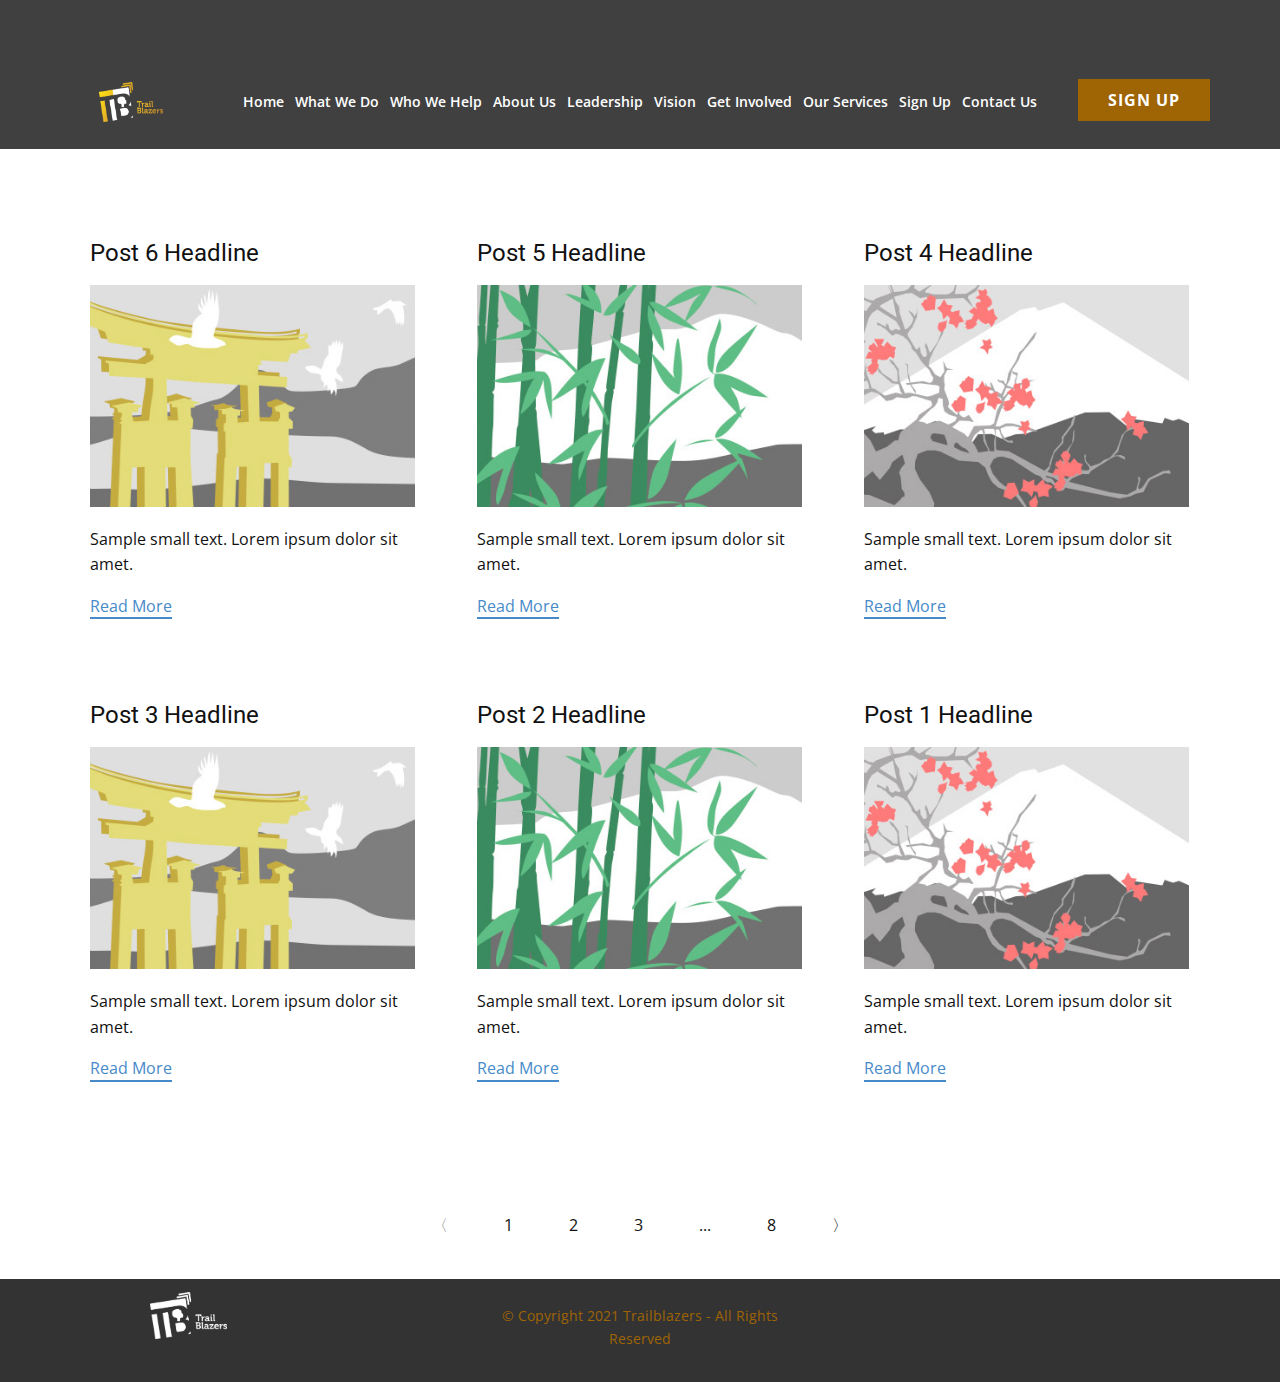
<file: blog/blog.html>
<!DOCTYPE html>
<html style="font-size: 16px;" lang="fr"><head>
    <meta name="viewport" content="width=device-width, initial-scale=1.0">
    <meta charset="utf-8">
    <meta name="keywords" content="TrailBlazers Ghana">
    <meta name="description" content="Trailblazers is a non-profit organization that is aimed at equipping women with skills to develop themselves to their full potential. ">
    <title>Blog</title>
    <link rel="stylesheet" href="../nicepage.css" media="screen">
<link rel="stylesheet" href="../Blog-Template.css" media="screen">
    <script class="u-script" type="text/javascript" src="../jquery.js" defer=""></script>
    <script class="u-script" type="text/javascript" src="../nicepage.js" defer=""></script>
    <meta name="generator" content="Nicepage 7.4.4, nicepage.com">
    <link rel="icon" href="../images/favicon.png">
    
    
    
    
    <link id="u-theme-google-font" rel="stylesheet" href="https://fonts.googleapis.com/css?family=Roboto:100,100i,300,300i,400,400i,500,500i,700,700i,900,900i|Open+Sans:300,300i,400,400i,500,500i,600,600i,700,700i,800,800i">
    <script type="application/ld+json">{
		"@context": "http://schema.org",
		"@type": "Organization",
		"name": "Trailblazers",
		"logo": "images/trailblazers-16.png"
}</script>
    <meta name="theme-color" content="#478ac9">
  <script>
    function gdprConfirmed() {
        return true;
    }
    if (gdprConfirmed()) {
    document.write("\
    \
    <!-- Google Analytics -->\
    <gascript async src=\"https://www.googletagmanager.com/gtag/js?id=TrailBlazers Ghana\"></gascript>\
    <gascript>\
        window.dataLayer = window.dataLayer || [];\
        function gtag(){dataLayer.push(arguments);}\
        gtag('js', new Date());\
        gtag('config', 'TrailBlazers Ghana');\
    </gascript>\
    <!-- End Google Analytics -->\
    ".replace(/gascript/g, 'script'));
    }
    </script><meta data-intl-tel-input-cdn-path="intlTelInput/"></head>
  <body data-path-to-root="../" data-include-products="false" class="u-body u-xl-mode"><header class="u-clearfix u-grey-75 u-header u-sticky u-header" id="sec-cd11"><div class="u-clearfix u-sheet u-sheet-1">
        <a href="../#carousel_7601" data-page-id="893026574" class="u-btn u-button-style u-custom-color-2 u-hover-custom-color-1 u-btn-1">sign up</a>
        <a href="../#carousel_733c" data-page-id="893026574" class="u-image u-logo u-image-1" data-image-width="1646" data-image-height="1007" title="Home">
          <img src="../images/trailblazers-16.png" class="u-logo-image u-logo-image-1" data-image-width="64">
        </a>
        <nav class="u-menu u-menu-dropdown u-offcanvas u-menu-1">
          <div class="menu-collapse" style="font-size: 0.875rem; letter-spacing: 0px; font-weight: 600;">
            <a class="u-button-style u-custom-active-border-color u-custom-border u-custom-border-color u-custom-borders u-custom-hover-border-color u-custom-left-right-menu-spacing u-custom-padding-bottom u-custom-text-active-color u-custom-text-color u-custom-text-hover-color u-custom-top-bottom-menu-spacing u-hamburger-link u-nav-link u-text-active-palette-1-base u-text-hover-palette-2-base" href="#">
              <svg class="u-svg-link" viewBox="0 0 24 24"><use xlink:href="#menu-hamburger"></use></svg>
              <svg class="u-svg-content" version="1.1" id="menu-hamburger" viewBox="0 0 16 16" x="0px" y="0px" xmlns:xlink="http://www.w3.org/1999/xlink" xmlns="http://www.w3.org/2000/svg"><g><rect y="1" width="16" height="2"></rect><rect y="7" width="16" height="2"></rect><rect y="13" width="16" height="2"></rect>
</g></svg>
            </a>
          </div>
          <div class="u-custom-menu u-nav-container">
            <ul class="u-nav u-spacing-3 u-unstyled u-nav-1"><li class="u-nav-item"><a class="u-border-2 u-border-active-custom-color-2 u-border-hover-custom-color-1 u-border-no-left u-border-no-right u-border-no-top u-button-style u-nav-link u-text-active-white u-text-hover-white u-text-white" href="../#carousel_733c" data-page-id="893026574" style="padding: 10px 4px;">Home</a>
</li><li class="u-nav-item"><a class="u-border-2 u-border-active-custom-color-2 u-border-hover-custom-color-1 u-border-no-left u-border-no-right u-border-no-top u-button-style u-nav-link u-text-active-white u-text-hover-white u-text-white" href="../#carousel_fbc9" data-page-id="893026574" style="padding: 10px 4px;">What We Do</a>
</li><li class="u-nav-item"><a class="u-border-2 u-border-active-custom-color-2 u-border-hover-custom-color-1 u-border-no-left u-border-no-right u-border-no-top u-button-style u-nav-link u-text-active-white u-text-hover-white u-text-white" href="../#carousel_e9ac" data-page-id="893026574" style="padding: 10px 4px;">Who We Help</a>
</li><li class="u-nav-item"><a class="u-border-2 u-border-active-custom-color-2 u-border-hover-custom-color-1 u-border-no-left u-border-no-right u-border-no-top u-button-style u-nav-link u-text-active-white u-text-hover-white u-text-white" href="../#carousel_d5a2" data-page-id="893026574" style="padding: 10px 4px;">About Us</a>
</li><li class="u-nav-item"><a class="u-border-2 u-border-active-custom-color-2 u-border-hover-custom-color-1 u-border-no-left u-border-no-right u-border-no-top u-button-style u-nav-link u-text-active-white u-text-hover-white u-text-white" href="../#carousel_fad0" data-page-id="893026574" style="padding: 10px 4px;">Leadership</a>
</li><li class="u-nav-item"><a class="u-border-2 u-border-active-custom-color-2 u-border-hover-custom-color-1 u-border-no-left u-border-no-right u-border-no-top u-button-style u-nav-link u-text-active-white u-text-hover-white u-text-white" href="../#carousel_6e7f" data-page-id="893026574" style="padding: 10px 4px;">Vision</a>
</li><li class="u-nav-item"><a class="u-border-2 u-border-active-custom-color-2 u-border-hover-custom-color-1 u-border-no-left u-border-no-right u-border-no-top u-button-style u-nav-link u-text-active-white u-text-hover-white u-text-white" href="../#carousel_5d02" data-page-id="893026574" style="padding: 10px 4px;">Get Involved</a>
</li><li class="u-nav-item"><a class="u-border-2 u-border-active-custom-color-2 u-border-hover-custom-color-1 u-border-no-left u-border-no-right u-border-no-top u-button-style u-nav-link u-text-active-white u-text-hover-white u-text-white" href="../#carousel_1b43" data-page-id="893026574" style="padding: 10px 4px;">Our Services</a>
</li><li class="u-nav-item"><a class="u-border-2 u-border-active-custom-color-2 u-border-hover-custom-color-1 u-border-no-left u-border-no-right u-border-no-top u-button-style u-nav-link u-text-active-white u-text-hover-white u-text-white" href="../#carousel_7601" data-page-id="893026574" style="padding: 10px 4px;">Sign Up</a>
</li><li class="u-nav-item"><a class="u-border-2 u-border-active-custom-color-2 u-border-hover-custom-color-1 u-border-no-left u-border-no-right u-border-no-top u-button-style u-nav-link u-text-active-white u-text-hover-white u-text-white" href="../#carousel_3b33" data-page-id="893026574" style="padding: 10px 4px;">Contact Us</a>
</li></ul>
          </div>
          <div class="u-custom-menu u-nav-container-collapse">
            <div class="u-black u-container-style u-inner-container-layout u-opacity u-opacity-95 u-sidenav">
              <div class="u-inner-container-layout u-sidenav-overflow">
                <div class="u-menu-close"></div>
                <ul class="u-align-center u-nav u-popupmenu-items u-unstyled u-nav-2"><li class="u-nav-item"><a class="u-button-style u-nav-link" href="../#carousel_733c" data-page-id="893026574" style="padding: 10px 0px;">Home</a>
</li><li class="u-nav-item"><a class="u-button-style u-nav-link" href="../#carousel_fbc9" data-page-id="893026574" style="padding: 10px 0px;">What We Do</a>
</li><li class="u-nav-item"><a class="u-button-style u-nav-link" href="../#carousel_e9ac" data-page-id="893026574" style="padding: 10px 0px;">Who We Help</a>
</li><li class="u-nav-item"><a class="u-button-style u-nav-link" href="../#carousel_d5a2" data-page-id="893026574" style="padding: 10px 0px;">About Us</a>
</li><li class="u-nav-item"><a class="u-button-style u-nav-link" href="../#carousel_fad0" data-page-id="893026574" style="padding: 10px 0px;">Leadership</a>
</li><li class="u-nav-item"><a class="u-button-style u-nav-link" href="../#carousel_6e7f" data-page-id="893026574" style="padding: 10px 0px;">Vision</a>
</li><li class="u-nav-item"><a class="u-button-style u-nav-link" href="../#carousel_5d02" data-page-id="893026574" style="padding: 10px 0px;">Get Involved</a>
</li><li class="u-nav-item"><a class="u-button-style u-nav-link" href="../#carousel_1b43" data-page-id="893026574" style="padding: 10px 0px;">Our Services</a>
</li><li class="u-nav-item"><a class="u-button-style u-nav-link" href="../#carousel_7601" data-page-id="893026574" style="padding: 10px 0px;">Sign Up</a>
</li><li class="u-nav-item"><a class="u-button-style u-nav-link" href="../#carousel_3b33" data-page-id="893026574" style="padding: 10px 0px;">Contact Us</a>
</li></ul>
              </div>
            </div>
            <div class="u-black u-menu-overlay u-opacity u-opacity-70"></div>
          </div>
        </nav>
      </div></header>
    <section class="u-clearfix u-section-1" id="sec-244d">
      <div class="u-clearfix u-sheet u-valign-middle u-sheet-1"><!--blog--><!--blog_options_json--><!--{"type":"Recent","source":"","tags":"","count":""}--><!--/blog_options_json-->
        <div class="u-blog u-expanded-width u-repeater u-repeater-1" data-blog-id="blog-1"><!--blog_post-->
          <div class="u-blog-post u-container-style u-repeater-item u-white u-repeater-item-1">
            <div class="u-container-layout u-similar-container u-valign-top u-container-layout-1"><!--blog_post_header-->
              <h4 class="u-blog-control u-text u-text-1">
                <a class="u-post-header-link" href="../blog/post-5.html">Post 6 Headline</a>
              </h4><!--/blog_post_header--><!--blog_post_image-->
              <a class="u-post-header-link" href="../blog/post-5.html"><img alt="" class="u-blog-control u-expanded-width u-image u-image-default u-image-1" src="../images/8ad73f3c.jpeg"></a><!--/blog_post_image--><!--blog_post_content-->
              <div class="u-blog-control u-post-content u-text u-text-2 fr-view">Sample small text. Lorem ipsum dolor sit amet.</div><!--/blog_post_content--><!--blog_post_readmore-->
              <a href="../blog/post-5.html" class="u-blog-control u-border-2 u-border-palette-1-base u-btn u-btn-rectangle u-button-style u-none u-btn-1"><!--blog_post_readmore_content--><!--options_json--><!--{"content":"","defaultValue":"Read More"}--><!--/options_json-->Read More<!--/blog_post_readmore_content--></a><!--/blog_post_readmore-->
            </div>
          </div><div class="u-blog-post u-container-style u-repeater-item u-video-cover u-white">
            <div class="u-container-layout u-similar-container u-valign-top u-container-layout-2"><!--blog_post_header-->
              <h4 class="u-blog-control u-text u-text-3">
                <a class="u-post-header-link" href="../blog/post-4.html">Post 5 Headline</a>
              </h4><!--/blog_post_header--><!--blog_post_image-->
              <a class="u-post-header-link" href="../blog/post-4.html"><img alt="" class="u-blog-control u-expanded-width u-image u-image-default u-image-2" src="../images/68f64b9d.jpeg"></a><!--/blog_post_image--><!--blog_post_content-->
              <div class="u-blog-control u-post-content u-text u-text-4 fr-view">Sample small text. Lorem ipsum dolor sit amet.</div><!--/blog_post_content--><!--blog_post_readmore-->
              <a href="../blog/post-4.html" class="u-blog-control u-border-2 u-border-palette-1-base u-btn u-btn-rectangle u-button-style u-none u-btn-2"><!--blog_post_readmore_content--><!--options_json--><!--{"content":"","defaultValue":"Read More"}--><!--/options_json-->Read More<!--/blog_post_readmore_content--></a><!--/blog_post_readmore-->
            </div>
          </div><div class="u-blog-post u-container-style u-repeater-item u-video-cover u-white">
            <div class="u-container-layout u-similar-container u-valign-top u-container-layout-3"><!--blog_post_header-->
              <h4 class="u-blog-control u-text u-text-5">
                <a class="u-post-header-link" href="../blog/post-3.html">Post 4 Headline</a>
              </h4><!--/blog_post_header--><!--blog_post_image-->
              <a class="u-post-header-link" href="../blog/post-3.html"><img alt="" class="u-blog-control u-expanded-width u-image u-image-default u-image-3" src="../images/0fd3416c.jpeg"></a><!--/blog_post_image--><!--blog_post_content-->
              <div class="u-blog-control u-post-content u-text u-text-6 fr-view">Sample small text. Lorem ipsum dolor sit amet.</div><!--/blog_post_content--><!--blog_post_readmore-->
              <a href="../blog/post-3.html" class="u-blog-control u-border-2 u-border-palette-1-base u-btn u-btn-rectangle u-button-style u-none u-btn-3"><!--blog_post_readmore_content--><!--options_json--><!--{"content":"","defaultValue":"Read More"}--><!--/options_json-->Read More<!--/blog_post_readmore_content--></a><!--/blog_post_readmore-->
            </div>
          </div><div class="u-blog-post u-container-style u-repeater-item u-white u-repeater-item-1">
            <div class="u-container-layout u-similar-container u-valign-top u-container-layout-1"><!--blog_post_header-->
              <h4 class="u-blog-control u-text u-text-1">
                <a class="u-post-header-link" href="../blog/post-2.html">Post 3 Headline</a>
              </h4><!--/blog_post_header--><!--blog_post_image-->
              <a class="u-post-header-link" href="../blog/post-2.html"><img alt="" class="u-blog-control u-expanded-width u-image u-image-default u-image-1" src="../images/8ad73f3c.jpeg"></a><!--/blog_post_image--><!--blog_post_content-->
              <div class="u-blog-control u-post-content u-text u-text-2 fr-view">Sample small text. Lorem ipsum dolor sit amet.</div><!--/blog_post_content--><!--blog_post_readmore-->
              <a href="../blog/post-2.html" class="u-blog-control u-border-2 u-border-palette-1-base u-btn u-btn-rectangle u-button-style u-none u-btn-1"><!--blog_post_readmore_content--><!--options_json--><!--{"content":"","defaultValue":"Read More"}--><!--/options_json-->Read More<!--/blog_post_readmore_content--></a><!--/blog_post_readmore-->
            </div>
          </div><div class="u-blog-post u-container-style u-repeater-item u-video-cover u-white">
            <div class="u-container-layout u-similar-container u-valign-top u-container-layout-2"><!--blog_post_header-->
              <h4 class="u-blog-control u-text u-text-3">
                <a class="u-post-header-link" href="../blog/post-1.html">Post 2 Headline</a>
              </h4><!--/blog_post_header--><!--blog_post_image-->
              <a class="u-post-header-link" href="../blog/post-1.html"><img alt="" class="u-blog-control u-expanded-width u-image u-image-default u-image-2" src="../images/68f64b9d.jpeg"></a><!--/blog_post_image--><!--blog_post_content-->
              <div class="u-blog-control u-post-content u-text u-text-4 fr-view">Sample small text. Lorem ipsum dolor sit amet.</div><!--/blog_post_content--><!--blog_post_readmore-->
              <a href="../blog/post-1.html" class="u-blog-control u-border-2 u-border-palette-1-base u-btn u-btn-rectangle u-button-style u-none u-btn-2"><!--blog_post_readmore_content--><!--options_json--><!--{"content":"","defaultValue":"Read More"}--><!--/options_json-->Read More<!--/blog_post_readmore_content--></a><!--/blog_post_readmore-->
            </div>
          </div><div class="u-blog-post u-container-style u-repeater-item u-video-cover u-white">
            <div class="u-container-layout u-similar-container u-valign-top u-container-layout-3"><!--blog_post_header-->
              <h4 class="u-blog-control u-text u-text-5">
                <a class="u-post-header-link" href="../blog/post.html">Post 1 Headline</a>
              </h4><!--/blog_post_header--><!--blog_post_image-->
              <a class="u-post-header-link" href="../blog/post.html"><img alt="" class="u-blog-control u-expanded-width u-image u-image-default u-image-3" src="../images/0fd3416c.jpeg"></a><!--/blog_post_image--><!--blog_post_content-->
              <div class="u-blog-control u-post-content u-text u-text-6 fr-view">Sample small text. Lorem ipsum dolor sit amet.</div><!--/blog_post_content--><!--blog_post_readmore-->
              <a href="../blog/post.html" class="u-blog-control u-border-2 u-border-palette-1-base u-btn u-btn-rectangle u-button-style u-none u-btn-3"><!--blog_post_readmore_content--><!--options_json--><!--{"content":"","defaultValue":"Read More"}--><!--/options_json-->Read More<!--/blog_post_readmore_content--></a><!--/blog_post_readmore-->
            </div>
          </div><!--/blog_post--><!--blog_post-->
          <!--/blog_post--><!--blog_post-->
          <!--/blog_post-->
        </div><!--/blog-->
      </div>
    </section>
    <section class="u-clearfix u-section-2" id="sec-1361">
      <div class="u-clearfix u-sheet u-sheet-1">
        <ul class="responsive-style1 u-pagination u-unstyled u-pagination-1"><li class="disabled prev u-nav-item u-pagination-item"><a class="u-button-style u-nav-link" href="#" style="padding: 16px 28px;">〈</a>
</li><li class="active u-nav-item u-pagination-item"><a class="u-button-style u-nav-link" href="#" style="padding: 16px 28px;">1</a>
</li><li class="u-nav-item u-pagination-item"><a class="u-button-style u-nav-link" href="#" style="padding: 16px 28px;">2</a>
</li><li class="u-nav-item u-pagination-item"><a class="u-button-style u-nav-link" href="#" style="padding: 16px 28px;">3</a>
</li><li class="u-nav-item u-pagination-item u-pagination-separator"><a class="u-button-style u-nav-link" href="#" style="padding: 16px 28px;">...</a>
</li><li class="u-nav-item u-pagination-item"><a class="u-button-style u-nav-link" href="#" style="padding: 16px 28px;">8</a>
</li><li class="next u-nav-item u-pagination-item"><a class="u-button-style u-nav-link" href="#" style="padding: 16px 28px;">〉</a>
</li></ul>
      </div>
    </section>
    
    
    
    <footer class="u-align-center u-clearfix u-container-align-center u-footer u-grey-80 u-footer" id="sec-cd8f"><div class="u-clearfix u-sheet u-sheet-1">
        <img src="../images/trailblazers-18.png" alt="" class="u-image u-image-default u-image-1" data-image-width="1646" data-image-height="1007">
        <p class="u-align-center u-small-text u-text u-text-custom-color-2 u-text-variant u-text-1">© Copyright 2021 Trailblazers - All Rights Reserved</p>
      </div></footer>
  
</body></html>
</file>
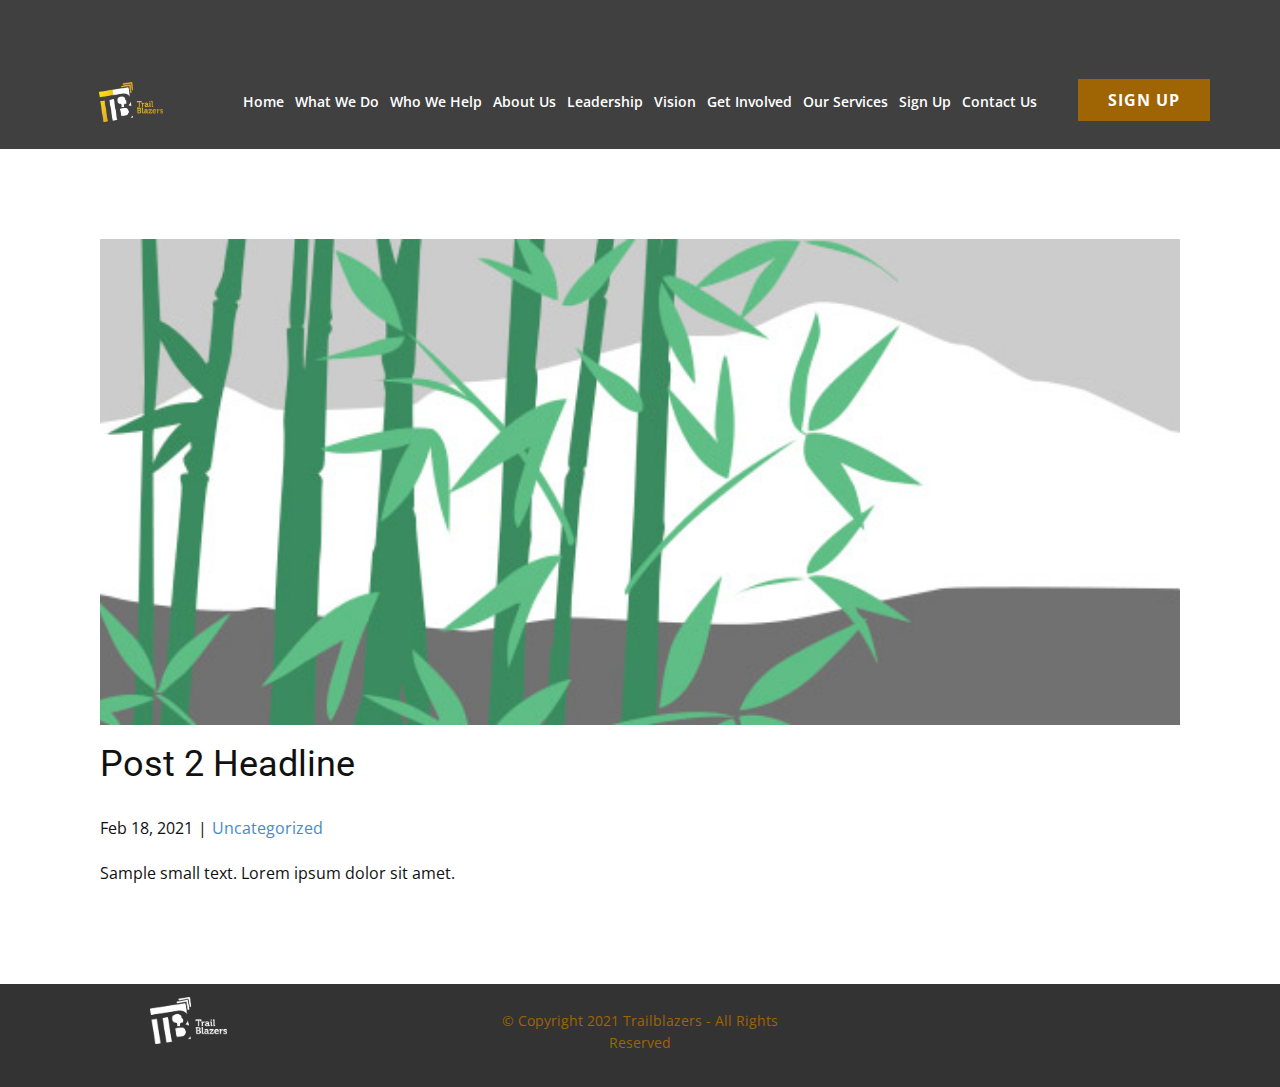
<file: blog/post-1.html>
<!DOCTYPE html>
<html style="font-size: 16px;" lang="fr"><head>
    <meta name="viewport" content="width=device-width, initial-scale=1.0">
    <meta charset="utf-8">
    <meta name="keywords" content="Post 1 Headline">
    <meta name="description" content="Trailblazers is a non-profit organization that is aimed at equipping women with skills to develop themselves to their full potential. ">
    <title>Post 2 Headline</title>
    <link rel="stylesheet" href="../nicepage.css" media="screen">
<link rel="stylesheet" href="../Post-Template.css" media="screen">
    <script class="u-script" type="text/javascript" src="../jquery.js" defer=""></script>
    <script class="u-script" type="text/javascript" src="../nicepage.js" defer=""></script>
    <meta name="generator" content="Nicepage 7.4.4, nicepage.com">
    <link rel="icon" href="../images/favicon.png">
    
    
    
    <link id="u-theme-google-font" rel="stylesheet" href="https://fonts.googleapis.com/css?family=Roboto:100,100i,300,300i,400,400i,500,500i,700,700i,900,900i|Open+Sans:300,300i,400,400i,500,500i,600,600i,700,700i,800,800i">
    <script type="application/ld+json">{
		"@context": "http://schema.org",
		"@type": "Organization",
		"name": "Trailblazers",
		"logo": "images/trailblazers-16.png"
}</script>
    <meta name="theme-color" content="#478ac9">
  <script>
    function gdprConfirmed() {
        return true;
    }
    if (gdprConfirmed()) {
    document.write("\
    \
    <!-- Google Analytics -->\
    <gascript async src=\"https://www.googletagmanager.com/gtag/js?id=TrailBlazers Ghana\"></gascript>\
    <gascript>\
        window.dataLayer = window.dataLayer || [];\
        function gtag(){dataLayer.push(arguments);}\
        gtag('js', new Date());\
        gtag('config', 'TrailBlazers Ghana');\
    </gascript>\
    <!-- End Google Analytics -->\
    ".replace(/gascript/g, 'script'));
    }
    </script><meta data-intl-tel-input-cdn-path="intlTelInput/"></head>
  <body data-path-to-root="./" data-include-products="false" class="u-body u-xl-mode"><header class="u-clearfix u-grey-75 u-header u-sticky u-header" id="sec-cd11"><div class="u-clearfix u-sheet u-sheet-1">
        <a href="../#carousel_7601" data-page-id="893026574" class="u-btn u-button-style u-custom-color-2 u-hover-custom-color-1 u-btn-1">sign up</a>
        <a href="../#carousel_733c" data-page-id="893026574" class="u-image u-logo u-image-1" data-image-width="1646" data-image-height="1007" title="Home">
          <img src="../images/trailblazers-16.png" class="u-logo-image u-logo-image-1" data-image-width="64">
        </a>
        <nav class="u-menu u-menu-dropdown u-offcanvas u-menu-1">
          <div class="menu-collapse" style="font-size: 0.875rem; letter-spacing: 0px; font-weight: 600;">
            <a class="u-button-style u-custom-active-border-color u-custom-border u-custom-border-color u-custom-borders u-custom-hover-border-color u-custom-left-right-menu-spacing u-custom-padding-bottom u-custom-text-active-color u-custom-text-color u-custom-text-hover-color u-custom-top-bottom-menu-spacing u-hamburger-link u-nav-link u-text-active-palette-1-base u-text-hover-palette-2-base" href="#">
              <svg class="u-svg-link" viewBox="0 0 24 24"><use xlink:href="#menu-hamburger"></use></svg>
              <svg class="u-svg-content" version="1.1" id="menu-hamburger" viewBox="0 0 16 16" x="0px" y="0px" xmlns:xlink="http://www.w3.org/1999/xlink" xmlns="http://www.w3.org/2000/svg"><g><rect y="1" width="16" height="2"></rect><rect y="7" width="16" height="2"></rect><rect y="13" width="16" height="2"></rect>
</g></svg>
            </a>
          </div>
          <div class="u-custom-menu u-nav-container">
            <ul class="u-nav u-spacing-3 u-unstyled u-nav-1"><li class="u-nav-item"><a class="u-border-2 u-border-active-custom-color-2 u-border-hover-custom-color-1 u-border-no-left u-border-no-right u-border-no-top u-button-style u-nav-link u-text-active-white u-text-hover-white u-text-white" href="../#carousel_733c" data-page-id="893026574" style="padding: 10px 4px;">Home</a>
</li><li class="u-nav-item"><a class="u-border-2 u-border-active-custom-color-2 u-border-hover-custom-color-1 u-border-no-left u-border-no-right u-border-no-top u-button-style u-nav-link u-text-active-white u-text-hover-white u-text-white" href="../#carousel_fbc9" data-page-id="893026574" style="padding: 10px 4px;">What We Do</a>
</li><li class="u-nav-item"><a class="u-border-2 u-border-active-custom-color-2 u-border-hover-custom-color-1 u-border-no-left u-border-no-right u-border-no-top u-button-style u-nav-link u-text-active-white u-text-hover-white u-text-white" href="../#carousel_e9ac" data-page-id="893026574" style="padding: 10px 4px;">Who We Help</a>
</li><li class="u-nav-item"><a class="u-border-2 u-border-active-custom-color-2 u-border-hover-custom-color-1 u-border-no-left u-border-no-right u-border-no-top u-button-style u-nav-link u-text-active-white u-text-hover-white u-text-white" href="../#carousel_d5a2" data-page-id="893026574" style="padding: 10px 4px;">About Us</a>
</li><li class="u-nav-item"><a class="u-border-2 u-border-active-custom-color-2 u-border-hover-custom-color-1 u-border-no-left u-border-no-right u-border-no-top u-button-style u-nav-link u-text-active-white u-text-hover-white u-text-white" href="../#carousel_fad0" data-page-id="893026574" style="padding: 10px 4px;">Leadership</a>
</li><li class="u-nav-item"><a class="u-border-2 u-border-active-custom-color-2 u-border-hover-custom-color-1 u-border-no-left u-border-no-right u-border-no-top u-button-style u-nav-link u-text-active-white u-text-hover-white u-text-white" href="../#carousel_6e7f" data-page-id="893026574" style="padding: 10px 4px;">Vision</a>
</li><li class="u-nav-item"><a class="u-border-2 u-border-active-custom-color-2 u-border-hover-custom-color-1 u-border-no-left u-border-no-right u-border-no-top u-button-style u-nav-link u-text-active-white u-text-hover-white u-text-white" href="../#carousel_5d02" data-page-id="893026574" style="padding: 10px 4px;">Get Involved</a>
</li><li class="u-nav-item"><a class="u-border-2 u-border-active-custom-color-2 u-border-hover-custom-color-1 u-border-no-left u-border-no-right u-border-no-top u-button-style u-nav-link u-text-active-white u-text-hover-white u-text-white" href="../#carousel_1b43" data-page-id="893026574" style="padding: 10px 4px;">Our Services</a>
</li><li class="u-nav-item"><a class="u-border-2 u-border-active-custom-color-2 u-border-hover-custom-color-1 u-border-no-left u-border-no-right u-border-no-top u-button-style u-nav-link u-text-active-white u-text-hover-white u-text-white" href="../#carousel_7601" data-page-id="893026574" style="padding: 10px 4px;">Sign Up</a>
</li><li class="u-nav-item"><a class="u-border-2 u-border-active-custom-color-2 u-border-hover-custom-color-1 u-border-no-left u-border-no-right u-border-no-top u-button-style u-nav-link u-text-active-white u-text-hover-white u-text-white" href="../#carousel_3b33" data-page-id="893026574" style="padding: 10px 4px;">Contact Us</a>
</li></ul>
          </div>
          <div class="u-custom-menu u-nav-container-collapse">
            <div class="u-black u-container-style u-inner-container-layout u-opacity u-opacity-95 u-sidenav">
              <div class="u-inner-container-layout u-sidenav-overflow">
                <div class="u-menu-close"></div>
                <ul class="u-align-center u-nav u-popupmenu-items u-unstyled u-nav-2"><li class="u-nav-item"><a class="u-button-style u-nav-link" href="../#carousel_733c" data-page-id="893026574" style="padding: 10px 0px;">Home</a>
</li><li class="u-nav-item"><a class="u-button-style u-nav-link" href="../#carousel_fbc9" data-page-id="893026574" style="padding: 10px 0px;">What We Do</a>
</li><li class="u-nav-item"><a class="u-button-style u-nav-link" href="../#carousel_e9ac" data-page-id="893026574" style="padding: 10px 0px;">Who We Help</a>
</li><li class="u-nav-item"><a class="u-button-style u-nav-link" href="../#carousel_d5a2" data-page-id="893026574" style="padding: 10px 0px;">About Us</a>
</li><li class="u-nav-item"><a class="u-button-style u-nav-link" href="../#carousel_fad0" data-page-id="893026574" style="padding: 10px 0px;">Leadership</a>
</li><li class="u-nav-item"><a class="u-button-style u-nav-link" href="../#carousel_6e7f" data-page-id="893026574" style="padding: 10px 0px;">Vision</a>
</li><li class="u-nav-item"><a class="u-button-style u-nav-link" href="../#carousel_5d02" data-page-id="893026574" style="padding: 10px 0px;">Get Involved</a>
</li><li class="u-nav-item"><a class="u-button-style u-nav-link" href="../#carousel_1b43" data-page-id="893026574" style="padding: 10px 0px;">Our Services</a>
</li><li class="u-nav-item"><a class="u-button-style u-nav-link" href="../#carousel_7601" data-page-id="893026574" style="padding: 10px 0px;">Sign Up</a>
</li><li class="u-nav-item"><a class="u-button-style u-nav-link" href="../#carousel_3b33" data-page-id="893026574" style="padding: 10px 0px;">Contact Us</a>
</li></ul>
              </div>
            </div>
            <div class="u-black u-menu-overlay u-opacity u-opacity-70"></div>
          </div>
        </nav>
      </div></header>
    <section class="u-align-center u-clearfix u-section-1" id="sec-c2c5">
      <div class="u-clearfix u-sheet u-valign-middle-md u-valign-middle-sm u-valign-middle-xs u-sheet-1"><!--post_details--><!--post_details_options_json--><!--{"source":""}--><!--/post_details_options_json--><!--blog_post-->
        <div class="u-container-style u-expanded-width u-post-details u-post-details-1">
          <div class="u-container-layout u-valign-middle u-container-layout-1"><!--blog_post_image-->
            <img alt="" class="u-blog-control u-expanded-width u-image u-image-default u-image-1" src="../images/68f64b9d.jpeg"><!--/blog_post_image--><!--blog_post_header-->
            <h2 class="u-blog-control u-text u-text-1">Post 2 Headline</h2><!--/blog_post_header--><!--blog_post_metadata-->
            <div class="u-blog-control u-metadata u-metadata-1"><!--blog_post_metadata_date-->
              <span class="u-meta-date u-meta-icon">Feb 18, 2021</span><!--/blog_post_metadata_date--><!--blog_post_metadata_category-->
              <span class="u-meta-category u-meta-icon"><a href="../blog/blog.html#/blog-1///">Uncategorized</a></span><!--/blog_post_metadata_category--><!--blog_post_metadata_comments-->
              <!--/blog_post_metadata_comments-->
            </div><!--/blog_post_metadata--><!--blog_post_content-->
            <div class="u-align-justify u-blog-control u-post-content u-text u-text-2 fr-view">
  Sample small text. Lorem ipsum dolor sit amet.
  </div><!--/blog_post_content-->
          </div>
        </div><!--/blog_post--><!--/post_details-->
      </div>
    </section>
    
    
    
    <footer class="u-align-center u-clearfix u-container-align-center u-footer u-grey-80 u-footer" id="sec-cd8f"><div class="u-clearfix u-sheet u-sheet-1">
        <img src="../images/trailblazers-18.png" alt="" class="u-image u-image-default u-image-1" data-image-width="1646" data-image-height="1007">
        <p class="u-align-center u-small-text u-text u-text-custom-color-2 u-text-variant u-text-1">© Copyright 2021 Trailblazers - All Rights Reserved</p>
      </div></footer>
  
</body></html>
</file>
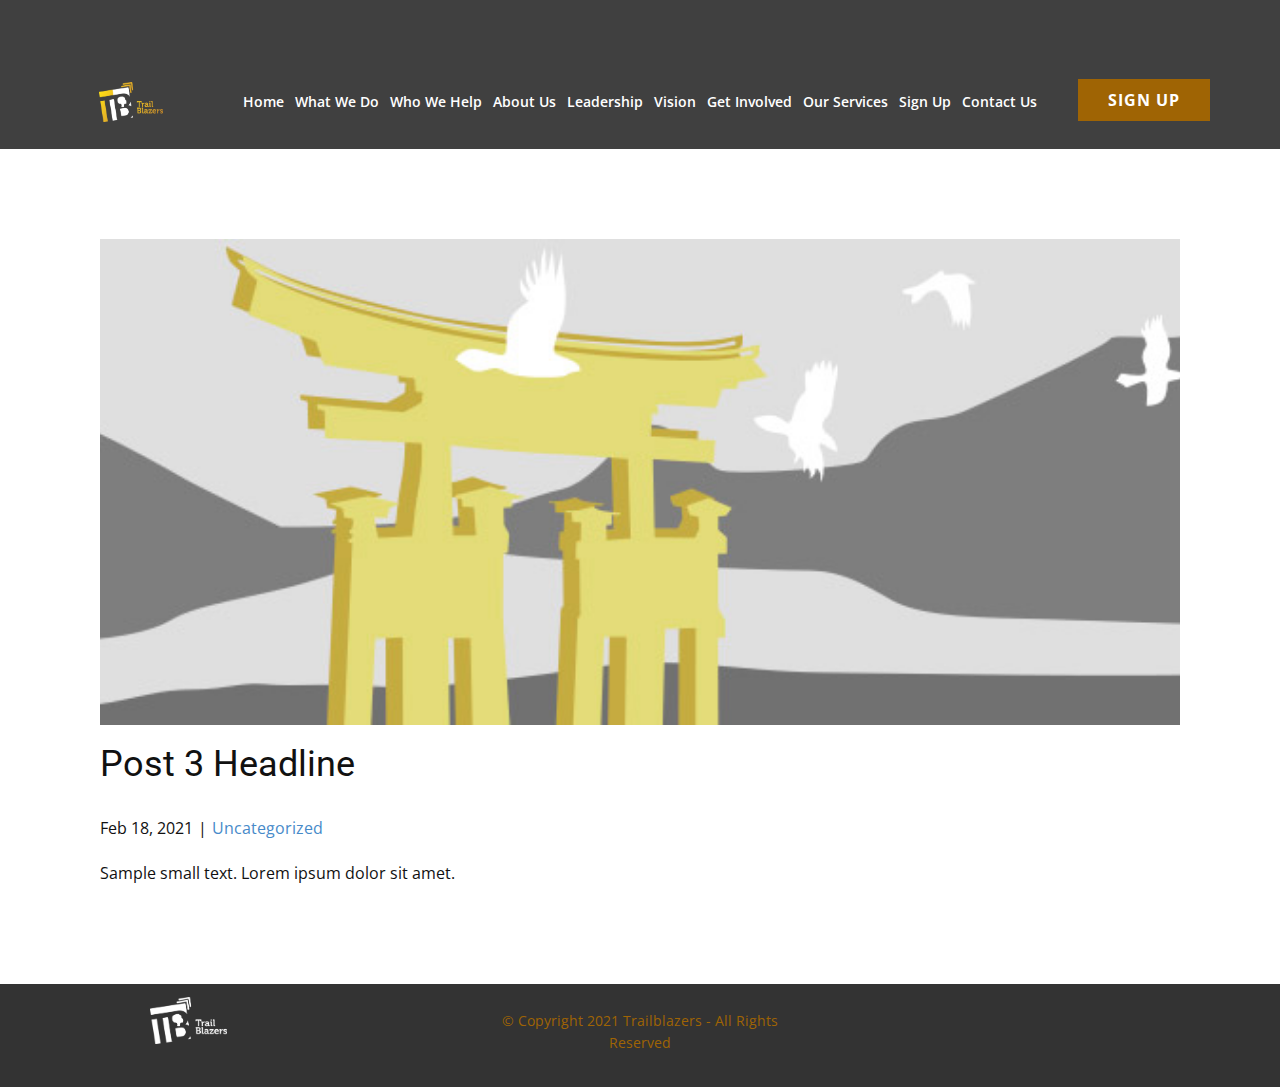
<file: blog/post-2.html>
<!DOCTYPE html>
<html style="font-size: 16px;" lang="fr"><head>
    <meta name="viewport" content="width=device-width, initial-scale=1.0">
    <meta charset="utf-8">
    <meta name="keywords" content="Post 1 Headline">
    <meta name="description" content="Trailblazers is a non-profit organization that is aimed at equipping women with skills to develop themselves to their full potential. ">
    <title>Post 3 Headline</title>
    <link rel="stylesheet" href="../nicepage.css" media="screen">
<link rel="stylesheet" href="../Post-Template.css" media="screen">
    <script class="u-script" type="text/javascript" src="../jquery.js" defer=""></script>
    <script class="u-script" type="text/javascript" src="../nicepage.js" defer=""></script>
    <meta name="generator" content="Nicepage 7.4.4, nicepage.com">
    <link rel="icon" href="../images/favicon.png">
    
    
    
    <link id="u-theme-google-font" rel="stylesheet" href="https://fonts.googleapis.com/css?family=Roboto:100,100i,300,300i,400,400i,500,500i,700,700i,900,900i|Open+Sans:300,300i,400,400i,500,500i,600,600i,700,700i,800,800i">
    <script type="application/ld+json">{
		"@context": "http://schema.org",
		"@type": "Organization",
		"name": "Trailblazers",
		"logo": "images/trailblazers-16.png"
}</script>
    <meta name="theme-color" content="#478ac9">
  <script>
    function gdprConfirmed() {
        return true;
    }
    if (gdprConfirmed()) {
    document.write("\
    \
    <!-- Google Analytics -->\
    <gascript async src=\"https://www.googletagmanager.com/gtag/js?id=TrailBlazers Ghana\"></gascript>\
    <gascript>\
        window.dataLayer = window.dataLayer || [];\
        function gtag(){dataLayer.push(arguments);}\
        gtag('js', new Date());\
        gtag('config', 'TrailBlazers Ghana');\
    </gascript>\
    <!-- End Google Analytics -->\
    ".replace(/gascript/g, 'script'));
    }
    </script><meta data-intl-tel-input-cdn-path="intlTelInput/"></head>
  <body data-path-to-root="./" data-include-products="false" class="u-body u-xl-mode"><header class="u-clearfix u-grey-75 u-header u-sticky u-header" id="sec-cd11"><div class="u-clearfix u-sheet u-sheet-1">
        <a href="../#carousel_7601" data-page-id="893026574" class="u-btn u-button-style u-custom-color-2 u-hover-custom-color-1 u-btn-1">sign up</a>
        <a href="../#carousel_733c" data-page-id="893026574" class="u-image u-logo u-image-1" data-image-width="1646" data-image-height="1007" title="Home">
          <img src="../images/trailblazers-16.png" class="u-logo-image u-logo-image-1" data-image-width="64">
        </a>
        <nav class="u-menu u-menu-dropdown u-offcanvas u-menu-1">
          <div class="menu-collapse" style="font-size: 0.875rem; letter-spacing: 0px; font-weight: 600;">
            <a class="u-button-style u-custom-active-border-color u-custom-border u-custom-border-color u-custom-borders u-custom-hover-border-color u-custom-left-right-menu-spacing u-custom-padding-bottom u-custom-text-active-color u-custom-text-color u-custom-text-hover-color u-custom-top-bottom-menu-spacing u-hamburger-link u-nav-link u-text-active-palette-1-base u-text-hover-palette-2-base" href="#">
              <svg class="u-svg-link" viewBox="0 0 24 24"><use xlink:href="#menu-hamburger"></use></svg>
              <svg class="u-svg-content" version="1.1" id="menu-hamburger" viewBox="0 0 16 16" x="0px" y="0px" xmlns:xlink="http://www.w3.org/1999/xlink" xmlns="http://www.w3.org/2000/svg"><g><rect y="1" width="16" height="2"></rect><rect y="7" width="16" height="2"></rect><rect y="13" width="16" height="2"></rect>
</g></svg>
            </a>
          </div>
          <div class="u-custom-menu u-nav-container">
            <ul class="u-nav u-spacing-3 u-unstyled u-nav-1"><li class="u-nav-item"><a class="u-border-2 u-border-active-custom-color-2 u-border-hover-custom-color-1 u-border-no-left u-border-no-right u-border-no-top u-button-style u-nav-link u-text-active-white u-text-hover-white u-text-white" href="../#carousel_733c" data-page-id="893026574" style="padding: 10px 4px;">Home</a>
</li><li class="u-nav-item"><a class="u-border-2 u-border-active-custom-color-2 u-border-hover-custom-color-1 u-border-no-left u-border-no-right u-border-no-top u-button-style u-nav-link u-text-active-white u-text-hover-white u-text-white" href="../#carousel_fbc9" data-page-id="893026574" style="padding: 10px 4px;">What We Do</a>
</li><li class="u-nav-item"><a class="u-border-2 u-border-active-custom-color-2 u-border-hover-custom-color-1 u-border-no-left u-border-no-right u-border-no-top u-button-style u-nav-link u-text-active-white u-text-hover-white u-text-white" href="../#carousel_e9ac" data-page-id="893026574" style="padding: 10px 4px;">Who We Help</a>
</li><li class="u-nav-item"><a class="u-border-2 u-border-active-custom-color-2 u-border-hover-custom-color-1 u-border-no-left u-border-no-right u-border-no-top u-button-style u-nav-link u-text-active-white u-text-hover-white u-text-white" href="../#carousel_d5a2" data-page-id="893026574" style="padding: 10px 4px;">About Us</a>
</li><li class="u-nav-item"><a class="u-border-2 u-border-active-custom-color-2 u-border-hover-custom-color-1 u-border-no-left u-border-no-right u-border-no-top u-button-style u-nav-link u-text-active-white u-text-hover-white u-text-white" href="../#carousel_fad0" data-page-id="893026574" style="padding: 10px 4px;">Leadership</a>
</li><li class="u-nav-item"><a class="u-border-2 u-border-active-custom-color-2 u-border-hover-custom-color-1 u-border-no-left u-border-no-right u-border-no-top u-button-style u-nav-link u-text-active-white u-text-hover-white u-text-white" href="../#carousel_6e7f" data-page-id="893026574" style="padding: 10px 4px;">Vision</a>
</li><li class="u-nav-item"><a class="u-border-2 u-border-active-custom-color-2 u-border-hover-custom-color-1 u-border-no-left u-border-no-right u-border-no-top u-button-style u-nav-link u-text-active-white u-text-hover-white u-text-white" href="../#carousel_5d02" data-page-id="893026574" style="padding: 10px 4px;">Get Involved</a>
</li><li class="u-nav-item"><a class="u-border-2 u-border-active-custom-color-2 u-border-hover-custom-color-1 u-border-no-left u-border-no-right u-border-no-top u-button-style u-nav-link u-text-active-white u-text-hover-white u-text-white" href="../#carousel_1b43" data-page-id="893026574" style="padding: 10px 4px;">Our Services</a>
</li><li class="u-nav-item"><a class="u-border-2 u-border-active-custom-color-2 u-border-hover-custom-color-1 u-border-no-left u-border-no-right u-border-no-top u-button-style u-nav-link u-text-active-white u-text-hover-white u-text-white" href="../#carousel_7601" data-page-id="893026574" style="padding: 10px 4px;">Sign Up</a>
</li><li class="u-nav-item"><a class="u-border-2 u-border-active-custom-color-2 u-border-hover-custom-color-1 u-border-no-left u-border-no-right u-border-no-top u-button-style u-nav-link u-text-active-white u-text-hover-white u-text-white" href="../#carousel_3b33" data-page-id="893026574" style="padding: 10px 4px;">Contact Us</a>
</li></ul>
          </div>
          <div class="u-custom-menu u-nav-container-collapse">
            <div class="u-black u-container-style u-inner-container-layout u-opacity u-opacity-95 u-sidenav">
              <div class="u-inner-container-layout u-sidenav-overflow">
                <div class="u-menu-close"></div>
                <ul class="u-align-center u-nav u-popupmenu-items u-unstyled u-nav-2"><li class="u-nav-item"><a class="u-button-style u-nav-link" href="../#carousel_733c" data-page-id="893026574" style="padding: 10px 0px;">Home</a>
</li><li class="u-nav-item"><a class="u-button-style u-nav-link" href="../#carousel_fbc9" data-page-id="893026574" style="padding: 10px 0px;">What We Do</a>
</li><li class="u-nav-item"><a class="u-button-style u-nav-link" href="../#carousel_e9ac" data-page-id="893026574" style="padding: 10px 0px;">Who We Help</a>
</li><li class="u-nav-item"><a class="u-button-style u-nav-link" href="../#carousel_d5a2" data-page-id="893026574" style="padding: 10px 0px;">About Us</a>
</li><li class="u-nav-item"><a class="u-button-style u-nav-link" href="../#carousel_fad0" data-page-id="893026574" style="padding: 10px 0px;">Leadership</a>
</li><li class="u-nav-item"><a class="u-button-style u-nav-link" href="../#carousel_6e7f" data-page-id="893026574" style="padding: 10px 0px;">Vision</a>
</li><li class="u-nav-item"><a class="u-button-style u-nav-link" href="../#carousel_5d02" data-page-id="893026574" style="padding: 10px 0px;">Get Involved</a>
</li><li class="u-nav-item"><a class="u-button-style u-nav-link" href="../#carousel_1b43" data-page-id="893026574" style="padding: 10px 0px;">Our Services</a>
</li><li class="u-nav-item"><a class="u-button-style u-nav-link" href="../#carousel_7601" data-page-id="893026574" style="padding: 10px 0px;">Sign Up</a>
</li><li class="u-nav-item"><a class="u-button-style u-nav-link" href="../#carousel_3b33" data-page-id="893026574" style="padding: 10px 0px;">Contact Us</a>
</li></ul>
              </div>
            </div>
            <div class="u-black u-menu-overlay u-opacity u-opacity-70"></div>
          </div>
        </nav>
      </div></header>
    <section class="u-align-center u-clearfix u-section-1" id="sec-c2c5">
      <div class="u-clearfix u-sheet u-valign-middle-md u-valign-middle-sm u-valign-middle-xs u-sheet-1"><!--post_details--><!--post_details_options_json--><!--{"source":""}--><!--/post_details_options_json--><!--blog_post-->
        <div class="u-container-style u-expanded-width u-post-details u-post-details-1">
          <div class="u-container-layout u-valign-middle u-container-layout-1"><!--blog_post_image-->
            <img alt="" class="u-blog-control u-expanded-width u-image u-image-default u-image-1" src="../images/8ad73f3c.jpeg"><!--/blog_post_image--><!--blog_post_header-->
            <h2 class="u-blog-control u-text u-text-1">Post 3 Headline</h2><!--/blog_post_header--><!--blog_post_metadata-->
            <div class="u-blog-control u-metadata u-metadata-1"><!--blog_post_metadata_date-->
              <span class="u-meta-date u-meta-icon">Feb 18, 2021</span><!--/blog_post_metadata_date--><!--blog_post_metadata_category-->
              <span class="u-meta-category u-meta-icon"><a href="../blog/blog.html#/blog-1///">Uncategorized</a></span><!--/blog_post_metadata_category--><!--blog_post_metadata_comments-->
              <!--/blog_post_metadata_comments-->
            </div><!--/blog_post_metadata--><!--blog_post_content-->
            <div class="u-align-justify u-blog-control u-post-content u-text u-text-2 fr-view">
  Sample small text. Lorem ipsum dolor sit amet.
  </div><!--/blog_post_content-->
          </div>
        </div><!--/blog_post--><!--/post_details-->
      </div>
    </section>
    
    
    
    <footer class="u-align-center u-clearfix u-container-align-center u-footer u-grey-80 u-footer" id="sec-cd8f"><div class="u-clearfix u-sheet u-sheet-1">
        <img src="../images/trailblazers-18.png" alt="" class="u-image u-image-default u-image-1" data-image-width="1646" data-image-height="1007">
        <p class="u-align-center u-small-text u-text u-text-custom-color-2 u-text-variant u-text-1">© Copyright 2021 Trailblazers - All Rights Reserved</p>
      </div></footer>
  
</body></html>
</file>
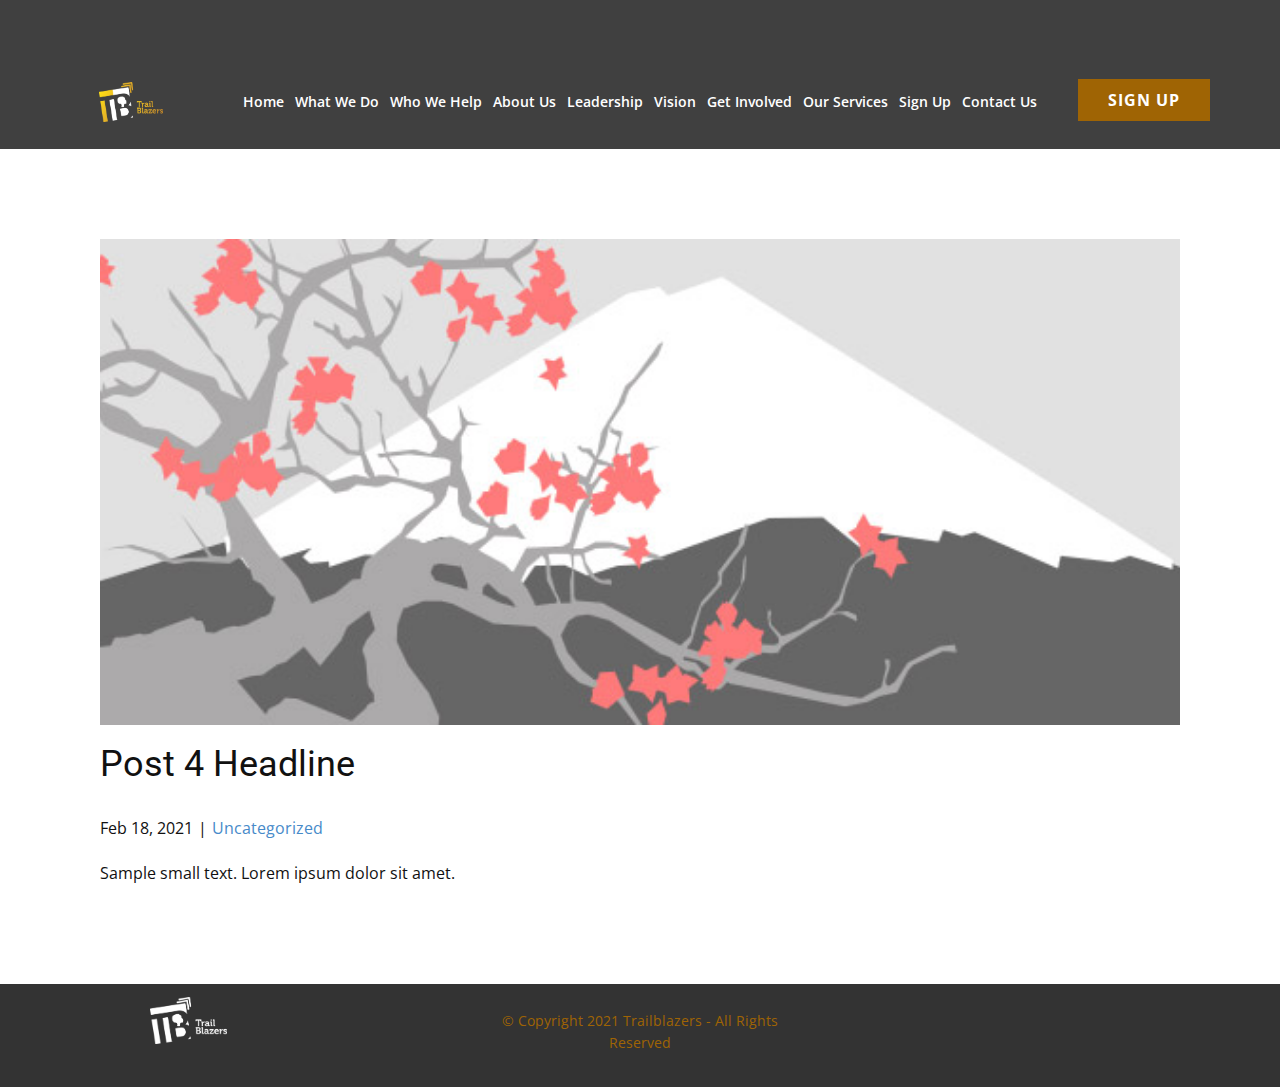
<file: blog/post-3.html>
<!DOCTYPE html>
<html style="font-size: 16px;" lang="fr"><head>
    <meta name="viewport" content="width=device-width, initial-scale=1.0">
    <meta charset="utf-8">
    <meta name="keywords" content="Post 1 Headline">
    <meta name="description" content="Trailblazers is a non-profit organization that is aimed at equipping women with skills to develop themselves to their full potential. ">
    <title>Post 4 Headline</title>
    <link rel="stylesheet" href="../nicepage.css" media="screen">
<link rel="stylesheet" href="../Post-Template.css" media="screen">
    <script class="u-script" type="text/javascript" src="../jquery.js" defer=""></script>
    <script class="u-script" type="text/javascript" src="../nicepage.js" defer=""></script>
    <meta name="generator" content="Nicepage 7.4.4, nicepage.com">
    <link rel="icon" href="../images/favicon.png">
    
    
    
    <link id="u-theme-google-font" rel="stylesheet" href="https://fonts.googleapis.com/css?family=Roboto:100,100i,300,300i,400,400i,500,500i,700,700i,900,900i|Open+Sans:300,300i,400,400i,500,500i,600,600i,700,700i,800,800i">
    <script type="application/ld+json">{
		"@context": "http://schema.org",
		"@type": "Organization",
		"name": "Trailblazers",
		"logo": "images/trailblazers-16.png"
}</script>
    <meta name="theme-color" content="#478ac9">
  <script>
    function gdprConfirmed() {
        return true;
    }
    if (gdprConfirmed()) {
    document.write("\
    \
    <!-- Google Analytics -->\
    <gascript async src=\"https://www.googletagmanager.com/gtag/js?id=TrailBlazers Ghana\"></gascript>\
    <gascript>\
        window.dataLayer = window.dataLayer || [];\
        function gtag(){dataLayer.push(arguments);}\
        gtag('js', new Date());\
        gtag('config', 'TrailBlazers Ghana');\
    </gascript>\
    <!-- End Google Analytics -->\
    ".replace(/gascript/g, 'script'));
    }
    </script><meta data-intl-tel-input-cdn-path="intlTelInput/"></head>
  <body data-path-to-root="./" data-include-products="false" class="u-body u-xl-mode"><header class="u-clearfix u-grey-75 u-header u-sticky u-header" id="sec-cd11"><div class="u-clearfix u-sheet u-sheet-1">
        <a href="../#carousel_7601" data-page-id="893026574" class="u-btn u-button-style u-custom-color-2 u-hover-custom-color-1 u-btn-1">sign up</a>
        <a href="../#carousel_733c" data-page-id="893026574" class="u-image u-logo u-image-1" data-image-width="1646" data-image-height="1007" title="Home">
          <img src="../images/trailblazers-16.png" class="u-logo-image u-logo-image-1" data-image-width="64">
        </a>
        <nav class="u-menu u-menu-dropdown u-offcanvas u-menu-1">
          <div class="menu-collapse" style="font-size: 0.875rem; letter-spacing: 0px; font-weight: 600;">
            <a class="u-button-style u-custom-active-border-color u-custom-border u-custom-border-color u-custom-borders u-custom-hover-border-color u-custom-left-right-menu-spacing u-custom-padding-bottom u-custom-text-active-color u-custom-text-color u-custom-text-hover-color u-custom-top-bottom-menu-spacing u-hamburger-link u-nav-link u-text-active-palette-1-base u-text-hover-palette-2-base" href="#">
              <svg class="u-svg-link" viewBox="0 0 24 24"><use xlink:href="#menu-hamburger"></use></svg>
              <svg class="u-svg-content" version="1.1" id="menu-hamburger" viewBox="0 0 16 16" x="0px" y="0px" xmlns:xlink="http://www.w3.org/1999/xlink" xmlns="http://www.w3.org/2000/svg"><g><rect y="1" width="16" height="2"></rect><rect y="7" width="16" height="2"></rect><rect y="13" width="16" height="2"></rect>
</g></svg>
            </a>
          </div>
          <div class="u-custom-menu u-nav-container">
            <ul class="u-nav u-spacing-3 u-unstyled u-nav-1"><li class="u-nav-item"><a class="u-border-2 u-border-active-custom-color-2 u-border-hover-custom-color-1 u-border-no-left u-border-no-right u-border-no-top u-button-style u-nav-link u-text-active-white u-text-hover-white u-text-white" href="../#carousel_733c" data-page-id="893026574" style="padding: 10px 4px;">Home</a>
</li><li class="u-nav-item"><a class="u-border-2 u-border-active-custom-color-2 u-border-hover-custom-color-1 u-border-no-left u-border-no-right u-border-no-top u-button-style u-nav-link u-text-active-white u-text-hover-white u-text-white" href="../#carousel_fbc9" data-page-id="893026574" style="padding: 10px 4px;">What We Do</a>
</li><li class="u-nav-item"><a class="u-border-2 u-border-active-custom-color-2 u-border-hover-custom-color-1 u-border-no-left u-border-no-right u-border-no-top u-button-style u-nav-link u-text-active-white u-text-hover-white u-text-white" href="../#carousel_e9ac" data-page-id="893026574" style="padding: 10px 4px;">Who We Help</a>
</li><li class="u-nav-item"><a class="u-border-2 u-border-active-custom-color-2 u-border-hover-custom-color-1 u-border-no-left u-border-no-right u-border-no-top u-button-style u-nav-link u-text-active-white u-text-hover-white u-text-white" href="../#carousel_d5a2" data-page-id="893026574" style="padding: 10px 4px;">About Us</a>
</li><li class="u-nav-item"><a class="u-border-2 u-border-active-custom-color-2 u-border-hover-custom-color-1 u-border-no-left u-border-no-right u-border-no-top u-button-style u-nav-link u-text-active-white u-text-hover-white u-text-white" href="../#carousel_fad0" data-page-id="893026574" style="padding: 10px 4px;">Leadership</a>
</li><li class="u-nav-item"><a class="u-border-2 u-border-active-custom-color-2 u-border-hover-custom-color-1 u-border-no-left u-border-no-right u-border-no-top u-button-style u-nav-link u-text-active-white u-text-hover-white u-text-white" href="../#carousel_6e7f" data-page-id="893026574" style="padding: 10px 4px;">Vision</a>
</li><li class="u-nav-item"><a class="u-border-2 u-border-active-custom-color-2 u-border-hover-custom-color-1 u-border-no-left u-border-no-right u-border-no-top u-button-style u-nav-link u-text-active-white u-text-hover-white u-text-white" href="../#carousel_5d02" data-page-id="893026574" style="padding: 10px 4px;">Get Involved</a>
</li><li class="u-nav-item"><a class="u-border-2 u-border-active-custom-color-2 u-border-hover-custom-color-1 u-border-no-left u-border-no-right u-border-no-top u-button-style u-nav-link u-text-active-white u-text-hover-white u-text-white" href="../#carousel_1b43" data-page-id="893026574" style="padding: 10px 4px;">Our Services</a>
</li><li class="u-nav-item"><a class="u-border-2 u-border-active-custom-color-2 u-border-hover-custom-color-1 u-border-no-left u-border-no-right u-border-no-top u-button-style u-nav-link u-text-active-white u-text-hover-white u-text-white" href="../#carousel_7601" data-page-id="893026574" style="padding: 10px 4px;">Sign Up</a>
</li><li class="u-nav-item"><a class="u-border-2 u-border-active-custom-color-2 u-border-hover-custom-color-1 u-border-no-left u-border-no-right u-border-no-top u-button-style u-nav-link u-text-active-white u-text-hover-white u-text-white" href="../#carousel_3b33" data-page-id="893026574" style="padding: 10px 4px;">Contact Us</a>
</li></ul>
          </div>
          <div class="u-custom-menu u-nav-container-collapse">
            <div class="u-black u-container-style u-inner-container-layout u-opacity u-opacity-95 u-sidenav">
              <div class="u-inner-container-layout u-sidenav-overflow">
                <div class="u-menu-close"></div>
                <ul class="u-align-center u-nav u-popupmenu-items u-unstyled u-nav-2"><li class="u-nav-item"><a class="u-button-style u-nav-link" href="../#carousel_733c" data-page-id="893026574" style="padding: 10px 0px;">Home</a>
</li><li class="u-nav-item"><a class="u-button-style u-nav-link" href="../#carousel_fbc9" data-page-id="893026574" style="padding: 10px 0px;">What We Do</a>
</li><li class="u-nav-item"><a class="u-button-style u-nav-link" href="../#carousel_e9ac" data-page-id="893026574" style="padding: 10px 0px;">Who We Help</a>
</li><li class="u-nav-item"><a class="u-button-style u-nav-link" href="../#carousel_d5a2" data-page-id="893026574" style="padding: 10px 0px;">About Us</a>
</li><li class="u-nav-item"><a class="u-button-style u-nav-link" href="../#carousel_fad0" data-page-id="893026574" style="padding: 10px 0px;">Leadership</a>
</li><li class="u-nav-item"><a class="u-button-style u-nav-link" href="../#carousel_6e7f" data-page-id="893026574" style="padding: 10px 0px;">Vision</a>
</li><li class="u-nav-item"><a class="u-button-style u-nav-link" href="../#carousel_5d02" data-page-id="893026574" style="padding: 10px 0px;">Get Involved</a>
</li><li class="u-nav-item"><a class="u-button-style u-nav-link" href="../#carousel_1b43" data-page-id="893026574" style="padding: 10px 0px;">Our Services</a>
</li><li class="u-nav-item"><a class="u-button-style u-nav-link" href="../#carousel_7601" data-page-id="893026574" style="padding: 10px 0px;">Sign Up</a>
</li><li class="u-nav-item"><a class="u-button-style u-nav-link" href="../#carousel_3b33" data-page-id="893026574" style="padding: 10px 0px;">Contact Us</a>
</li></ul>
              </div>
            </div>
            <div class="u-black u-menu-overlay u-opacity u-opacity-70"></div>
          </div>
        </nav>
      </div></header>
    <section class="u-align-center u-clearfix u-section-1" id="sec-c2c5">
      <div class="u-clearfix u-sheet u-valign-middle-md u-valign-middle-sm u-valign-middle-xs u-sheet-1"><!--post_details--><!--post_details_options_json--><!--{"source":""}--><!--/post_details_options_json--><!--blog_post-->
        <div class="u-container-style u-expanded-width u-post-details u-post-details-1">
          <div class="u-container-layout u-valign-middle u-container-layout-1"><!--blog_post_image-->
            <img alt="" class="u-blog-control u-expanded-width u-image u-image-default u-image-1" src="../images/0fd3416c.jpeg"><!--/blog_post_image--><!--blog_post_header-->
            <h2 class="u-blog-control u-text u-text-1">Post 4 Headline</h2><!--/blog_post_header--><!--blog_post_metadata-->
            <div class="u-blog-control u-metadata u-metadata-1"><!--blog_post_metadata_date-->
              <span class="u-meta-date u-meta-icon">Feb 18, 2021</span><!--/blog_post_metadata_date--><!--blog_post_metadata_category-->
              <span class="u-meta-category u-meta-icon"><a href="../blog/blog.html#/blog-1///">Uncategorized</a></span><!--/blog_post_metadata_category--><!--blog_post_metadata_comments-->
              <!--/blog_post_metadata_comments-->
            </div><!--/blog_post_metadata--><!--blog_post_content-->
            <div class="u-align-justify u-blog-control u-post-content u-text u-text-2 fr-view">
  Sample small text. Lorem ipsum dolor sit amet.
  </div><!--/blog_post_content-->
          </div>
        </div><!--/blog_post--><!--/post_details-->
      </div>
    </section>
    
    
    
    <footer class="u-align-center u-clearfix u-container-align-center u-footer u-grey-80 u-footer" id="sec-cd8f"><div class="u-clearfix u-sheet u-sheet-1">
        <img src="../images/trailblazers-18.png" alt="" class="u-image u-image-default u-image-1" data-image-width="1646" data-image-height="1007">
        <p class="u-align-center u-small-text u-text u-text-custom-color-2 u-text-variant u-text-1">© Copyright 2021 Trailblazers - All Rights Reserved</p>
      </div></footer>
  
</body></html>
</file>
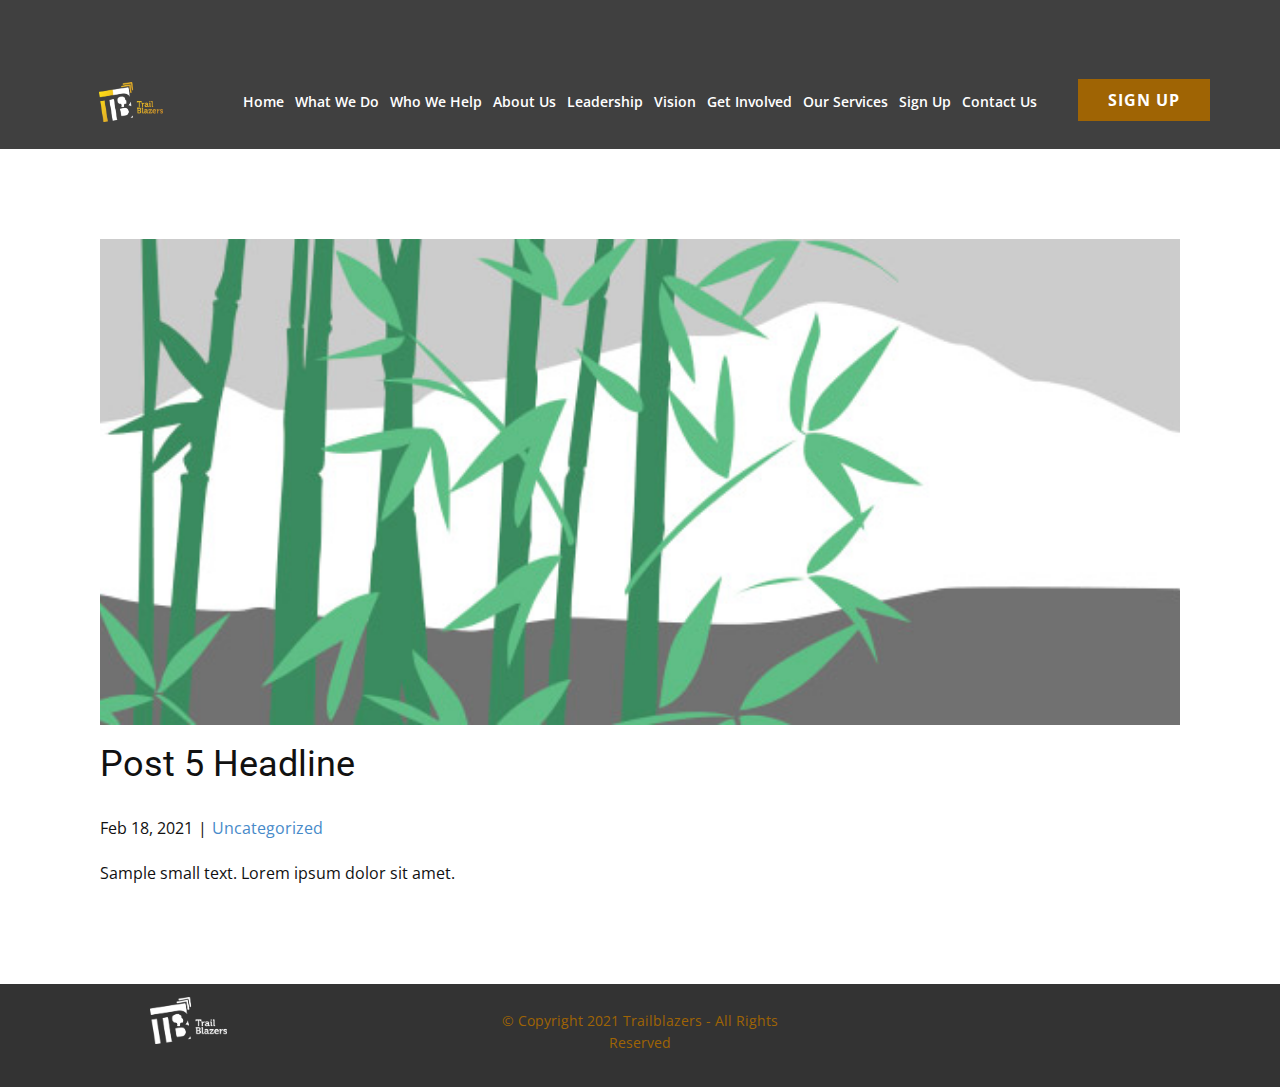
<file: blog/post-4.html>
<!DOCTYPE html>
<html style="font-size: 16px;" lang="fr"><head>
    <meta name="viewport" content="width=device-width, initial-scale=1.0">
    <meta charset="utf-8">
    <meta name="keywords" content="Post 1 Headline">
    <meta name="description" content="Trailblazers is a non-profit organization that is aimed at equipping women with skills to develop themselves to their full potential. ">
    <title>Post 5 Headline</title>
    <link rel="stylesheet" href="../nicepage.css" media="screen">
<link rel="stylesheet" href="../Post-Template.css" media="screen">
    <script class="u-script" type="text/javascript" src="../jquery.js" defer=""></script>
    <script class="u-script" type="text/javascript" src="../nicepage.js" defer=""></script>
    <meta name="generator" content="Nicepage 7.4.4, nicepage.com">
    <link rel="icon" href="../images/favicon.png">
    
    
    
    <link id="u-theme-google-font" rel="stylesheet" href="https://fonts.googleapis.com/css?family=Roboto:100,100i,300,300i,400,400i,500,500i,700,700i,900,900i|Open+Sans:300,300i,400,400i,500,500i,600,600i,700,700i,800,800i">
    <script type="application/ld+json">{
		"@context": "http://schema.org",
		"@type": "Organization",
		"name": "Trailblazers",
		"logo": "images/trailblazers-16.png"
}</script>
    <meta name="theme-color" content="#478ac9">
  <script>
    function gdprConfirmed() {
        return true;
    }
    if (gdprConfirmed()) {
    document.write("\
    \
    <!-- Google Analytics -->\
    <gascript async src=\"https://www.googletagmanager.com/gtag/js?id=TrailBlazers Ghana\"></gascript>\
    <gascript>\
        window.dataLayer = window.dataLayer || [];\
        function gtag(){dataLayer.push(arguments);}\
        gtag('js', new Date());\
        gtag('config', 'TrailBlazers Ghana');\
    </gascript>\
    <!-- End Google Analytics -->\
    ".replace(/gascript/g, 'script'));
    }
    </script><meta data-intl-tel-input-cdn-path="intlTelInput/"></head>
  <body data-path-to-root="./" data-include-products="false" class="u-body u-xl-mode"><header class="u-clearfix u-grey-75 u-header u-sticky u-header" id="sec-cd11"><div class="u-clearfix u-sheet u-sheet-1">
        <a href="../#carousel_7601" data-page-id="893026574" class="u-btn u-button-style u-custom-color-2 u-hover-custom-color-1 u-btn-1">sign up</a>
        <a href="../#carousel_733c" data-page-id="893026574" class="u-image u-logo u-image-1" data-image-width="1646" data-image-height="1007" title="Home">
          <img src="../images/trailblazers-16.png" class="u-logo-image u-logo-image-1" data-image-width="64">
        </a>
        <nav class="u-menu u-menu-dropdown u-offcanvas u-menu-1">
          <div class="menu-collapse" style="font-size: 0.875rem; letter-spacing: 0px; font-weight: 600;">
            <a class="u-button-style u-custom-active-border-color u-custom-border u-custom-border-color u-custom-borders u-custom-hover-border-color u-custom-left-right-menu-spacing u-custom-padding-bottom u-custom-text-active-color u-custom-text-color u-custom-text-hover-color u-custom-top-bottom-menu-spacing u-hamburger-link u-nav-link u-text-active-palette-1-base u-text-hover-palette-2-base" href="#">
              <svg class="u-svg-link" viewBox="0 0 24 24"><use xlink:href="#menu-hamburger"></use></svg>
              <svg class="u-svg-content" version="1.1" id="menu-hamburger" viewBox="0 0 16 16" x="0px" y="0px" xmlns:xlink="http://www.w3.org/1999/xlink" xmlns="http://www.w3.org/2000/svg"><g><rect y="1" width="16" height="2"></rect><rect y="7" width="16" height="2"></rect><rect y="13" width="16" height="2"></rect>
</g></svg>
            </a>
          </div>
          <div class="u-custom-menu u-nav-container">
            <ul class="u-nav u-spacing-3 u-unstyled u-nav-1"><li class="u-nav-item"><a class="u-border-2 u-border-active-custom-color-2 u-border-hover-custom-color-1 u-border-no-left u-border-no-right u-border-no-top u-button-style u-nav-link u-text-active-white u-text-hover-white u-text-white" href="../#carousel_733c" data-page-id="893026574" style="padding: 10px 4px;">Home</a>
</li><li class="u-nav-item"><a class="u-border-2 u-border-active-custom-color-2 u-border-hover-custom-color-1 u-border-no-left u-border-no-right u-border-no-top u-button-style u-nav-link u-text-active-white u-text-hover-white u-text-white" href="../#carousel_fbc9" data-page-id="893026574" style="padding: 10px 4px;">What We Do</a>
</li><li class="u-nav-item"><a class="u-border-2 u-border-active-custom-color-2 u-border-hover-custom-color-1 u-border-no-left u-border-no-right u-border-no-top u-button-style u-nav-link u-text-active-white u-text-hover-white u-text-white" href="../#carousel_e9ac" data-page-id="893026574" style="padding: 10px 4px;">Who We Help</a>
</li><li class="u-nav-item"><a class="u-border-2 u-border-active-custom-color-2 u-border-hover-custom-color-1 u-border-no-left u-border-no-right u-border-no-top u-button-style u-nav-link u-text-active-white u-text-hover-white u-text-white" href="../#carousel_d5a2" data-page-id="893026574" style="padding: 10px 4px;">About Us</a>
</li><li class="u-nav-item"><a class="u-border-2 u-border-active-custom-color-2 u-border-hover-custom-color-1 u-border-no-left u-border-no-right u-border-no-top u-button-style u-nav-link u-text-active-white u-text-hover-white u-text-white" href="../#carousel_fad0" data-page-id="893026574" style="padding: 10px 4px;">Leadership</a>
</li><li class="u-nav-item"><a class="u-border-2 u-border-active-custom-color-2 u-border-hover-custom-color-1 u-border-no-left u-border-no-right u-border-no-top u-button-style u-nav-link u-text-active-white u-text-hover-white u-text-white" href="../#carousel_6e7f" data-page-id="893026574" style="padding: 10px 4px;">Vision</a>
</li><li class="u-nav-item"><a class="u-border-2 u-border-active-custom-color-2 u-border-hover-custom-color-1 u-border-no-left u-border-no-right u-border-no-top u-button-style u-nav-link u-text-active-white u-text-hover-white u-text-white" href="../#carousel_5d02" data-page-id="893026574" style="padding: 10px 4px;">Get Involved</a>
</li><li class="u-nav-item"><a class="u-border-2 u-border-active-custom-color-2 u-border-hover-custom-color-1 u-border-no-left u-border-no-right u-border-no-top u-button-style u-nav-link u-text-active-white u-text-hover-white u-text-white" href="../#carousel_1b43" data-page-id="893026574" style="padding: 10px 4px;">Our Services</a>
</li><li class="u-nav-item"><a class="u-border-2 u-border-active-custom-color-2 u-border-hover-custom-color-1 u-border-no-left u-border-no-right u-border-no-top u-button-style u-nav-link u-text-active-white u-text-hover-white u-text-white" href="../#carousel_7601" data-page-id="893026574" style="padding: 10px 4px;">Sign Up</a>
</li><li class="u-nav-item"><a class="u-border-2 u-border-active-custom-color-2 u-border-hover-custom-color-1 u-border-no-left u-border-no-right u-border-no-top u-button-style u-nav-link u-text-active-white u-text-hover-white u-text-white" href="../#carousel_3b33" data-page-id="893026574" style="padding: 10px 4px;">Contact Us</a>
</li></ul>
          </div>
          <div class="u-custom-menu u-nav-container-collapse">
            <div class="u-black u-container-style u-inner-container-layout u-opacity u-opacity-95 u-sidenav">
              <div class="u-inner-container-layout u-sidenav-overflow">
                <div class="u-menu-close"></div>
                <ul class="u-align-center u-nav u-popupmenu-items u-unstyled u-nav-2"><li class="u-nav-item"><a class="u-button-style u-nav-link" href="../#carousel_733c" data-page-id="893026574" style="padding: 10px 0px;">Home</a>
</li><li class="u-nav-item"><a class="u-button-style u-nav-link" href="../#carousel_fbc9" data-page-id="893026574" style="padding: 10px 0px;">What We Do</a>
</li><li class="u-nav-item"><a class="u-button-style u-nav-link" href="../#carousel_e9ac" data-page-id="893026574" style="padding: 10px 0px;">Who We Help</a>
</li><li class="u-nav-item"><a class="u-button-style u-nav-link" href="../#carousel_d5a2" data-page-id="893026574" style="padding: 10px 0px;">About Us</a>
</li><li class="u-nav-item"><a class="u-button-style u-nav-link" href="../#carousel_fad0" data-page-id="893026574" style="padding: 10px 0px;">Leadership</a>
</li><li class="u-nav-item"><a class="u-button-style u-nav-link" href="../#carousel_6e7f" data-page-id="893026574" style="padding: 10px 0px;">Vision</a>
</li><li class="u-nav-item"><a class="u-button-style u-nav-link" href="../#carousel_5d02" data-page-id="893026574" style="padding: 10px 0px;">Get Involved</a>
</li><li class="u-nav-item"><a class="u-button-style u-nav-link" href="../#carousel_1b43" data-page-id="893026574" style="padding: 10px 0px;">Our Services</a>
</li><li class="u-nav-item"><a class="u-button-style u-nav-link" href="../#carousel_7601" data-page-id="893026574" style="padding: 10px 0px;">Sign Up</a>
</li><li class="u-nav-item"><a class="u-button-style u-nav-link" href="../#carousel_3b33" data-page-id="893026574" style="padding: 10px 0px;">Contact Us</a>
</li></ul>
              </div>
            </div>
            <div class="u-black u-menu-overlay u-opacity u-opacity-70"></div>
          </div>
        </nav>
      </div></header>
    <section class="u-align-center u-clearfix u-section-1" id="sec-c2c5">
      <div class="u-clearfix u-sheet u-valign-middle-md u-valign-middle-sm u-valign-middle-xs u-sheet-1"><!--post_details--><!--post_details_options_json--><!--{"source":""}--><!--/post_details_options_json--><!--blog_post-->
        <div class="u-container-style u-expanded-width u-post-details u-post-details-1">
          <div class="u-container-layout u-valign-middle u-container-layout-1"><!--blog_post_image-->
            <img alt="" class="u-blog-control u-expanded-width u-image u-image-default u-image-1" src="../images/68f64b9d.jpeg"><!--/blog_post_image--><!--blog_post_header-->
            <h2 class="u-blog-control u-text u-text-1">Post 5 Headline</h2><!--/blog_post_header--><!--blog_post_metadata-->
            <div class="u-blog-control u-metadata u-metadata-1"><!--blog_post_metadata_date-->
              <span class="u-meta-date u-meta-icon">Feb 18, 2021</span><!--/blog_post_metadata_date--><!--blog_post_metadata_category-->
              <span class="u-meta-category u-meta-icon"><a href="../blog/blog.html#/blog-1///">Uncategorized</a></span><!--/blog_post_metadata_category--><!--blog_post_metadata_comments-->
              <!--/blog_post_metadata_comments-->
            </div><!--/blog_post_metadata--><!--blog_post_content-->
            <div class="u-align-justify u-blog-control u-post-content u-text u-text-2 fr-view">
  Sample small text. Lorem ipsum dolor sit amet.
  </div><!--/blog_post_content-->
          </div>
        </div><!--/blog_post--><!--/post_details-->
      </div>
    </section>
    
    
    
    <footer class="u-align-center u-clearfix u-container-align-center u-footer u-grey-80 u-footer" id="sec-cd8f"><div class="u-clearfix u-sheet u-sheet-1">
        <img src="../images/trailblazers-18.png" alt="" class="u-image u-image-default u-image-1" data-image-width="1646" data-image-height="1007">
        <p class="u-align-center u-small-text u-text u-text-custom-color-2 u-text-variant u-text-1">© Copyright 2021 Trailblazers - All Rights Reserved</p>
      </div></footer>
  
</body></html>
</file>
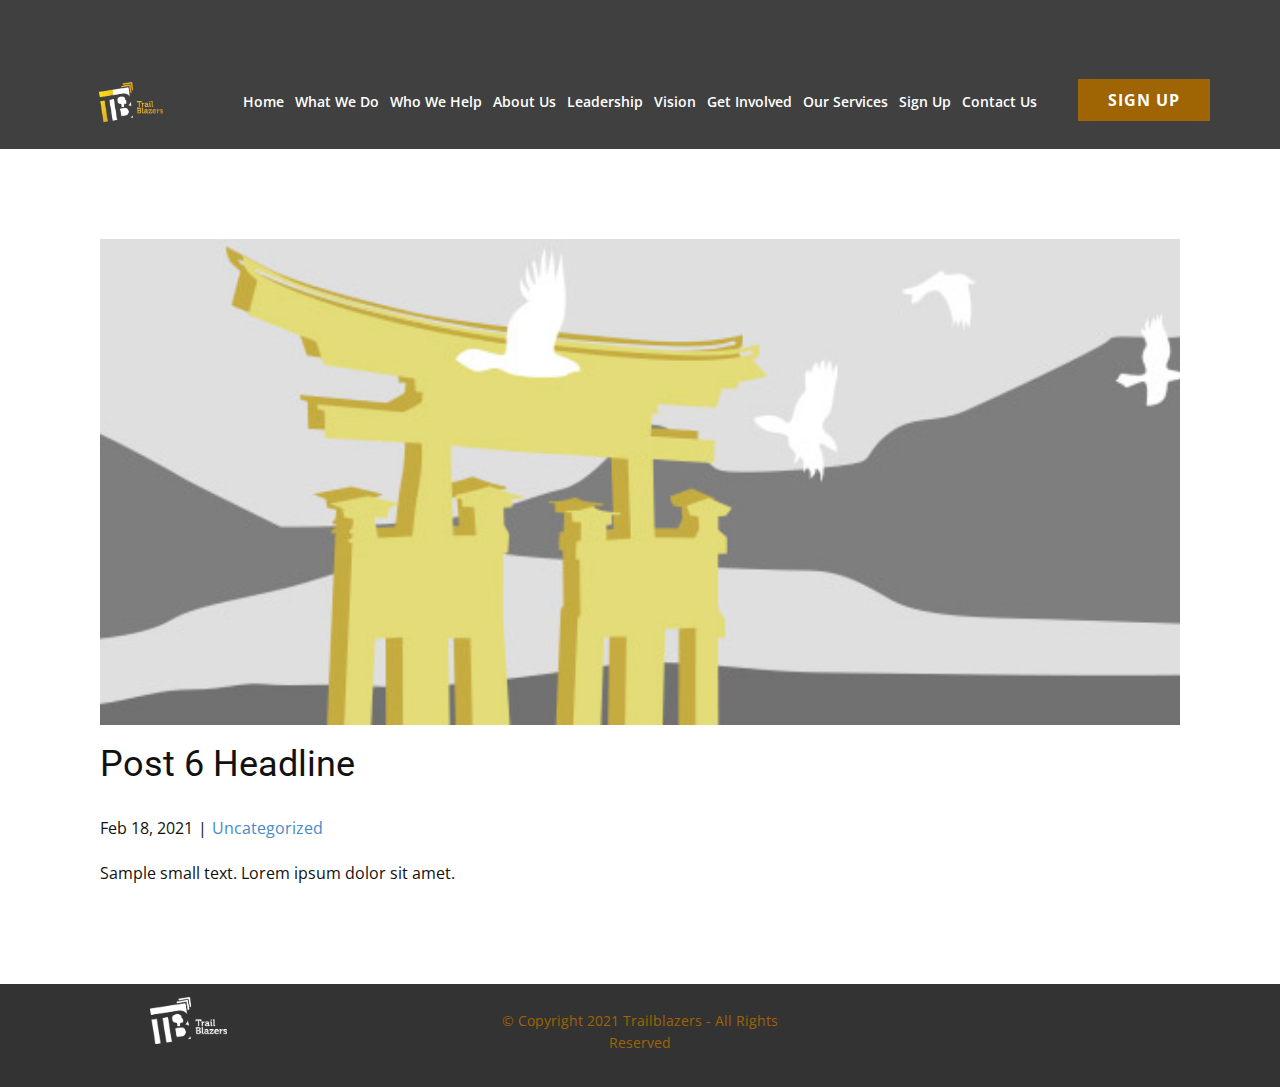
<file: blog/post-5.html>
<!DOCTYPE html>
<html style="font-size: 16px;" lang="fr"><head>
    <meta name="viewport" content="width=device-width, initial-scale=1.0">
    <meta charset="utf-8">
    <meta name="keywords" content="Post 1 Headline">
    <meta name="description" content="Trailblazers is a non-profit organization that is aimed at equipping women with skills to develop themselves to their full potential. ">
    <title>Post 6 Headline</title>
    <link rel="stylesheet" href="../nicepage.css" media="screen">
<link rel="stylesheet" href="../Post-Template.css" media="screen">
    <script class="u-script" type="text/javascript" src="../jquery.js" defer=""></script>
    <script class="u-script" type="text/javascript" src="../nicepage.js" defer=""></script>
    <meta name="generator" content="Nicepage 7.4.4, nicepage.com">
    <link rel="icon" href="../images/favicon.png">
    
    
    
    <link id="u-theme-google-font" rel="stylesheet" href="https://fonts.googleapis.com/css?family=Roboto:100,100i,300,300i,400,400i,500,500i,700,700i,900,900i|Open+Sans:300,300i,400,400i,500,500i,600,600i,700,700i,800,800i">
    <script type="application/ld+json">{
		"@context": "http://schema.org",
		"@type": "Organization",
		"name": "Trailblazers",
		"logo": "images/trailblazers-16.png"
}</script>
    <meta name="theme-color" content="#478ac9">
  <script>
    function gdprConfirmed() {
        return true;
    }
    if (gdprConfirmed()) {
    document.write("\
    \
    <!-- Google Analytics -->\
    <gascript async src=\"https://www.googletagmanager.com/gtag/js?id=TrailBlazers Ghana\"></gascript>\
    <gascript>\
        window.dataLayer = window.dataLayer || [];\
        function gtag(){dataLayer.push(arguments);}\
        gtag('js', new Date());\
        gtag('config', 'TrailBlazers Ghana');\
    </gascript>\
    <!-- End Google Analytics -->\
    ".replace(/gascript/g, 'script'));
    }
    </script><meta data-intl-tel-input-cdn-path="intlTelInput/"></head>
  <body data-path-to-root="./" data-include-products="false" class="u-body u-xl-mode"><header class="u-clearfix u-grey-75 u-header u-sticky u-header" id="sec-cd11"><div class="u-clearfix u-sheet u-sheet-1">
        <a href="../#carousel_7601" data-page-id="893026574" class="u-btn u-button-style u-custom-color-2 u-hover-custom-color-1 u-btn-1">sign up</a>
        <a href="../#carousel_733c" data-page-id="893026574" class="u-image u-logo u-image-1" data-image-width="1646" data-image-height="1007" title="Home">
          <img src="../images/trailblazers-16.png" class="u-logo-image u-logo-image-1" data-image-width="64">
        </a>
        <nav class="u-menu u-menu-dropdown u-offcanvas u-menu-1">
          <div class="menu-collapse" style="font-size: 0.875rem; letter-spacing: 0px; font-weight: 600;">
            <a class="u-button-style u-custom-active-border-color u-custom-border u-custom-border-color u-custom-borders u-custom-hover-border-color u-custom-left-right-menu-spacing u-custom-padding-bottom u-custom-text-active-color u-custom-text-color u-custom-text-hover-color u-custom-top-bottom-menu-spacing u-hamburger-link u-nav-link u-text-active-palette-1-base u-text-hover-palette-2-base" href="#">
              <svg class="u-svg-link" viewBox="0 0 24 24"><use xlink:href="#menu-hamburger"></use></svg>
              <svg class="u-svg-content" version="1.1" id="menu-hamburger" viewBox="0 0 16 16" x="0px" y="0px" xmlns:xlink="http://www.w3.org/1999/xlink" xmlns="http://www.w3.org/2000/svg"><g><rect y="1" width="16" height="2"></rect><rect y="7" width="16" height="2"></rect><rect y="13" width="16" height="2"></rect>
</g></svg>
            </a>
          </div>
          <div class="u-custom-menu u-nav-container">
            <ul class="u-nav u-spacing-3 u-unstyled u-nav-1"><li class="u-nav-item"><a class="u-border-2 u-border-active-custom-color-2 u-border-hover-custom-color-1 u-border-no-left u-border-no-right u-border-no-top u-button-style u-nav-link u-text-active-white u-text-hover-white u-text-white" href="../#carousel_733c" data-page-id="893026574" style="padding: 10px 4px;">Home</a>
</li><li class="u-nav-item"><a class="u-border-2 u-border-active-custom-color-2 u-border-hover-custom-color-1 u-border-no-left u-border-no-right u-border-no-top u-button-style u-nav-link u-text-active-white u-text-hover-white u-text-white" href="../#carousel_fbc9" data-page-id="893026574" style="padding: 10px 4px;">What We Do</a>
</li><li class="u-nav-item"><a class="u-border-2 u-border-active-custom-color-2 u-border-hover-custom-color-1 u-border-no-left u-border-no-right u-border-no-top u-button-style u-nav-link u-text-active-white u-text-hover-white u-text-white" href="../#carousel_e9ac" data-page-id="893026574" style="padding: 10px 4px;">Who We Help</a>
</li><li class="u-nav-item"><a class="u-border-2 u-border-active-custom-color-2 u-border-hover-custom-color-1 u-border-no-left u-border-no-right u-border-no-top u-button-style u-nav-link u-text-active-white u-text-hover-white u-text-white" href="../#carousel_d5a2" data-page-id="893026574" style="padding: 10px 4px;">About Us</a>
</li><li class="u-nav-item"><a class="u-border-2 u-border-active-custom-color-2 u-border-hover-custom-color-1 u-border-no-left u-border-no-right u-border-no-top u-button-style u-nav-link u-text-active-white u-text-hover-white u-text-white" href="../#carousel_fad0" data-page-id="893026574" style="padding: 10px 4px;">Leadership</a>
</li><li class="u-nav-item"><a class="u-border-2 u-border-active-custom-color-2 u-border-hover-custom-color-1 u-border-no-left u-border-no-right u-border-no-top u-button-style u-nav-link u-text-active-white u-text-hover-white u-text-white" href="../#carousel_6e7f" data-page-id="893026574" style="padding: 10px 4px;">Vision</a>
</li><li class="u-nav-item"><a class="u-border-2 u-border-active-custom-color-2 u-border-hover-custom-color-1 u-border-no-left u-border-no-right u-border-no-top u-button-style u-nav-link u-text-active-white u-text-hover-white u-text-white" href="../#carousel_5d02" data-page-id="893026574" style="padding: 10px 4px;">Get Involved</a>
</li><li class="u-nav-item"><a class="u-border-2 u-border-active-custom-color-2 u-border-hover-custom-color-1 u-border-no-left u-border-no-right u-border-no-top u-button-style u-nav-link u-text-active-white u-text-hover-white u-text-white" href="../#carousel_1b43" data-page-id="893026574" style="padding: 10px 4px;">Our Services</a>
</li><li class="u-nav-item"><a class="u-border-2 u-border-active-custom-color-2 u-border-hover-custom-color-1 u-border-no-left u-border-no-right u-border-no-top u-button-style u-nav-link u-text-active-white u-text-hover-white u-text-white" href="../#carousel_7601" data-page-id="893026574" style="padding: 10px 4px;">Sign Up</a>
</li><li class="u-nav-item"><a class="u-border-2 u-border-active-custom-color-2 u-border-hover-custom-color-1 u-border-no-left u-border-no-right u-border-no-top u-button-style u-nav-link u-text-active-white u-text-hover-white u-text-white" href="../#carousel_3b33" data-page-id="893026574" style="padding: 10px 4px;">Contact Us</a>
</li></ul>
          </div>
          <div class="u-custom-menu u-nav-container-collapse">
            <div class="u-black u-container-style u-inner-container-layout u-opacity u-opacity-95 u-sidenav">
              <div class="u-inner-container-layout u-sidenav-overflow">
                <div class="u-menu-close"></div>
                <ul class="u-align-center u-nav u-popupmenu-items u-unstyled u-nav-2"><li class="u-nav-item"><a class="u-button-style u-nav-link" href="../#carousel_733c" data-page-id="893026574" style="padding: 10px 0px;">Home</a>
</li><li class="u-nav-item"><a class="u-button-style u-nav-link" href="../#carousel_fbc9" data-page-id="893026574" style="padding: 10px 0px;">What We Do</a>
</li><li class="u-nav-item"><a class="u-button-style u-nav-link" href="../#carousel_e9ac" data-page-id="893026574" style="padding: 10px 0px;">Who We Help</a>
</li><li class="u-nav-item"><a class="u-button-style u-nav-link" href="../#carousel_d5a2" data-page-id="893026574" style="padding: 10px 0px;">About Us</a>
</li><li class="u-nav-item"><a class="u-button-style u-nav-link" href="../#carousel_fad0" data-page-id="893026574" style="padding: 10px 0px;">Leadership</a>
</li><li class="u-nav-item"><a class="u-button-style u-nav-link" href="../#carousel_6e7f" data-page-id="893026574" style="padding: 10px 0px;">Vision</a>
</li><li class="u-nav-item"><a class="u-button-style u-nav-link" href="../#carousel_5d02" data-page-id="893026574" style="padding: 10px 0px;">Get Involved</a>
</li><li class="u-nav-item"><a class="u-button-style u-nav-link" href="../#carousel_1b43" data-page-id="893026574" style="padding: 10px 0px;">Our Services</a>
</li><li class="u-nav-item"><a class="u-button-style u-nav-link" href="../#carousel_7601" data-page-id="893026574" style="padding: 10px 0px;">Sign Up</a>
</li><li class="u-nav-item"><a class="u-button-style u-nav-link" href="../#carousel_3b33" data-page-id="893026574" style="padding: 10px 0px;">Contact Us</a>
</li></ul>
              </div>
            </div>
            <div class="u-black u-menu-overlay u-opacity u-opacity-70"></div>
          </div>
        </nav>
      </div></header>
    <section class="u-align-center u-clearfix u-section-1" id="sec-c2c5">
      <div class="u-clearfix u-sheet u-valign-middle-md u-valign-middle-sm u-valign-middle-xs u-sheet-1"><!--post_details--><!--post_details_options_json--><!--{"source":""}--><!--/post_details_options_json--><!--blog_post-->
        <div class="u-container-style u-expanded-width u-post-details u-post-details-1">
          <div class="u-container-layout u-valign-middle u-container-layout-1"><!--blog_post_image-->
            <img alt="" class="u-blog-control u-expanded-width u-image u-image-default u-image-1" src="../images/8ad73f3c.jpeg"><!--/blog_post_image--><!--blog_post_header-->
            <h2 class="u-blog-control u-text u-text-1">Post 6 Headline</h2><!--/blog_post_header--><!--blog_post_metadata-->
            <div class="u-blog-control u-metadata u-metadata-1"><!--blog_post_metadata_date-->
              <span class="u-meta-date u-meta-icon">Feb 18, 2021</span><!--/blog_post_metadata_date--><!--blog_post_metadata_category-->
              <span class="u-meta-category u-meta-icon"><a href="../blog/blog.html#/blog-1///">Uncategorized</a></span><!--/blog_post_metadata_category--><!--blog_post_metadata_comments-->
              <!--/blog_post_metadata_comments-->
            </div><!--/blog_post_metadata--><!--blog_post_content-->
            <div class="u-align-justify u-blog-control u-post-content u-text u-text-2 fr-view">
  Sample small text. Lorem ipsum dolor sit amet.
  </div><!--/blog_post_content-->
          </div>
        </div><!--/blog_post--><!--/post_details-->
      </div>
    </section>
    
    
    
    <footer class="u-align-center u-clearfix u-container-align-center u-footer u-grey-80 u-footer" id="sec-cd8f"><div class="u-clearfix u-sheet u-sheet-1">
        <img src="../images/trailblazers-18.png" alt="" class="u-image u-image-default u-image-1" data-image-width="1646" data-image-height="1007">
        <p class="u-align-center u-small-text u-text u-text-custom-color-2 u-text-variant u-text-1">© Copyright 2021 Trailblazers - All Rights Reserved</p>
      </div></footer>
  
</body></html>
</file>
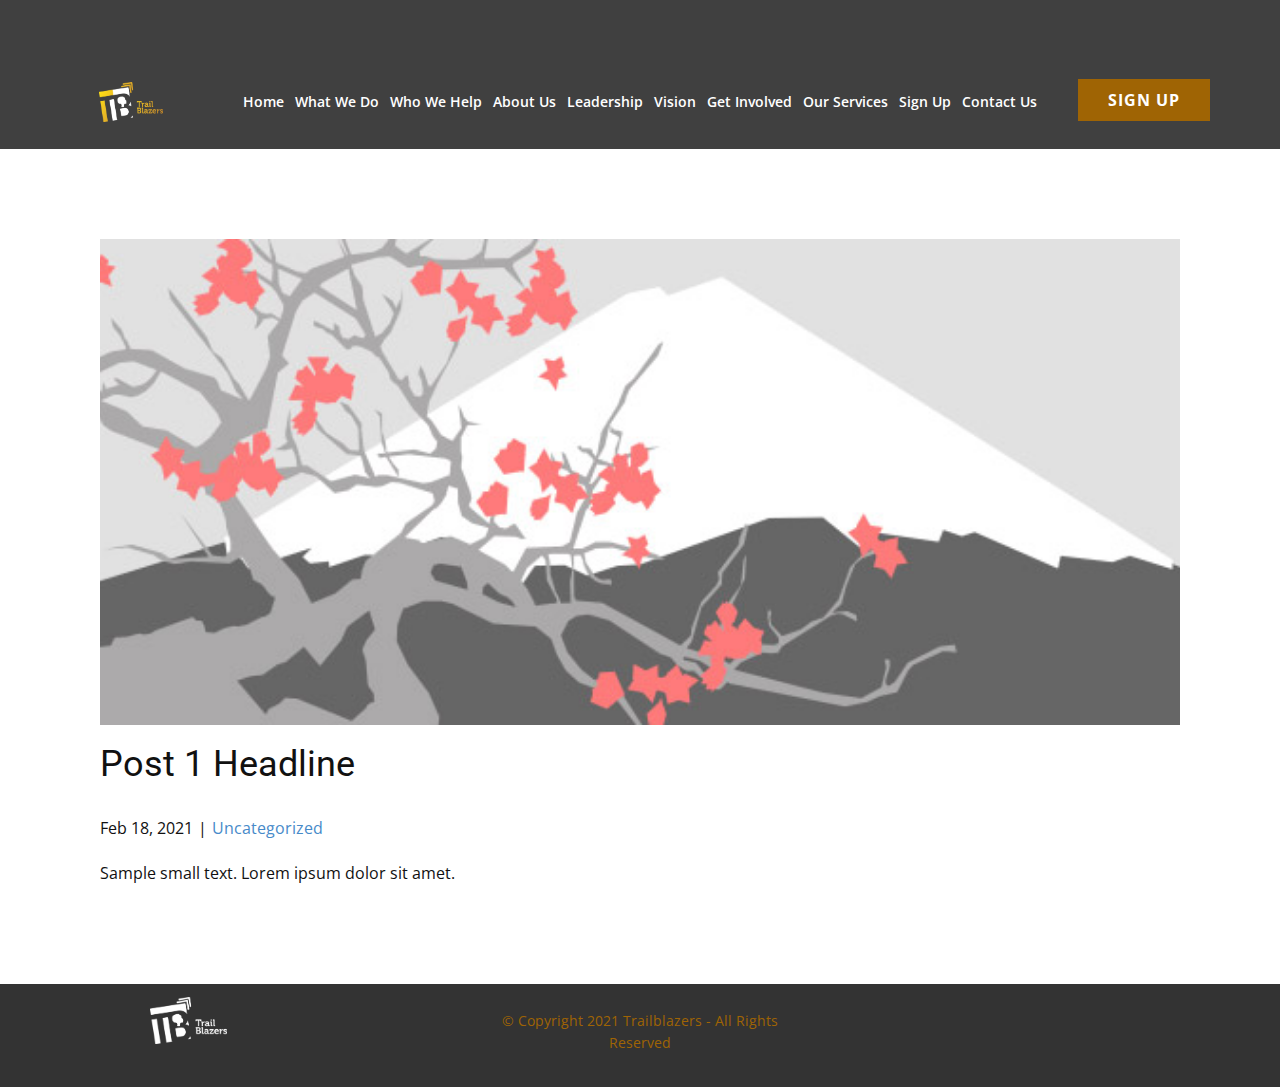
<file: blog/post.html>
<!DOCTYPE html>
<html style="font-size: 16px;" lang="fr"><head>
    <meta name="viewport" content="width=device-width, initial-scale=1.0">
    <meta charset="utf-8">
    <meta name="keywords" content="Post 1 Headline">
    <meta name="description" content="Trailblazers is a non-profit organization that is aimed at equipping women with skills to develop themselves to their full potential. ">
    <title>Post 1 Headline</title>
    <link rel="stylesheet" href="../nicepage.css" media="screen">
<link rel="stylesheet" href="../Post-Template.css" media="screen">
    <script class="u-script" type="text/javascript" src="../jquery.js" defer=""></script>
    <script class="u-script" type="text/javascript" src="../nicepage.js" defer=""></script>
    <meta name="generator" content="Nicepage 7.4.4, nicepage.com">
    <link rel="icon" href="../images/favicon.png">
    
    
    
    <link id="u-theme-google-font" rel="stylesheet" href="https://fonts.googleapis.com/css?family=Roboto:100,100i,300,300i,400,400i,500,500i,700,700i,900,900i|Open+Sans:300,300i,400,400i,500,500i,600,600i,700,700i,800,800i">
    <script type="application/ld+json">{
		"@context": "http://schema.org",
		"@type": "Organization",
		"name": "Trailblazers",
		"logo": "images/trailblazers-16.png"
}</script>
    <meta name="theme-color" content="#478ac9">
  <script>
    function gdprConfirmed() {
        return true;
    }
    if (gdprConfirmed()) {
    document.write("\
    \
    <!-- Google Analytics -->\
    <gascript async src=\"https://www.googletagmanager.com/gtag/js?id=TrailBlazers Ghana\"></gascript>\
    <gascript>\
        window.dataLayer = window.dataLayer || [];\
        function gtag(){dataLayer.push(arguments);}\
        gtag('js', new Date());\
        gtag('config', 'TrailBlazers Ghana');\
    </gascript>\
    <!-- End Google Analytics -->\
    ".replace(/gascript/g, 'script'));
    }
    </script><meta data-intl-tel-input-cdn-path="intlTelInput/"></head>
  <body data-path-to-root="./" data-include-products="false" class="u-body u-xl-mode"><header class="u-clearfix u-grey-75 u-header u-sticky u-header" id="sec-cd11"><div class="u-clearfix u-sheet u-sheet-1">
        <a href="../#carousel_7601" data-page-id="893026574" class="u-btn u-button-style u-custom-color-2 u-hover-custom-color-1 u-btn-1">sign up</a>
        <a href="../#carousel_733c" data-page-id="893026574" class="u-image u-logo u-image-1" data-image-width="1646" data-image-height="1007" title="Home">
          <img src="../images/trailblazers-16.png" class="u-logo-image u-logo-image-1" data-image-width="64">
        </a>
        <nav class="u-menu u-menu-dropdown u-offcanvas u-menu-1">
          <div class="menu-collapse" style="font-size: 0.875rem; letter-spacing: 0px; font-weight: 600;">
            <a class="u-button-style u-custom-active-border-color u-custom-border u-custom-border-color u-custom-borders u-custom-hover-border-color u-custom-left-right-menu-spacing u-custom-padding-bottom u-custom-text-active-color u-custom-text-color u-custom-text-hover-color u-custom-top-bottom-menu-spacing u-hamburger-link u-nav-link u-text-active-palette-1-base u-text-hover-palette-2-base" href="#">
              <svg class="u-svg-link" viewBox="0 0 24 24"><use xlink:href="#menu-hamburger"></use></svg>
              <svg class="u-svg-content" version="1.1" id="menu-hamburger" viewBox="0 0 16 16" x="0px" y="0px" xmlns:xlink="http://www.w3.org/1999/xlink" xmlns="http://www.w3.org/2000/svg"><g><rect y="1" width="16" height="2"></rect><rect y="7" width="16" height="2"></rect><rect y="13" width="16" height="2"></rect>
</g></svg>
            </a>
          </div>
          <div class="u-custom-menu u-nav-container">
            <ul class="u-nav u-spacing-3 u-unstyled u-nav-1"><li class="u-nav-item"><a class="u-border-2 u-border-active-custom-color-2 u-border-hover-custom-color-1 u-border-no-left u-border-no-right u-border-no-top u-button-style u-nav-link u-text-active-white u-text-hover-white u-text-white" href="../#carousel_733c" data-page-id="893026574" style="padding: 10px 4px;">Home</a>
</li><li class="u-nav-item"><a class="u-border-2 u-border-active-custom-color-2 u-border-hover-custom-color-1 u-border-no-left u-border-no-right u-border-no-top u-button-style u-nav-link u-text-active-white u-text-hover-white u-text-white" href="../#carousel_fbc9" data-page-id="893026574" style="padding: 10px 4px;">What We Do</a>
</li><li class="u-nav-item"><a class="u-border-2 u-border-active-custom-color-2 u-border-hover-custom-color-1 u-border-no-left u-border-no-right u-border-no-top u-button-style u-nav-link u-text-active-white u-text-hover-white u-text-white" href="../#carousel_e9ac" data-page-id="893026574" style="padding: 10px 4px;">Who We Help</a>
</li><li class="u-nav-item"><a class="u-border-2 u-border-active-custom-color-2 u-border-hover-custom-color-1 u-border-no-left u-border-no-right u-border-no-top u-button-style u-nav-link u-text-active-white u-text-hover-white u-text-white" href="../#carousel_d5a2" data-page-id="893026574" style="padding: 10px 4px;">About Us</a>
</li><li class="u-nav-item"><a class="u-border-2 u-border-active-custom-color-2 u-border-hover-custom-color-1 u-border-no-left u-border-no-right u-border-no-top u-button-style u-nav-link u-text-active-white u-text-hover-white u-text-white" href="../#carousel_fad0" data-page-id="893026574" style="padding: 10px 4px;">Leadership</a>
</li><li class="u-nav-item"><a class="u-border-2 u-border-active-custom-color-2 u-border-hover-custom-color-1 u-border-no-left u-border-no-right u-border-no-top u-button-style u-nav-link u-text-active-white u-text-hover-white u-text-white" href="../#carousel_6e7f" data-page-id="893026574" style="padding: 10px 4px;">Vision</a>
</li><li class="u-nav-item"><a class="u-border-2 u-border-active-custom-color-2 u-border-hover-custom-color-1 u-border-no-left u-border-no-right u-border-no-top u-button-style u-nav-link u-text-active-white u-text-hover-white u-text-white" href="../#carousel_5d02" data-page-id="893026574" style="padding: 10px 4px;">Get Involved</a>
</li><li class="u-nav-item"><a class="u-border-2 u-border-active-custom-color-2 u-border-hover-custom-color-1 u-border-no-left u-border-no-right u-border-no-top u-button-style u-nav-link u-text-active-white u-text-hover-white u-text-white" href="../#carousel_1b43" data-page-id="893026574" style="padding: 10px 4px;">Our Services</a>
</li><li class="u-nav-item"><a class="u-border-2 u-border-active-custom-color-2 u-border-hover-custom-color-1 u-border-no-left u-border-no-right u-border-no-top u-button-style u-nav-link u-text-active-white u-text-hover-white u-text-white" href="../#carousel_7601" data-page-id="893026574" style="padding: 10px 4px;">Sign Up</a>
</li><li class="u-nav-item"><a class="u-border-2 u-border-active-custom-color-2 u-border-hover-custom-color-1 u-border-no-left u-border-no-right u-border-no-top u-button-style u-nav-link u-text-active-white u-text-hover-white u-text-white" href="../#carousel_3b33" data-page-id="893026574" style="padding: 10px 4px;">Contact Us</a>
</li></ul>
          </div>
          <div class="u-custom-menu u-nav-container-collapse">
            <div class="u-black u-container-style u-inner-container-layout u-opacity u-opacity-95 u-sidenav">
              <div class="u-inner-container-layout u-sidenav-overflow">
                <div class="u-menu-close"></div>
                <ul class="u-align-center u-nav u-popupmenu-items u-unstyled u-nav-2"><li class="u-nav-item"><a class="u-button-style u-nav-link" href="../#carousel_733c" data-page-id="893026574" style="padding: 10px 0px;">Home</a>
</li><li class="u-nav-item"><a class="u-button-style u-nav-link" href="../#carousel_fbc9" data-page-id="893026574" style="padding: 10px 0px;">What We Do</a>
</li><li class="u-nav-item"><a class="u-button-style u-nav-link" href="../#carousel_e9ac" data-page-id="893026574" style="padding: 10px 0px;">Who We Help</a>
</li><li class="u-nav-item"><a class="u-button-style u-nav-link" href="../#carousel_d5a2" data-page-id="893026574" style="padding: 10px 0px;">About Us</a>
</li><li class="u-nav-item"><a class="u-button-style u-nav-link" href="../#carousel_fad0" data-page-id="893026574" style="padding: 10px 0px;">Leadership</a>
</li><li class="u-nav-item"><a class="u-button-style u-nav-link" href="../#carousel_6e7f" data-page-id="893026574" style="padding: 10px 0px;">Vision</a>
</li><li class="u-nav-item"><a class="u-button-style u-nav-link" href="../#carousel_5d02" data-page-id="893026574" style="padding: 10px 0px;">Get Involved</a>
</li><li class="u-nav-item"><a class="u-button-style u-nav-link" href="../#carousel_1b43" data-page-id="893026574" style="padding: 10px 0px;">Our Services</a>
</li><li class="u-nav-item"><a class="u-button-style u-nav-link" href="../#carousel_7601" data-page-id="893026574" style="padding: 10px 0px;">Sign Up</a>
</li><li class="u-nav-item"><a class="u-button-style u-nav-link" href="../#carousel_3b33" data-page-id="893026574" style="padding: 10px 0px;">Contact Us</a>
</li></ul>
              </div>
            </div>
            <div class="u-black u-menu-overlay u-opacity u-opacity-70"></div>
          </div>
        </nav>
      </div></header>
    <section class="u-align-center u-clearfix u-section-1" id="sec-c2c5">
      <div class="u-clearfix u-sheet u-valign-middle-md u-valign-middle-sm u-valign-middle-xs u-sheet-1"><!--post_details--><!--post_details_options_json--><!--{"source":""}--><!--/post_details_options_json--><!--blog_post-->
        <div class="u-container-style u-expanded-width u-post-details u-post-details-1">
          <div class="u-container-layout u-valign-middle u-container-layout-1"><!--blog_post_image-->
            <img alt="" class="u-blog-control u-expanded-width u-image u-image-default u-image-1" src="../images/0fd3416c.jpeg"><!--/blog_post_image--><!--blog_post_header-->
            <h2 class="u-blog-control u-text u-text-1">Post 1 Headline</h2><!--/blog_post_header--><!--blog_post_metadata-->
            <div class="u-blog-control u-metadata u-metadata-1"><!--blog_post_metadata_date-->
              <span class="u-meta-date u-meta-icon">Feb 18, 2021</span><!--/blog_post_metadata_date--><!--blog_post_metadata_category-->
              <span class="u-meta-category u-meta-icon"><a href="../blog/blog.html#/blog-1///">Uncategorized</a></span><!--/blog_post_metadata_category--><!--blog_post_metadata_comments-->
              <!--/blog_post_metadata_comments-->
            </div><!--/blog_post_metadata--><!--blog_post_content-->
            <div class="u-align-justify u-blog-control u-post-content u-text u-text-2 fr-view">
  Sample small text. Lorem ipsum dolor sit amet.
  </div><!--/blog_post_content-->
          </div>
        </div><!--/blog_post--><!--/post_details-->
      </div>
    </section>
    
    
    
    <footer class="u-align-center u-clearfix u-container-align-center u-footer u-grey-80 u-footer" id="sec-cd8f"><div class="u-clearfix u-sheet u-sheet-1">
        <img src="../images/trailblazers-18.png" alt="" class="u-image u-image-default u-image-1" data-image-width="1646" data-image-height="1007">
        <p class="u-align-center u-small-text u-text u-text-custom-color-2 u-text-variant u-text-1">© Copyright 2021 Trailblazers - All Rights Reserved</p>
      </div></footer>
  
</body></html>
</file>
